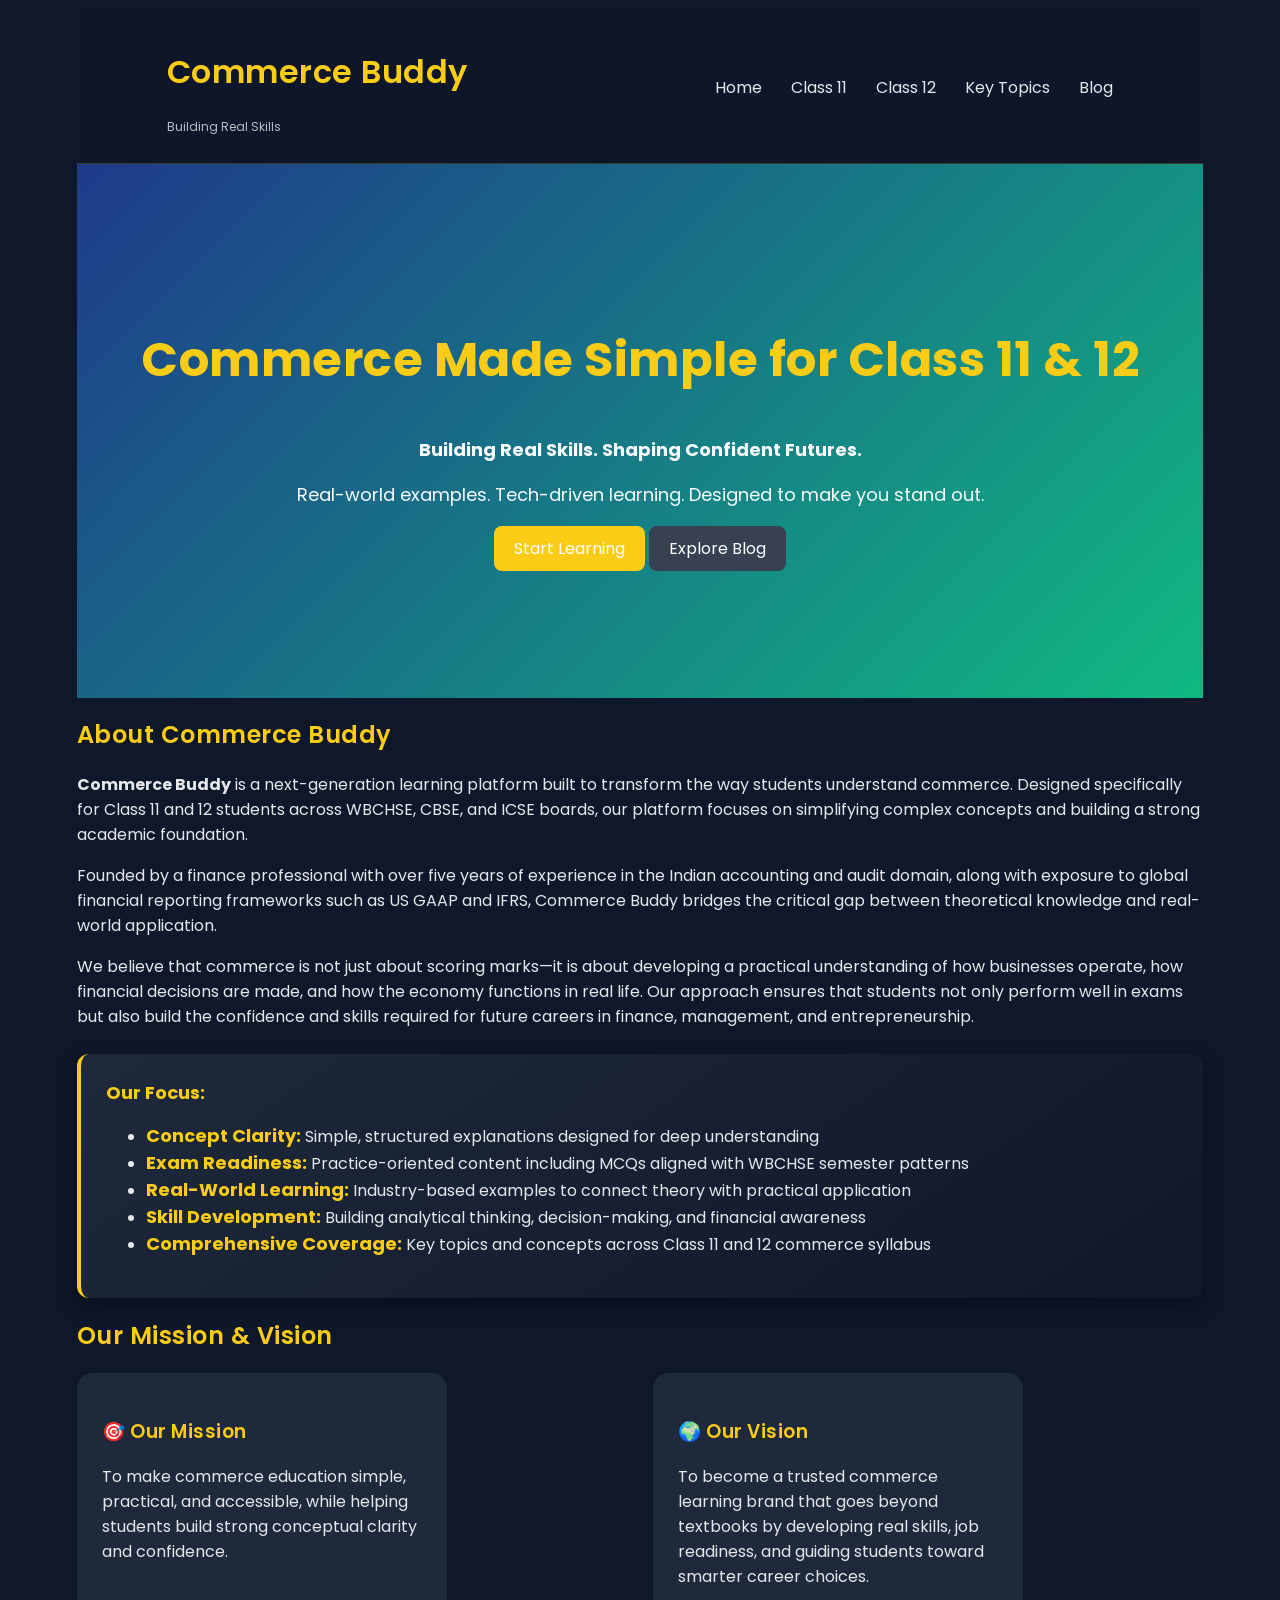
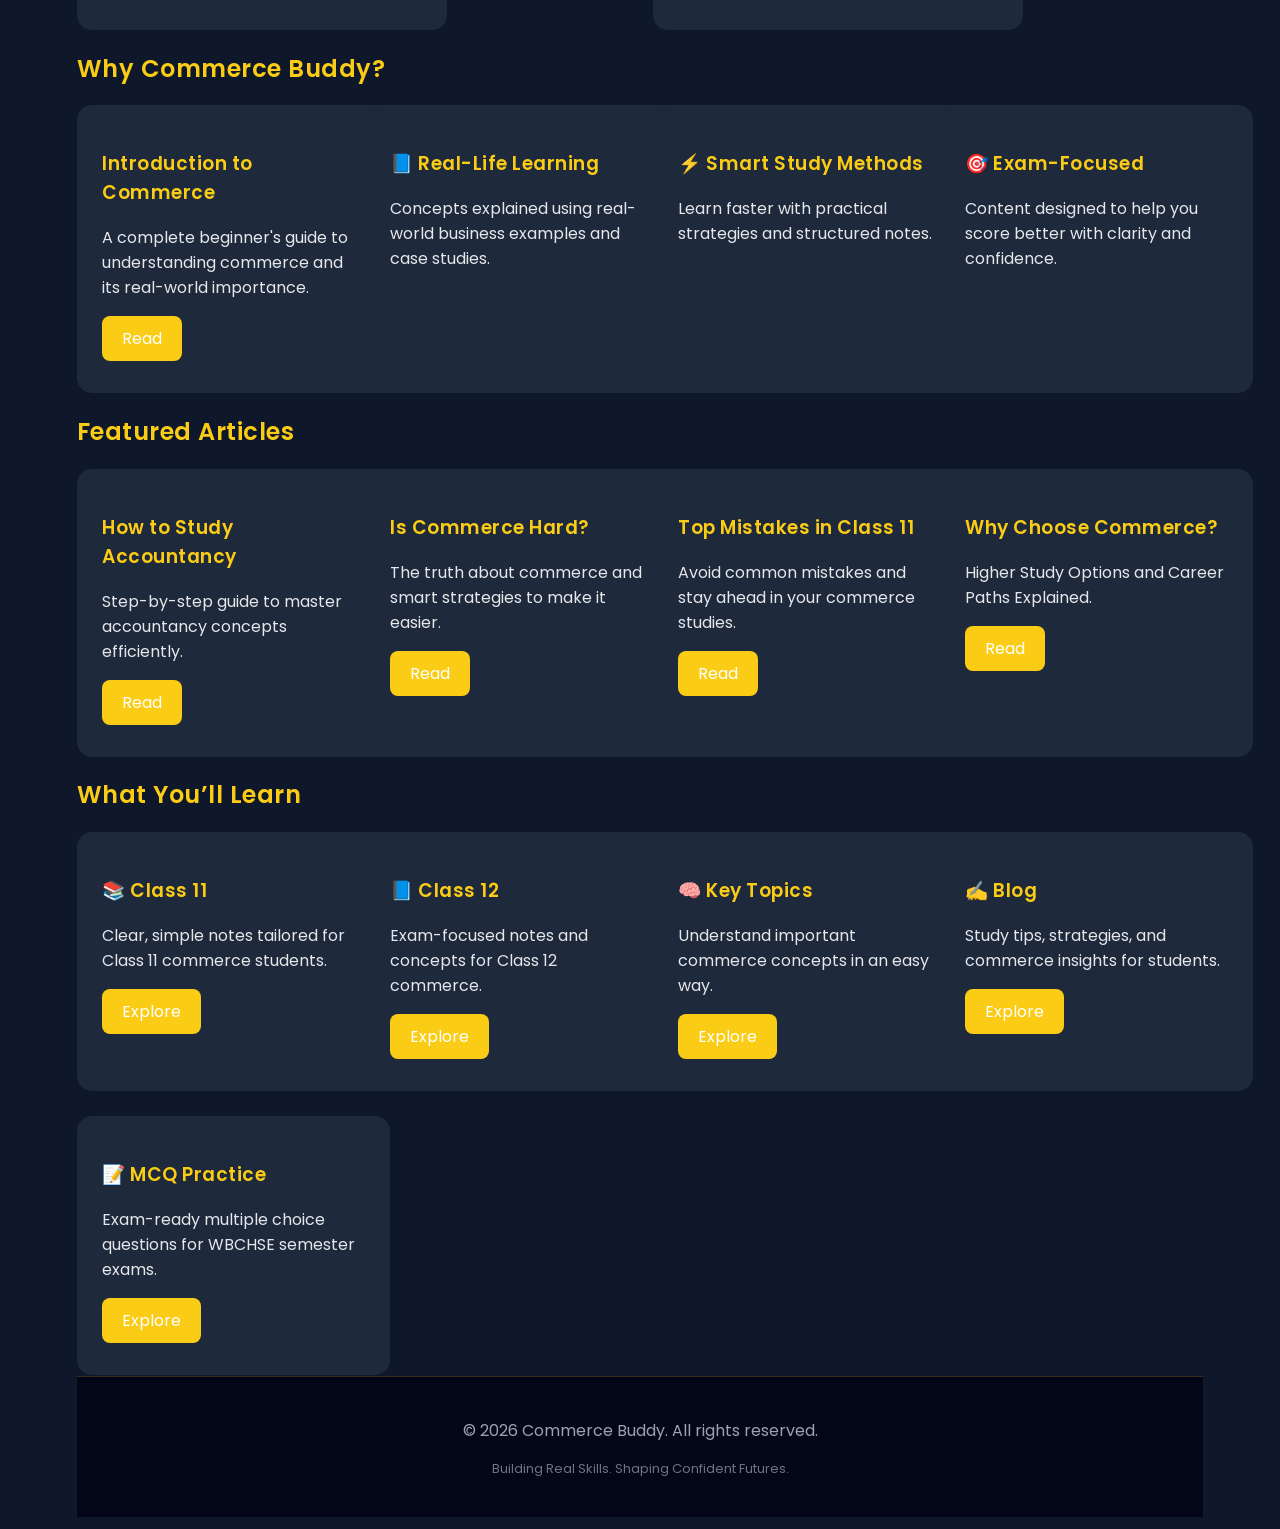
<file: index.html>
<!DOCTYPE html>
<html lang="en">
<head>
    <meta charset="UTF-8">
    <meta name="google-site-verification" content="zXl15uE7GBq5Uzt7PdFaD67iR_vOq7vqizLcVwYCmSM" />
    <meta name="viewport" content="width=device-width, initial-scale=1.0">

    <title>Commerce Buddy – Commerce Notes & MCQs</title>
    <meta name="description" content="Commerce Buddy – Simplifying commerce for Class 11 & 12 (WBCHSE, CBSE, ICSE). Study notes, exam MCQs, and expert guidance from a professional accountant.">

    <!-- Fonts -->
    <link href="https://fonts.googleapis.com/css2?family=Poppins:wght@300;500;700&display=swap" rel="stylesheet">

    <!-- MASTER CSS -->
    <link rel="stylesheet" href="Master2.css">
    <link rel="canonical" href="https://commercebuddy.in/index.html">
</head>

<script>
document.addEventListener("DOMContentLoaded", () => {
  const faders = document.querySelectorAll(".card, .section");

  const appearOptions = {
    threshold: 0.1, // trigger earlier
    rootMargin: "0px 0px -20px 0px"
  };

  const appearOnScroll = new IntersectionObserver((entries, observer) => {
    entries.forEach(entry => {
      if (!entry.isIntersecting) return;
      entry.target.classList.add("fade-in");
      observer.unobserve(entry.target);
    });
  }, appearOptions);

  faders.forEach(fader => {
    appearOnScroll.observe(fader);
  });
});
</script>

<body>

<!-- HEADER -->
<header>
    <div>
        <h1>Commerce Buddy</h1>
        <p style="font-size:12px; opacity:0.8;">Building Real Skills</p>
    </div>
    <nav>
        <a href="index.html">Home</a>
        <a href="class11.html">Class 11</a>
        <a href="class12.html">Class 12</a>
        <a href="keytopics.html">Key Topics</a>
        <a href="blog.html">Blog</a>
    </nav>
</header>

<!-- HERO -->
<section class="hero">
    <h2>Commerce Made Simple for Class 11 & 12</h2>
    <p><strong>Building Real Skills. Shaping Confident Futures.</strong></p>
    <p>Real-world examples. Tech-driven learning. Designed to make you stand out.</p>

    <a href="class11.html" class="btn btn-primary">Start Learning</a>
    <a href="blog.html" class="btn btn-secondary">Explore Blog</a>
</section>

<!-- ABOUT -->
<section class=".section">
    <h2>About Commerce Buddy</h2>

    <div class="about">
        <p><strong>Commerce Buddy</strong> is a next-generation learning platform built to transform the way students understand commerce. Designed specifically for Class 11 and 12 students across WBCHSE, CBSE, and ICSE boards, our platform focuses on simplifying complex concepts and building a strong academic foundation.</p>

        <p>Founded by a finance professional with over five years of experience in the Indian accounting and audit domain, along with exposure to global financial reporting frameworks such as US GAAP and IFRS, Commerce Buddy bridges the critical gap between theoretical knowledge and real-world application.</p>

        <p>We believe that commerce is not just about scoring marks—it is about developing a practical understanding of how businesses operate, how financial decisions are made, and how the economy functions in real life. Our approach ensures that students not only perform well in exams but also build the confidence and skills required for future careers in finance, management, and entrepreneurship.</p>

        <div class="highlight">
            <strong>Our Focus:</strong>
            <ul>
                <li><strong>Concept Clarity:</strong> Simple, structured explanations designed for deep understanding</li>
                <li><strong>Exam Readiness:</strong> Practice-oriented content including MCQs aligned with WBCHSE semester patterns</li>
                <li><strong>Real-World Learning:</strong> Industry-based examples to connect theory with practical application</li>
                <li><strong>Skill Development:</strong> Building analytical thinking, decision-making, and financial awareness</li>
                <li><strong>Comprehensive Coverage:</strong> Key topics and concepts across Class 11 and 12 commerce syllabus</li>
            </ul>
        </div>
    </div>
</section>

<!-- MISSION & VISION -->
<section class=".section">
    <h2>Our Mission & Vision</h2>

    <div class="cards">
        <div class="card">
            <h3>🎯 Our Mission</h3>
            <p>To make commerce education simple, practical, and accessible, while helping students build strong conceptual clarity and confidence.</p>
        </div>

        <div class="card">
            <h3>🌍 Our Vision</h3>
            <p>To become a trusted commerce learning brand that goes beyond textbooks by developing real skills, job readiness, and guiding students toward smarter career choices.</p>
        </div>
    </div>
</section>

<!-- WHY -->
<section class=".section">
    <h2>Why Commerce Buddy?</h2>

    <div class="cards">

        <div class="card">
            <h3>Introduction to Commerce</h3>
            <p>A complete beginner's guide to understanding commerce and its real-world importance.</p>
            <a href="introduction-to-commerce.html" class="btn btn-primary">Read</a>
        </div>

        <div class="card">
            <h3>📘 Real-Life Learning</h3>
            <p>Concepts explained using real-world business examples and case studies.</p>
        </div>

        <div class="card">
            <h3>⚡ Smart Study Methods</h3>
            <p>Learn faster with practical strategies and structured notes.</p>
        </div>

        <div class="card">
            <h3>🎯 Exam-Focused</h3>
            <p>Content designed to help you score better with clarity and confidence.</p>
        </div>

    </div>
</section>

<!-- ARTICLES -->
<section class=".section">
    <h2>Featured Articles</h2>

    <div class="cards">

        <div class="card">
            <h3>How to Study Accountancy</h3>
            <p>Step-by-step guide to master accountancy concepts efficiently.</p>
            <a href="accountancy-study-guide.html" class="btn btn-primary">Read</a>
        </div>

        <div class="card">
            <h3>Is Commerce Hard?</h3>
            <p>The truth about commerce and smart strategies to make it easier.</p>
            <a href="commerce-hard-or-easy.html" class="btn btn-primary">Read</a>
        </div>

        <div class="card">
            <h3>Top Mistakes in Class 11</h3>
            <p>Avoid common mistakes and stay ahead in your commerce studies.</p>
            <a href="class11-commerce-mistakes.html" class="btn btn-primary">Read</a>
        </div>

        <div class="card">
            <h3>Why Choose Commerce?</h3>
            <p>Higher Study Options and Career Paths Explained.</p>
            <a href="why-choose-commerce.html" class="btn btn-primary">Read</a>
        </div>
    </div>
</section>

<!-- LEARNING -->
<section class=".section">
    <h2>What You’ll Learn</h2>

    <div class="cards">

        <div class="card">
            <h3>📚 Class 11</h3>
            <p>Clear, simple notes tailored for Class 11 commerce students.</p>
            <a href="class11.html" class="btn btn-primary">Explore</a>
        </div>

        <div class="card">
            <h3>📘 Class 12</h3>
            <p>Exam-focused notes and concepts for Class 12 commerce.</p>
            <a href="class12.html" class="btn btn-primary">Explore</a>
        </div>

        <div class="card">
            <h3>🧠 Key Topics</h3>
            <p>Understand important commerce concepts in an easy way.</p>
            <a href="keytopics.html" class="btn btn-primary">Explore</a>
        </div>

        <div class="card">
            <h3>✍️ Blog</h3>
            <p>Study tips, strategies, and commerce insights for students.</p>
            <a href="blog.html" class="btn btn-primary">Explore</a>
        </div>

        <div class="card">
            <h3>📝 MCQ Practice</h3>
            <p>Exam-ready multiple choice questions for WBCHSE semester exams.</p>
            <a href="mcq-practice.html" class="btn btn-primary">Explore</a>
        </div>

    </div>
</section>

<!-- FOOTER -->
<footer>
    <p>© 2026 Commerce Buddy. All rights reserved.</p>
    <p style="font-size:13px; opacity:0.7;">Building Real Skills. Shaping Confident Futures.</p>
</footer>

</body>
</html>
</file>
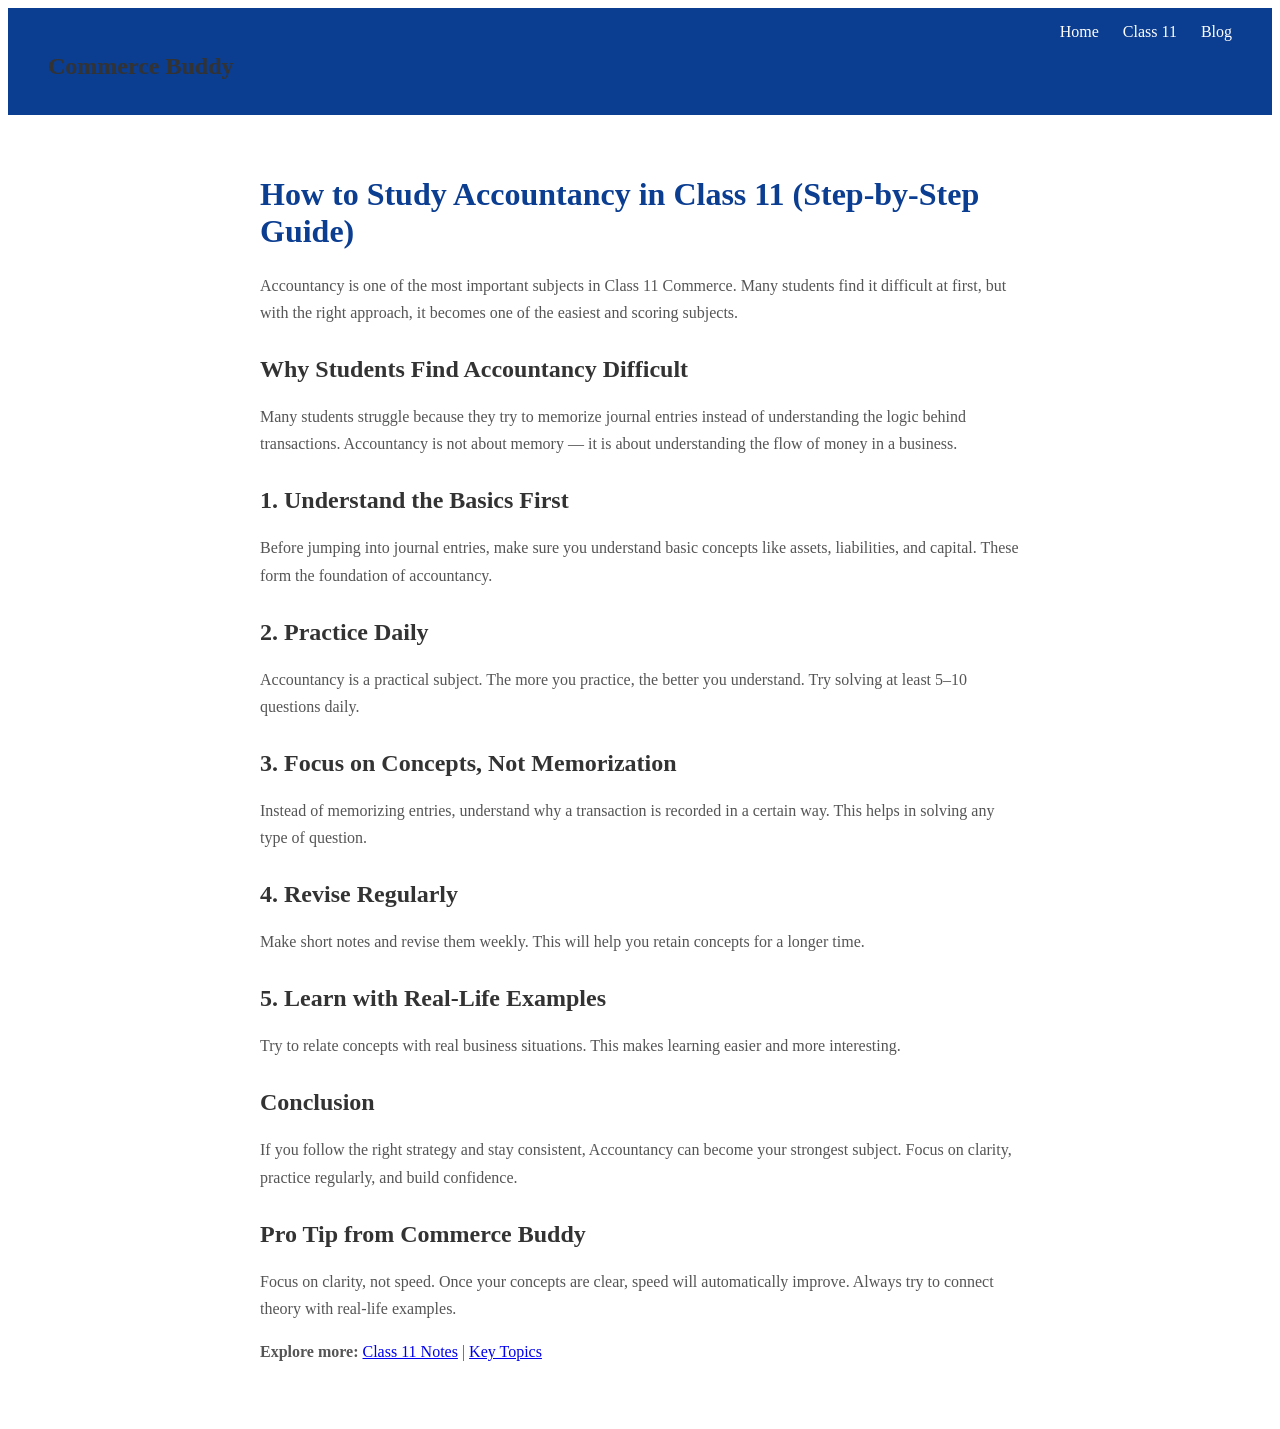
<file: accountancy-study-guide.html>
<!DOCTYPE html>
<html lang="en">
<head>
    <meta charset="UTF-8">
    <meta name="viewport" content="width=device-width, initial-scale=1.0">
    <meta name="description" content="Learn how to study accountancy in Class 11 with simple strategies, real-life examples, and step-by-step guidance to score better and build strong concepts.">
    <meta name="keywords" content="Class 11 Accountancy, Commerce Notes, Study Tips, Accountancy Guide, Commerce Buddy">
    <title>How to Study Accountancy in Class 11 (Step-by-Step Guide) | Commerce Buddy</title>
    <link href="https://fonts.googleapis.com/css2?family=Poppins:wght@300;500;700&display=swap" rel="stylesheet">
    <style>
    <link rel="canonical" href="https://commercebuddy.in/index.html">
        body {
            font-family: 'Poppins', sans-serif;
            margin: 0;
            background: #f5f7fa;
        }
        header {
            background: #0b3d91;
            color: white;
            padding: 15px 40px;
            display: flex;
            justify-content: space-between;
        }
        nav a {
            color: white;
            margin-left: 20px;
            text-decoration: none;
        }
        .container {
            max-width: 800px;
            margin: auto;
            padding: 40px 20px;
            background: white;
        }
        h1 {
            color: #0b3d91;
        }
        h2 {
            margin-top: 30px;
            color: #333;
        }
        p {
            line-height: 1.7;
            color: #555;
        }

        .container {
    width: 100%;
    box-sizing: border-box;
}

        /* Mobile Responsive Fix */
@media (max-width: 768px) {

    header {
        flex-direction: column;
        align-items: flex-start;
    }

    nav {
        margin-top: 10px;
    }

    nav a {
        display: inline-block;
        margin: 8px 10px 0 0;
    }

    .hero {
        padding: 60px 15px;
    }

    .hero h2 {
        font-size: 26px;
    }

    .hero p {
        font-size: 15px;
    }

    .cards {
        flex-direction: column;
        align-items: center;
    }

    .card {
        width: 90%;
    }
}
        
    </style>
</head>
<body>

<header>
    <h2>Commerce Buddy</h2>
    <nav>
        <a href="index.html">Home</a>
        <a href="class11.html">Class 11</a>
        <a href="blog.html">Blog</a>
    </nav>
</header>

<div class="container">
    <h1>How to Study Accountancy in Class 11 (Step-by-Step Guide)</h1>

    <p>Accountancy is one of the most important subjects in Class 11 Commerce. Many students find it difficult at first, but with the right approach, it becomes one of the easiest and scoring subjects.</p>

    <h2>Why Students Find Accountancy Difficult</h2>
<p>Many students struggle because they try to memorize journal entries instead of understanding the logic behind transactions. Accountancy is not about memory — it is about understanding the flow of money in a business.</p>

    <h2>1. Understand the Basics First</h2>
    <p>Before jumping into journal entries, make sure you understand basic concepts like assets, liabilities, and capital. These form the foundation of accountancy.</p>

    <h2>2. Practice Daily</h2>
    <p>Accountancy is a practical subject. The more you practice, the better you understand. Try solving at least 5–10 questions daily.</p>

    <h2>3. Focus on Concepts, Not Memorization</h2>
    <p>Instead of memorizing entries, understand why a transaction is recorded in a certain way. This helps in solving any type of question.</p>

    <h2>4. Revise Regularly</h2>
    <p>Make short notes and revise them weekly. This will help you retain concepts for a longer time.</p>

    <h2>5. Learn with Real-Life Examples</h2>
    <p>Try to relate concepts with real business situations. This makes learning easier and more interesting.</p>

    <h2>Conclusion</h2>
    <p>If you follow the right strategy and stay consistent, Accountancy can become your strongest subject. Focus on clarity, practice regularly, and build confidence.</p>
   
    <h2>Pro Tip from Commerce Buddy</h2>
<p>Focus on clarity, not speed. Once your concepts are clear, speed will automatically improve. Always try to connect theory with real-life examples.</p>

<p><strong>Explore more:</strong> 
<a href="class11.html">Class 11 Notes</a> | 
<a href="keytopics.html">Key Topics</a>
</p>
</div>

</body>
</html>
</file>
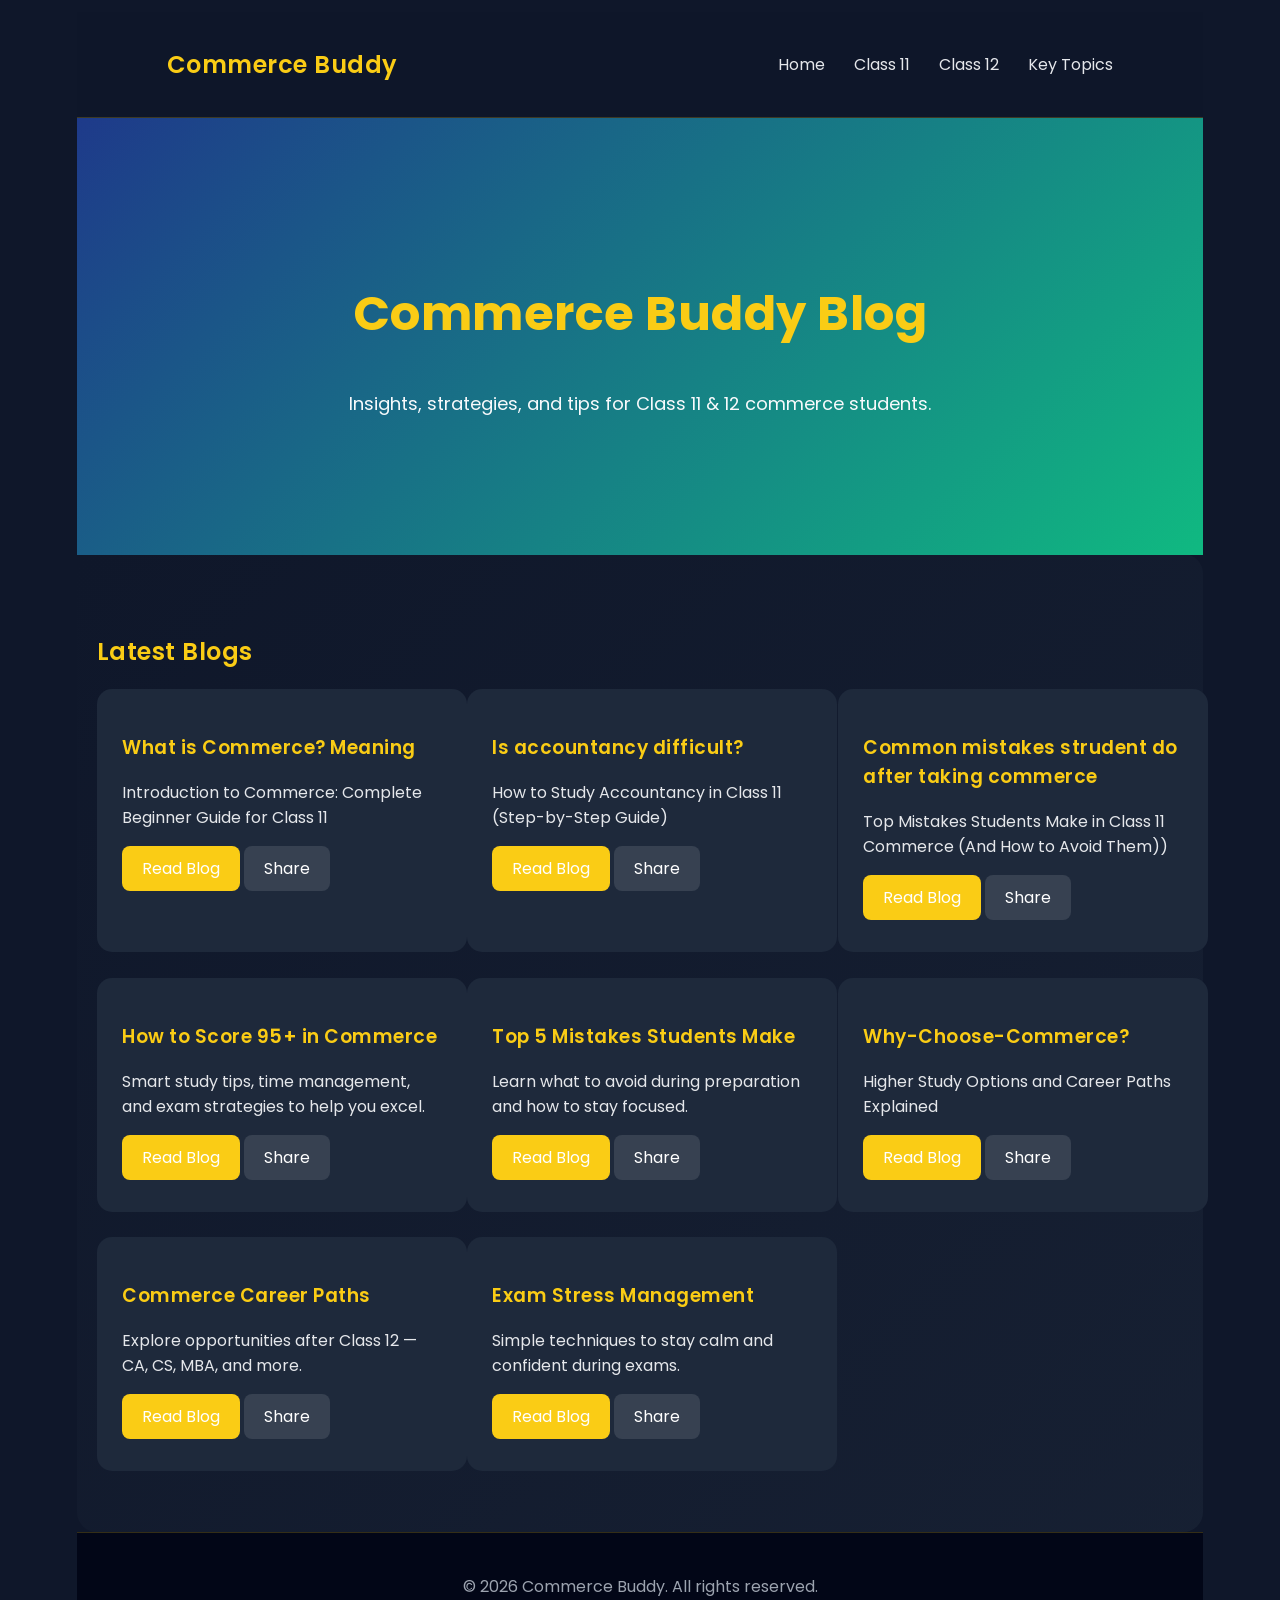
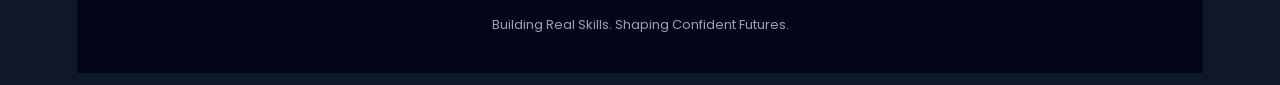
<file: blog.html>
<!DOCTYPE html>
<html lang="en">
<head>
  <meta charset="UTF-8">
  <meta name="viewport" content="width=device-width, initial-scale=1.0">
  <title>Blog - Commerce Buddy</title>
  <link href="https://fonts.googleapis.com/css2?family=Poppins:wght@300;500;700&display=swap" rel="stylesheet">
  <link rel="stylesheet" href="Master2.css">
</head>

<body>

<!-- Header -->
<header>
  <h2>Commerce Buddy</h2>
  <nav>
    <a href="index.html">Home</a>
    <a href="class11.html">Class 11</a>
    <a href="class12.html">Class 12</a>
    <a href="keytopics.html">Key Topics</a>
  </nav>
</header>

<!-- Hero Section -->
<div class="hero fade-in">
  <h2>Commerce Buddy Blog</h2>
  <p>Insights, strategies, and tips for Class 11 & 12 commerce students.</p>
</div>

<!-- Blog Section -->
<div class="section fade-in">
  <h2>Latest Blogs</h2>
  <div class="cards">

    <div class="card fade-in">
      <h3>What is Commerce? Meaning</h3>
      <p>Introduction to Commerce: Complete Beginner Guide for Class 11</p>
      <div class="btn-group">
        <a href="introduction-to-commerce.html" class="btn btn-primary">Read Blog</a>
        <a href="introduction-to-commerce.html" class="btn btn-secondary">Share</a>
      </div>
    </div>
    
    <div class="card fade-in">
      <h3>Is accountancy difficult?</h3>
      <p>How to Study Accountancy in Class 11 (Step-by-Step Guide)</p>
      <div class="btn-group">
        <a href="accountancy-study-guide.html" class="btn btn-primary">Read Blog</a>
        <a href="accountancy-study-guide.html" class="btn btn-secondary">Share</a>
      </div>
    </div>

     <div class="card fade-in">
      <h3>Common mistakes strudent do after taking commerce</h3>
      <p>Top Mistakes Students Make in Class 11 Commerce (And How to Avoid Them))</p>
      <div class="btn-group">
        <a href="class11-commerce-mistakes.html" class="btn btn-primary">Read Blog</a>
        <a href="class11-commerce-mistakes.html" class="btn btn-secondary">Share</a>
      </div>
    </div>   
    
    <div class="card fade-in">
      <h3>How to Score 95+ in Commerce</h3>
      <p>Smart study tips, time management, and exam strategies to help you excel.</p>
      <div class="btn-group">
        <a href="blog-post1.html" class="btn btn-primary">Read Blog</a>
        <a href="blog-post1.html" class="btn btn-secondary">Share</a>
      </div>
    </div>

    <div class="card fade-in">
      <h3>Top 5 Mistakes Students Make</h3>
      <p>Learn what to avoid during preparation and how to stay focused.</p>
      <div class="btn-group">
        <a href="blog-post2.html" class="btn btn-primary">Read Blog</a>
        <a href="blog-post2.html" class="btn btn-secondary">Share</a>
      </div>
    </div>

    <div class="card fade-in">
      <h3>Why-Choose-Commerce?</h3>
      <p>Higher Study Options and Career Paths Explained</p>
      <div class="btn-group">
        <a href="why-choose-commerce.html" class="btn btn-primary">Read Blog</a>
        <a href="why-choose-commerce.html" class="btn btn-secondary">Share</a>
      </div>
    </div>

    <div class="card fade-in">
      <h3>Commerce Career Paths</h3>
      <p>Explore opportunities after Class 12 — CA, CS, MBA, and more.</p>
      <div class="btn-group">
        <a href="blog-post4.html" class="btn btn-primary">Read Blog</a>
        <a href="blog-post4.html" class="btn btn-secondary">Share</a>
      </div>
    </div>

    <div class="card fade-in">
      <h3>Exam Stress Management</h3>
      <p>Simple techniques to stay calm and confident during exams.</p>
      <div class="btn-group">
        <a href="blog-post5.html" class="btn btn-primary">Read Blog</a>
        <a href="blog-post5.html" class="btn btn-secondary">Share</a>
      </div>
    </div>

  </div>
</div>

<!-- Footer -->
<footer>
  <p>© 2026 Commerce Buddy. All rights reserved.</p>
  <p style="font-size:13px;">Building Real Skills. Shaping Confident Futures.</p>
</footer>

<!-- Fade-in Animation Script -->
<script>
  const faders = document.querySelectorAll('.fade-in');
  const appearOptions = { threshold: 0.2 };

  const appearOnScroll = new IntersectionObserver(function(entries, observer) {
    entries.forEach(entry => {
      if (!entry.isIntersecting) return;
      entry.target.style.opacity = 1;
      entry.target.style.animationPlayState = "running";
      observer.unobserve(entry.target);
    });
  }, appearOptions);

  faders.forEach(fader => {
    appearOnScroll.observe(fader);
  });
</script>

</body>
</html>
</file>
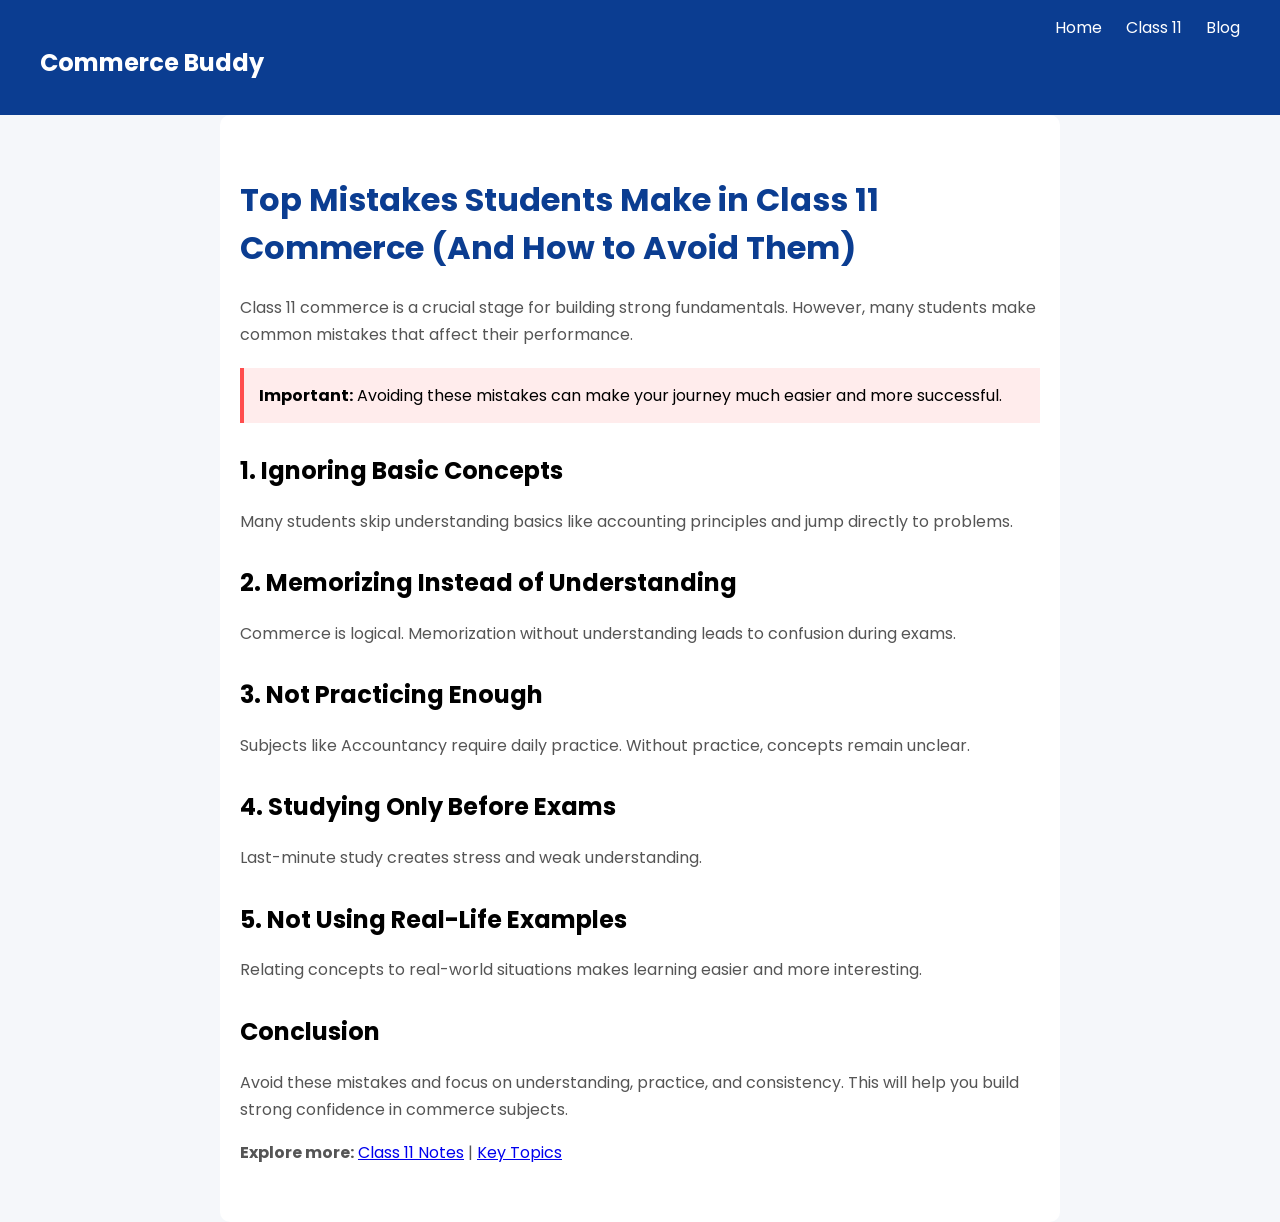
<file: class11-commerce-mistakes.html>
<!DOCTYPE html>
<html lang="en">
<head>
    <meta charset="UTF-8">
    <meta name="viewport" content="width=device-width, initial-scale=1.0">
    <title>Top Mistakes Students Make in Class 11 Commerce | Commerce Buddy</title>

    <meta name="description" content="Discover the most common mistakes students make in Class 11 commerce and learn how to avoid them to improve your performance and confidence.">

    <link href="https://fonts.googleapis.com/css2?family=Poppins:wght@300;500;700&display=swap" rel="stylesheet">

    <style>
        body {
            font-family: 'Poppins', sans-serif;
            margin: 0;
            background: #f5f7fa;
        }

        header {
            background: #0b3d91;
            color: white;
            padding: 15px 40px;
            display: flex;
            justify-content: space-between;
        }

        nav a {
            color: white;
            margin-left: 20px;
            text-decoration: none;
        }

        .container {
            max-width: 800px;
            margin: auto;
            padding: 40px 20px;
            background: white;
            border-radius: 10px;
        }

        h1 {
            color: #0b3d91;
        }

        h2 {
            margin-top: 30px;
        }

        p {
            line-height: 1.7;
            color: #555;
        }

        .highlight {
            background: #ffecec;
            padding: 15px;
            border-left: 4px solid #ff4d4d;
            margin: 20px 0;
        }

        /* Mobile Responsive */
        @media (max-width: 768px) {

            header {
                flex-direction: column;
                align-items: flex-start;
            }

            nav {
                width: 100%;
                margin-top: 10px;
            }

            nav a {
                display: block;
                margin: 8px 0;
            }

            .container {
                padding: 20px 15px;
            }

            h1 {
                font-size: 24px;
            }

            h2 {
                font-size: 18px;
            }

            p {
                font-size: 15px;
            }
        }
    </style>
</head>

<body>

<header>
    <h2>Commerce Buddy</h2>
    <nav>
        <a href="index.html">Home</a>
        <a href="class11.html">Class 11</a>
        <a href="blog.html">Blog</a>
    </nav>
</header>

<div class="container">

    <h1>Top Mistakes Students Make in Class 11 Commerce (And How to Avoid Them)</h1>

    <p>Class 11 commerce is a crucial stage for building strong fundamentals. However, many students make common mistakes that affect their performance.</p>

    <div class="highlight">
        <strong>Important:</strong> Avoiding these mistakes can make your journey much easier and more successful.
    </div>

    <h2>1. Ignoring Basic Concepts</h2>
    <p>Many students skip understanding basics like accounting principles and jump directly to problems.</p>

    <h2>2. Memorizing Instead of Understanding</h2>
    <p>Commerce is logical. Memorization without understanding leads to confusion during exams.</p>

    <h2>3. Not Practicing Enough</h2>
    <p>Subjects like Accountancy require daily practice. Without practice, concepts remain unclear.</p>

    <h2>4. Studying Only Before Exams</h2>
    <p>Last-minute study creates stress and weak understanding.</p>

    <h2>5. Not Using Real-Life Examples</h2>
    <p>Relating concepts to real-world situations makes learning easier and more interesting.</p>

    <h2>Conclusion</h2>
    <p>Avoid these mistakes and focus on understanding, practice, and consistency. This will help you build strong confidence in commerce subjects.</p>

    <p><strong>Explore more:</strong> 
    <a href="class11.html">Class 11 Notes</a> | 
    <a href="keytopics.html">Key Topics</a>
    </p>

</div>

</body>
</html>
</file>
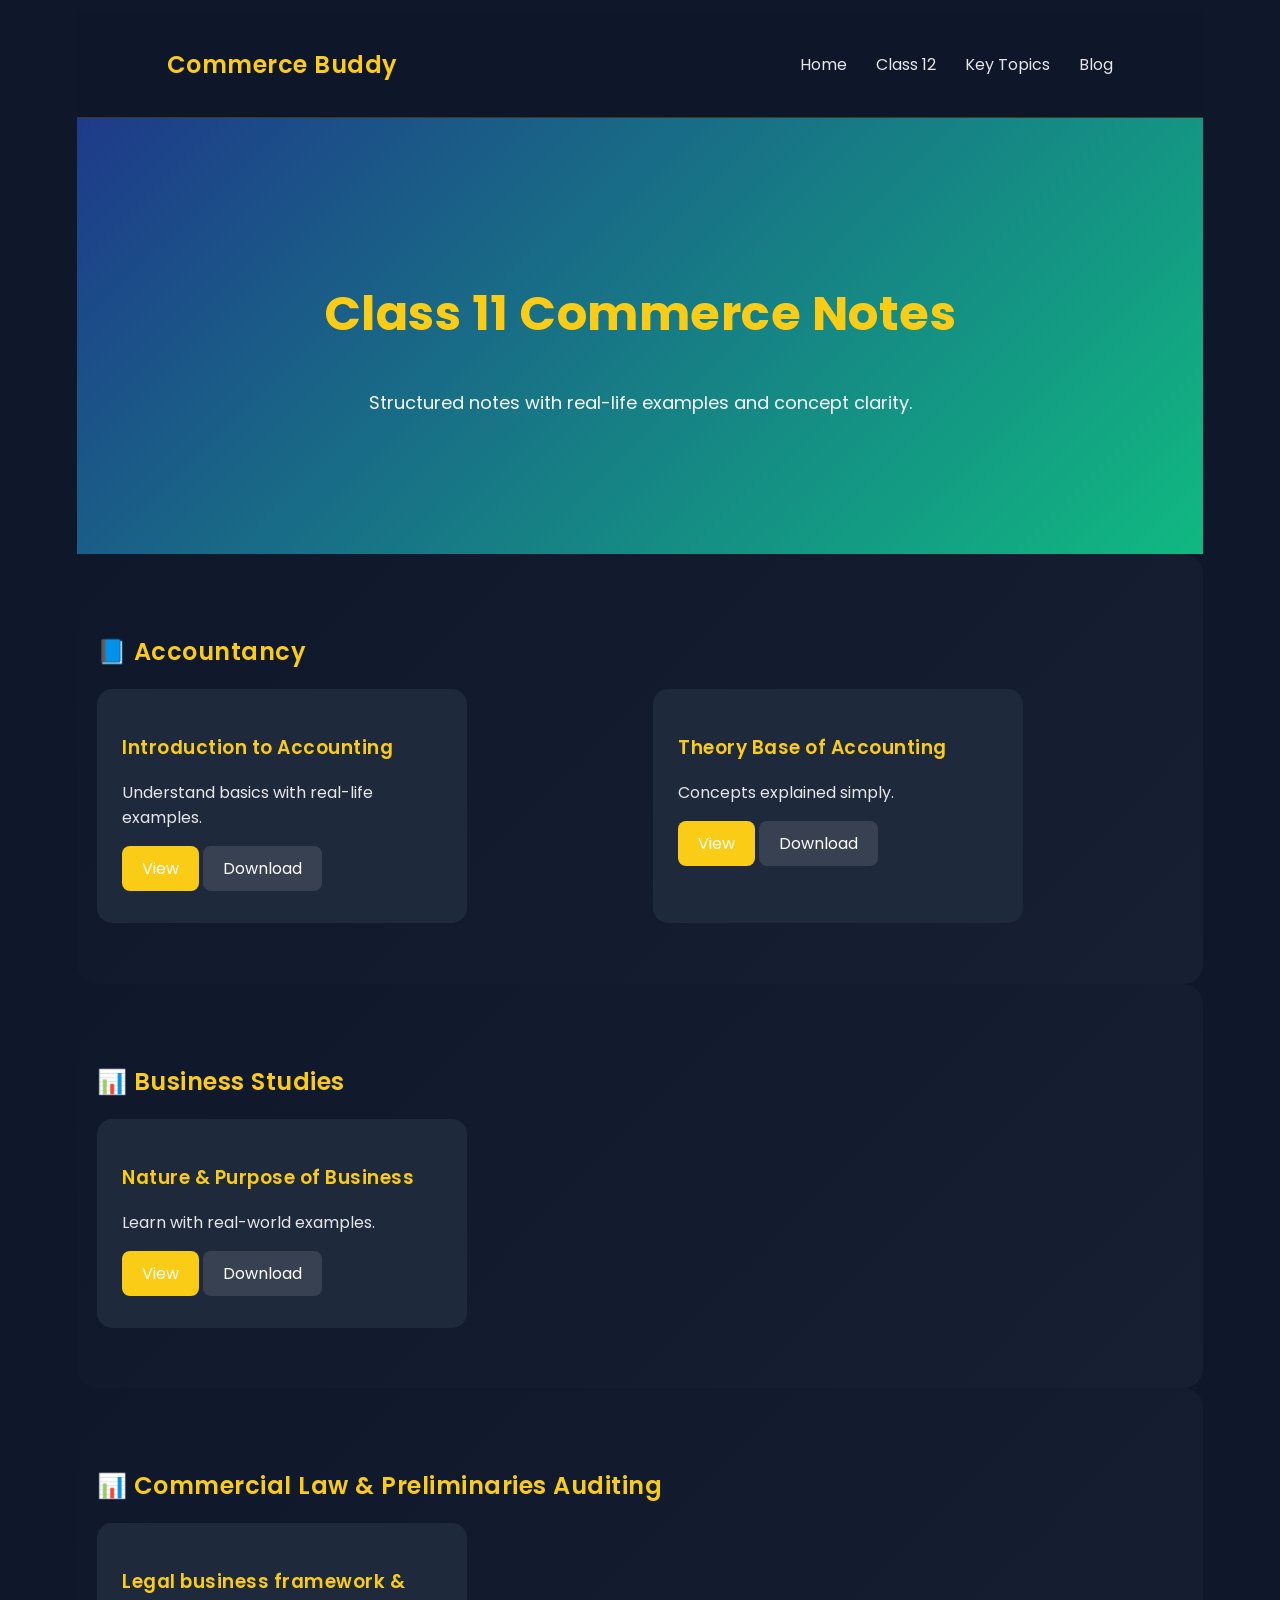
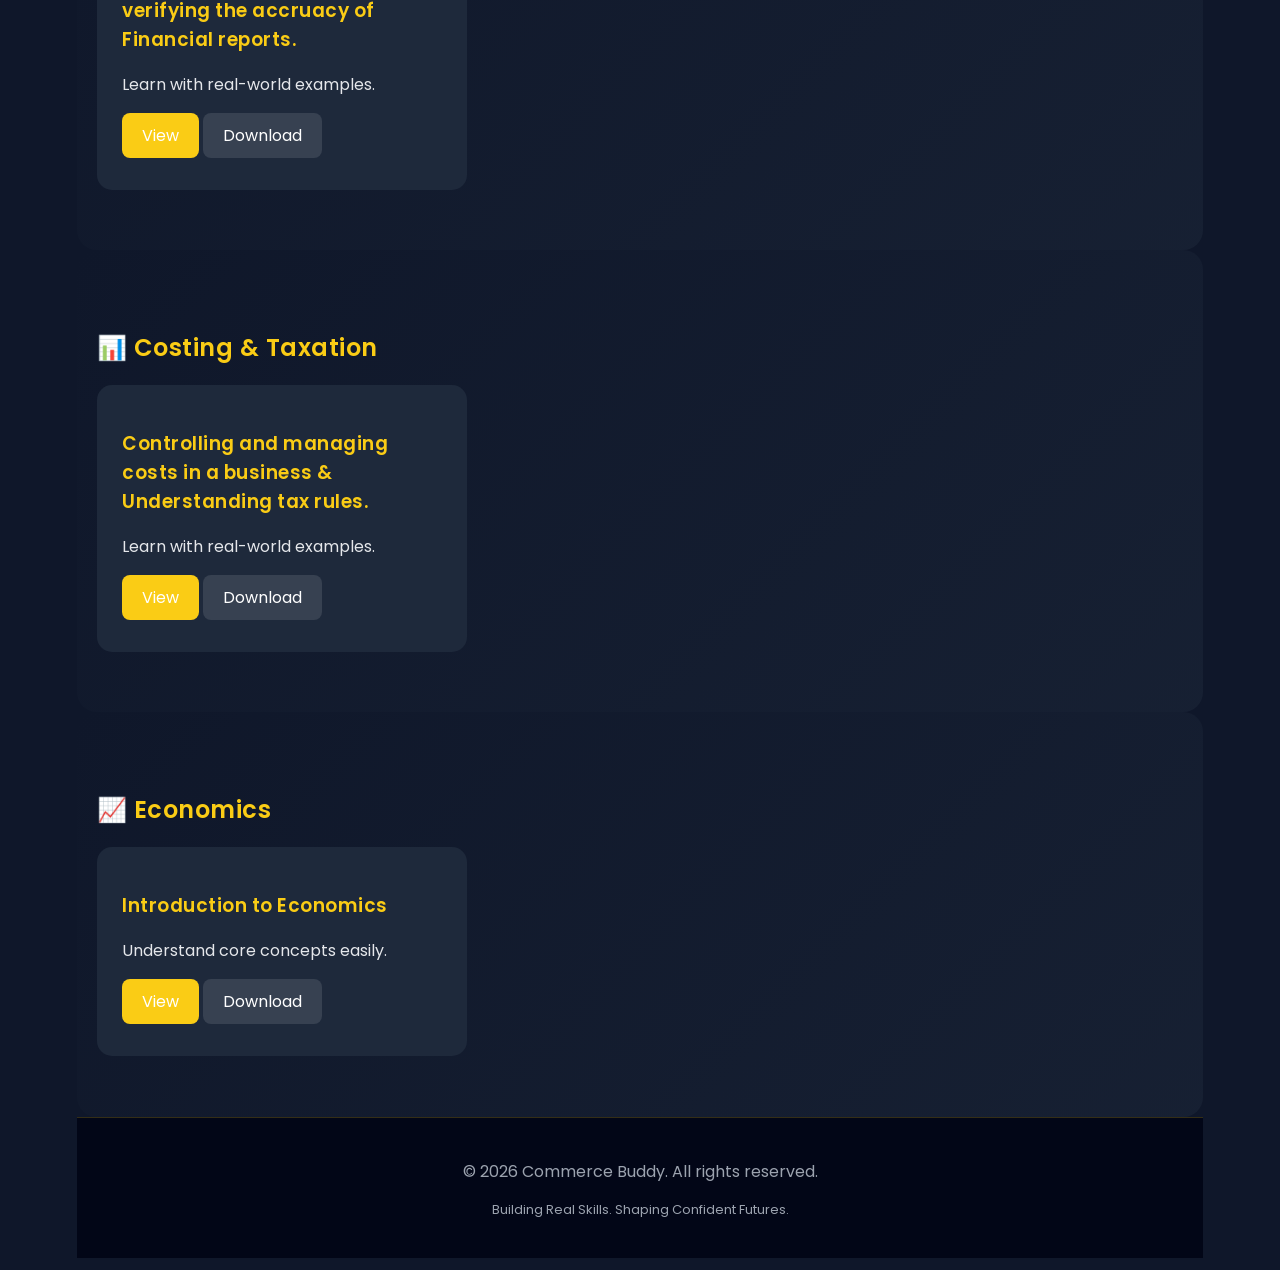
<file: class11.html>
<!DOCTYPE html>
<html lang="en">
<head>
  <meta charset="UTF-8">
  <meta name="google-site-verification" content="zXl15uE7GBq5Uzt7PdFaD67iR_vOq7vqizLcVwYCmSM" />
  <meta name="viewport" content="width=device-width, initial-scale=1.0">
  <title>Class 11 Notes - Commerce Buddy</title>
  <link href="https://fonts.googleapis.com/css2?family=Poppins:wght@300;500;700&display=swap" rel="stylesheet">
  <link rel="stylesheet" href="Master2.css">
  <link rel="canonical" href="https://commercebuddy.in/index.html">
</head>

<body>

<!-- Header -->
<header>
  <h2>Commerce Buddy</h2>
  <nav>
    <a href="index.html">Home</a>
    <a href="class12.html">Class 12</a>
    <a href="keytopics.html">Key Topics</a>
    <a href="blog.html">Blog</a>
  </nav>
</header>

<!-- Hero Section -->
<div class="hero">
  <h2>Class 11 Commerce Notes</h2>
  <p>Structured notes with real-life examples and concept clarity.</p>
</div>

<!-- Accountancy Section -->
<div class="section fade-in">
  <h2>📘 Accountancy</h2>
  <div class="cards">
    <div class="card fade-in">
      <h3>Introduction to Accounting</h3>
      <p>Understand basics with real-life examples.</p>
      <div class="btn-group">
        <a href="accounting-ch1.pdf" class="btn btn-primary" target="_blank">View</a>
        <a href="accounting-ch1.pdf" class="btn btn-secondary" download>Download</a>
      </div>
    </div>

    <div class="card fade-in">
      <h3>Theory Base of Accounting</h3>
      <p>Concepts explained simply.</p>
      <div class="btn-group">
        <a href="#" class="btn btn-primary">View</a>
        <a href="#" class="btn btn-secondary">Download</a>
      </div>
    </div>
  </div>
</div>

<!-- Business Studies Section -->
<div class="section fade-in">
  <h2>📊 Business Studies</h2>
  <div class="cards">
    <div class="card fade-in">
      <h3>Nature & Purpose of Business</h3>
      <p>Learn with real-world examples.</p>
      <div class="btn-group">
        <a href="#" class="btn btn-primary">View</a>
        <a href="#" class="btn btn-secondary">Download</a>
      </div>
    </div>
  </div>
</div>

  <!-- Commercial Law & Auditing -->
<div class="section fade-in">
  <h2>📊 Commercial Law & Preliminaries Auditing</h2>
  <div class="cards">
    <div class="card fade-in">
      <h3>Legal business framework & verifying the accruacy of Financial reports.</h3>
      <p>Learn with real-world examples.</p>
      <div class="btn-group">
        <a href="#" class="btn btn-primary">View</a>
        <a href="#" class="btn btn-secondary">Download</a>
      </div>
    </div>
  </div>
</div>

  <!-- Costing & Taxation Section -->
<div class="section fade-in">
  <h2>📊 Costing & Taxation</h2>
  <div class="cards">
    <div class="card fade-in">
      <h3>Controlling and managing costs in a business & Understanding tax rules.</h3>
      <p>Learn with real-world examples.</p>
      <div class="btn-group">
        <a href="#" class="btn btn-primary">View</a>
        <a href="#" class="btn btn-secondary">Download</a>
      </div>
    </div>
  </div>
</div>
  
<!-- Economics Section -->
<div class="section fade-in">
  <h2>📈 Economics</h2>
  <div class="cards">
    <div class="card fade-in">
      <h3>Introduction to Economics</h3>
      <p>Understand core concepts easily.</p>
      <div class="btn-group">
        <a href="#" class="btn btn-primary">View</a>
        <a href="#" class="btn btn-secondary">Download</a>
      </div>
    </div>
  </div>
</div>

<!-- Footer -->
<footer>
  <p>© 2026 Commerce Buddy. All rights reserved.</p>
  <p style="font-size:13px;">Building Real Skills. Shaping Confident Futures.</p>
</footer>
<!-- Fade-in Animation Script -->
<script>
  const faders = document.querySelectorAll('.fade-in');
  const appearOptions = { threshold: 0.2 };

  const appearOnScroll = new IntersectionObserver(function(entries, observer) {
    entries.forEach(entry => {
      if (!entry.isIntersecting) return;
      entry.target.style.opacity = 1; // reveal
      entry.target.style.animationPlayState = "running"; // trigger CSS animation
      observer.unobserve(entry.target);
    });
  }, appearOptions);

  faders.forEach(fader => {
    appearOnScroll.observe(fader);
  });
</script>

</body>
</html>
</file>
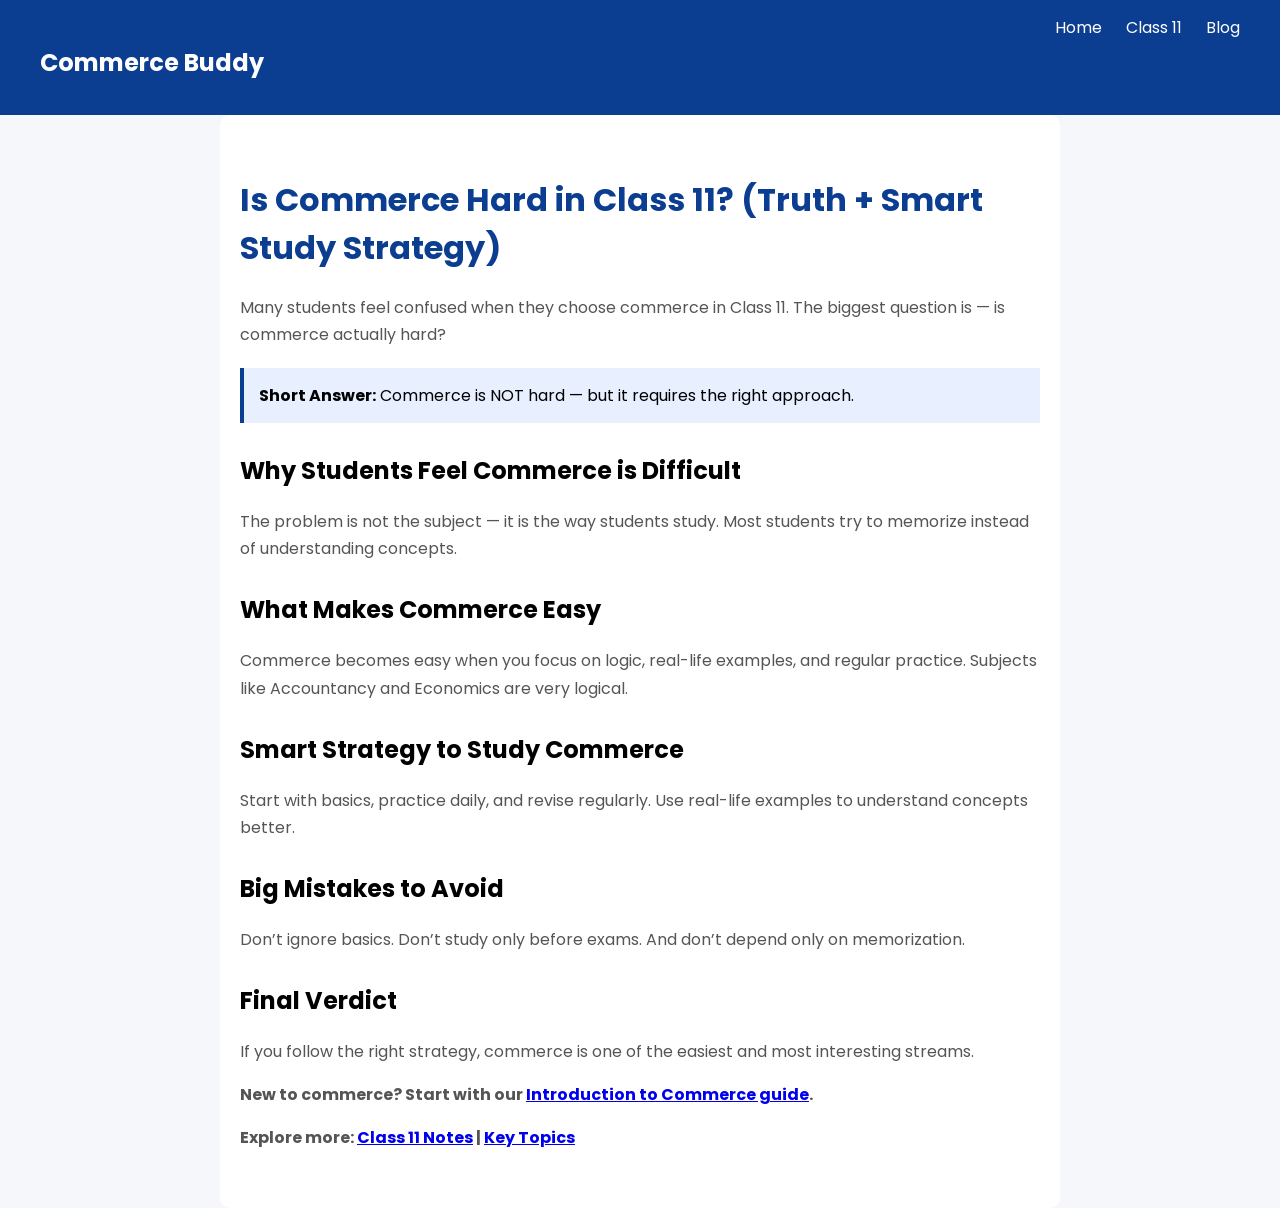
<file: commerce-hard-or-easy.html>
<!DOCTYPE html>
<html lang="en">
<head>
    <meta charset="UTF-8">
    <meta name="viewport" content="width=device-width, initial-scale=1.0">
    <title>Is Commerce Hard in Class 11? Truth + Smart Study Strategy | Commerce Buddy</title>

    <meta name="description" content="Is Commerce hard in Class 11? Learn the truth, common mistakes, and smart strategies to make commerce easy and score better.">

    <link href="https://fonts.googleapis.com/css2?family=Poppins:wght@300;500;700&display=swap" rel="stylesheet">

    <style>
        body {
            font-family: 'Poppins', sans-serif;
            margin: 0;
            background: #f5f7fa;
        }

        header {
            background: #0b3d91;
            color: white;
            padding: 15px 40px;
            display: flex;
            justify-content: space-between;
        }

        nav a {
            color: white;
            margin-left: 20px;
            text-decoration: none;
        }

        .container {
            max-width: 800px;
            margin: auto;
            padding: 40px 20px;
            background: white;
            border-radius: 10px;
        }

        h1 {
            color: #0b3d91;
        }

        h2 {
            margin-top: 30px;
        }

        p {
            line-height: 1.7;
            color: #555;
        }

        .highlight {
            background: #e8f0ff;
            padding: 15px;
            border-left: 4px solid #0b3d91;
            margin: 20px 0;
        }

    /* Mobile Responsive */
@media (max-width: 768px) {

    header {
        flex-direction: column;
        align-items: flex-start;
    }

    nav {
        width: 100%;
        margin-top: 10px;
    }

    nav a {
        display: block;
        margin: 8px 0;
    }

    .container {
        padding: 20px 15px;
    }

    h1 {
        font-size: 24px;
    }

    h2 {
        font-size: 18px;
    }

    p {
        font-size: 15px;
    }

    .highlight {
        padding: 12px;
    }
}
      
    </style>
</head>

<body>

<header>
    <h2>Commerce Buddy</h2>
    <nav>
        <a href="index.html">Home</a>
        <a href="class11.html">Class 11</a>
        <a href="blog.html">Blog</a>
    </nav>
</header>

<div class="container">

    <h1>Is Commerce Hard in Class 11? (Truth + Smart Study Strategy)</h1>

    <p>Many students feel confused when they choose commerce in Class 11. The biggest question is — is commerce actually hard?</p>

    <div class="highlight">
        <strong>Short Answer:</strong> Commerce is NOT hard — but it requires the right approach.
    </div>

    <h2>Why Students Feel Commerce is Difficult</h2>
    <p>The problem is not the subject — it is the way students study. Most students try to memorize instead of understanding concepts.</p>

    <h2>What Makes Commerce Easy</h2>
    <p>Commerce becomes easy when you focus on logic, real-life examples, and regular practice. Subjects like Accountancy and Economics are very logical.</p>

    <h2>Smart Strategy to Study Commerce</h2>
    <p>Start with basics, practice daily, and revise regularly. Use real-life examples to understand concepts better.</p>

    <h2>Big Mistakes to Avoid</h2>
    <p>Don’t ignore basics. Don’t study only before exams. And don’t depend only on memorization.</p>

    <h2>Final Verdict</h2>
    <p>If you follow the right strategy, commerce is one of the easiest and most interesting streams.</p>

    <p><strong>New to commerce?<strong> Start with our <a href="introduction-to-commerce.html">Introduction to Commerce guide</a>.</p>

    <p><strong>Explore more:</strong> 
    <a href="class11.html">Class 11 Notes</a> | 
    <a href="keytopics.html">Key Topics</a>
    </p>

</div>

</body>
</html>
</file>
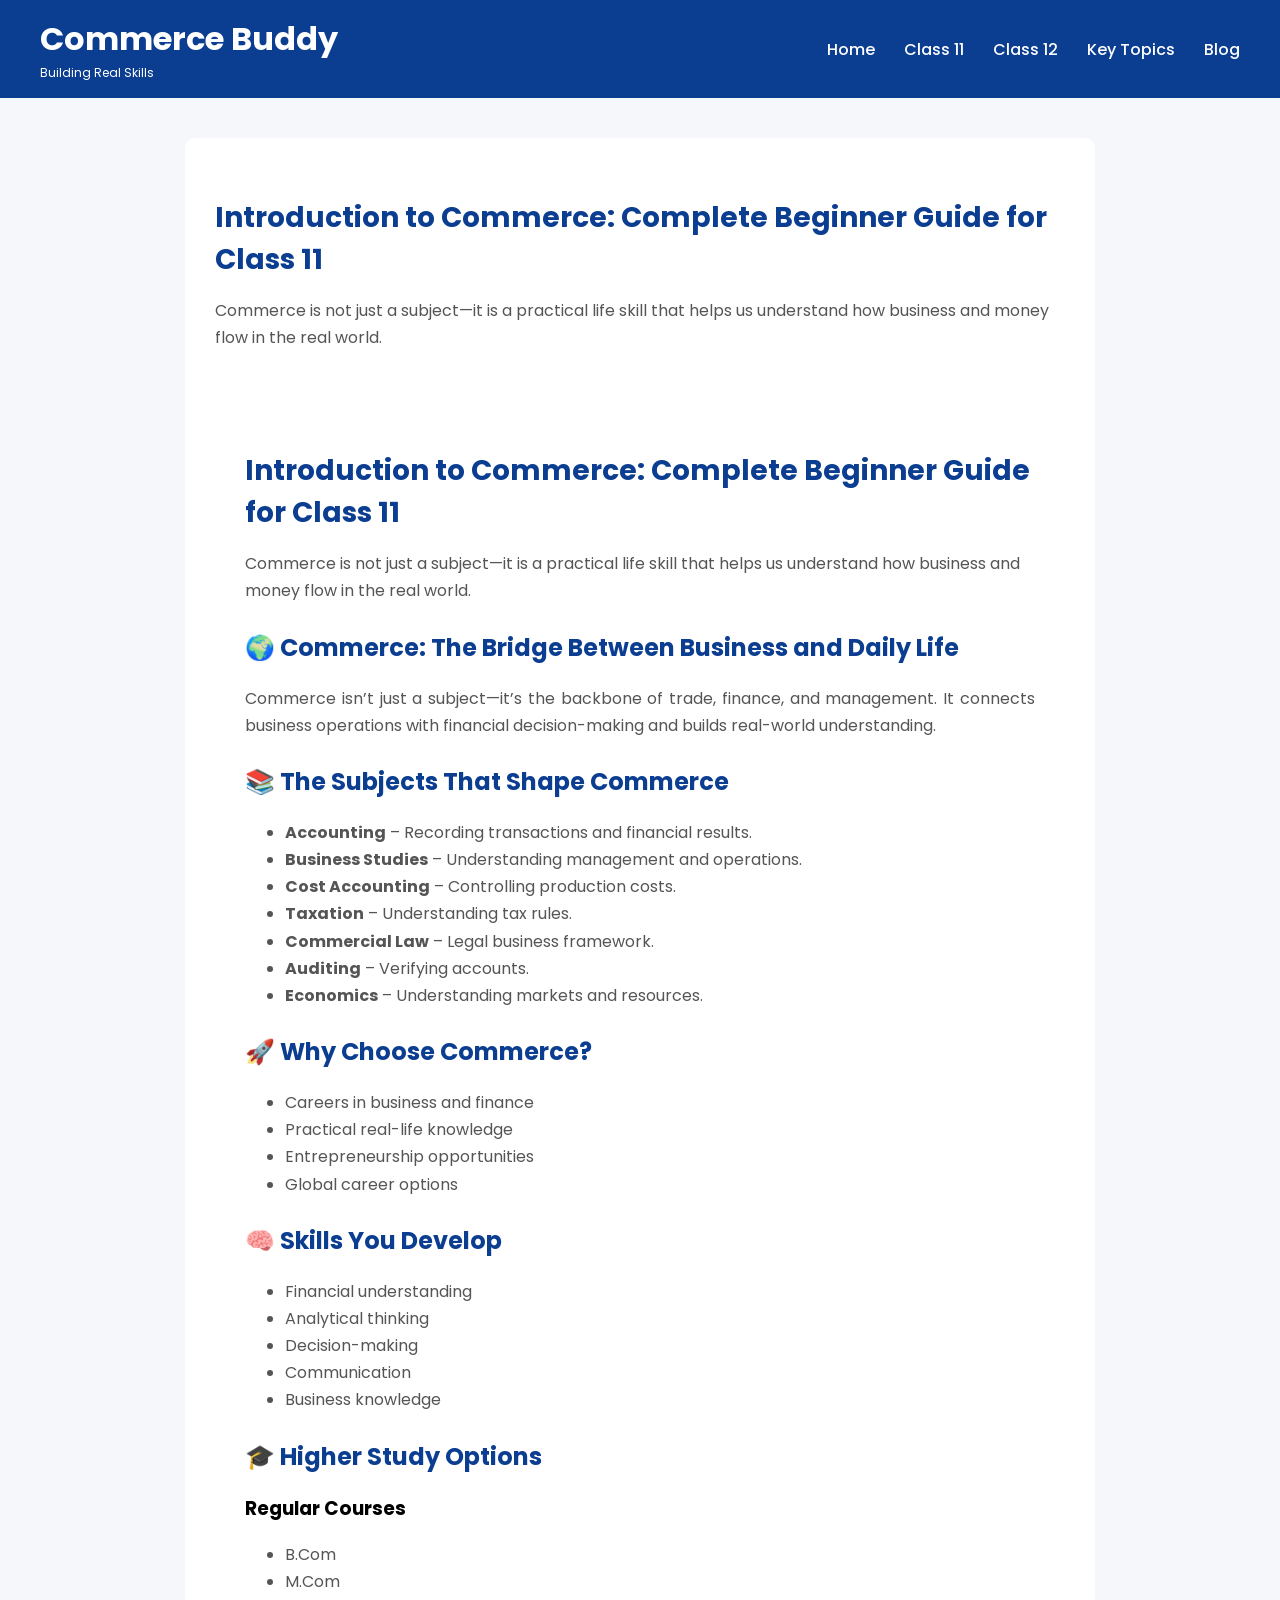
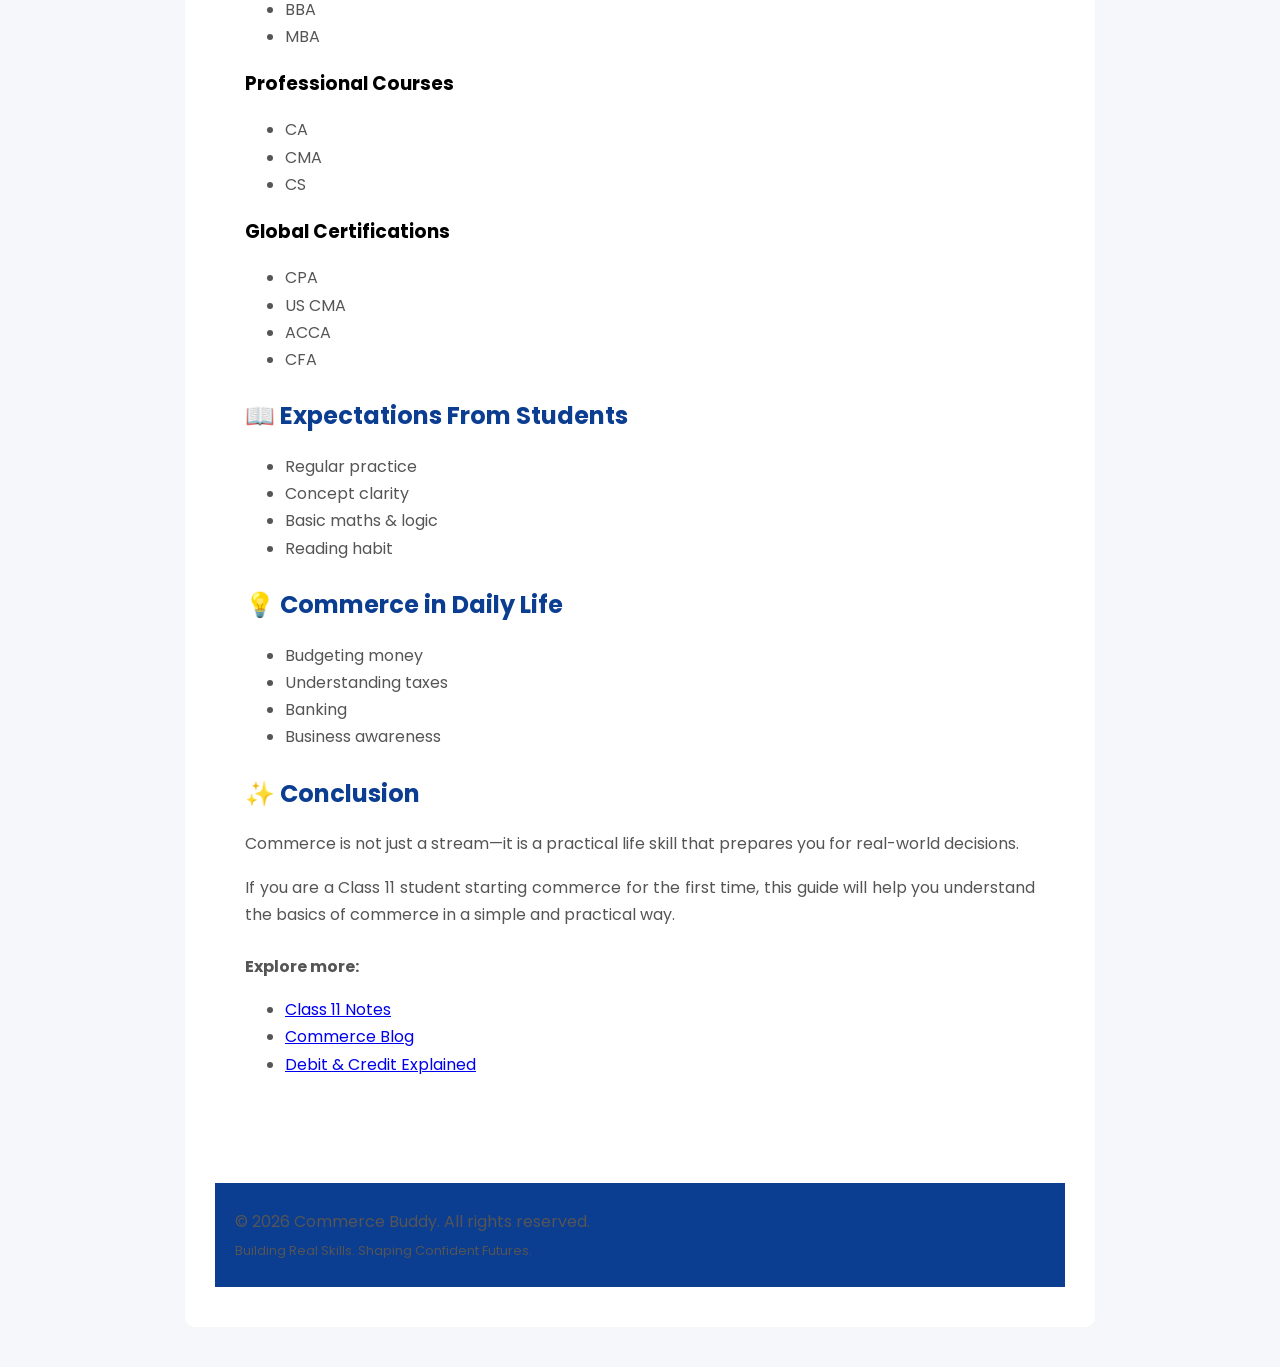
<file: introduction-to-commerce.html>
<!DOCTYPE html>
<html lang="en">
<head>
<meta charset="UTF-8">
<meta name="viewport" content="width=device-width, initial-scale=1.0">
<meta name="description" content="Learn introduction to commerce in simple words. Complete beginner guide for Class 11 students with subjects, careers and real-life examples.">

<meta name="keywords" content="introduction to commerce, class 11 commerce basics, what is commerce, commerce subjects, commerce guide">

<link rel="canonical" href="https://commercebuddy.in/introduction-to-commerce.html">
<title>Introduction to Commerce | Commerce Buddy</title>

<link href="https://fonts.googleapis.com/css2?family=Poppins:wght@300;500;700&display=swap" rel="stylesheet">

<style>
body {
    margin: 0;
    font-family: 'Poppins', sans-serif;
    background: #f5f7fa;
}
    
header {
    background: #0b3d91;
    color: white;
    padding: 15px 40px;
    display: flex;
    justify-content: space-between;
    align-items: center;
    flex-wrap: wrap;
}

header h1 {
    margin: 0;
}

header p {
    margin: 0;
    font-size: 12px;
    color: white;
}

nav a {
    color: white;
    margin-left: 25px;
    text-decoration: none;
    font-weight: 500;
}

main {
    max-width: 850px;
    margin: 40px auto;
    padding: 40px 30px;
    background: white;
    border-radius: 10px;
}

main h1 {
    text-align: left; 
    color: #0b3d91;
    font-size: 28px;
    margin-bottom: 10px;
}

main h2 {
    color: #0b3d91;
    text-align: left;
    margin-top: 25px;
}

.subheadline {
    text-align: left; 
    color: #555;
    margin-bottom: 20px;
    font-size: 16px;
}

p, li {
    line-height: 1.7;
    color: #555;
    text-align: justify;
}

section {
    margin-bottom: 25px;
}

footer {
    background: #0b3d91;
    color: white;
    text-align: center; /* FIXED */
    padding: 20px;
    margin-top: 40px;
}

footer p {
    margin: 5px 0;
}

/* MOBILE */
@media (max-width: 768px) {
    header {
        flex-direction: column;
        align-items: flex-start;
    }

    nav {
        width: 100%;
        margin-top: 10px;
    }

    nav a {
        display: block;
        margin: 8px 0;
    }

    main {
        padding: 20px 15px;
        margin: 10px;
    }

    main h1 {
        font-size: 22px;
    }

    main h2 {
        font-size: 18px;
    }

    p, li {
        font-size: 15px;
    }
}
</style>
</head>

<body>

<header>
  <div>
    <h1>Commerce Buddy</h1>
    <p>Building Real Skills</p>
  </div>

  <nav>
    <a href="index.html">Home</a>
    <a href="class11.html">Class 11</a>
    <a href="class12.html">Class 12</a>
    <a href="keytopics.html">Key Topics</a>
    <a href="blog.html">Blog</a>
  </nav>
</header>


<main>
  <h1>Introduction to Commerce: Complete Beginner Guide for Class 11</h1>
  <p class="subheadline">
    Commerce is not just a subject—it is a practical life skill that helps us understand how business and money flow in the real world.
  </p>

<main>

<h1>Introduction to Commerce: Complete Beginner Guide for Class 11</h1>

<p class="subheadline">
Commerce is not just a subject—it is a practical life skill that helps us understand how business and money flow in the real world.
</p>

<section>
<h2>🌍 Commerce: The Bridge Between Business and Daily Life</h2>
<p>
Commerce isn’t just a subject—it’s the backbone of trade, finance, and management. It connects business operations with financial decision-making and builds real-world understanding.
</p>
</section>

<section>
<h2>📚 The Subjects That Shape Commerce</h2>
<ul>
<li><strong>Accounting</strong> – Recording transactions and financial results.</li>
<li><strong>Business Studies</strong> – Understanding management and operations.</li>
<li><strong>Cost Accounting</strong> – Controlling production costs.</li>
<li><strong>Taxation</strong> – Understanding tax rules.</li>
<li><strong>Commercial Law</strong> – Legal business framework.</li>
<li><strong>Auditing</strong> – Verifying accounts.</li>
<li><strong>Economics</strong> – Understanding markets and resources.</li>
</ul>
</section>

<section>
<h2>🚀 Why Choose Commerce?</h2>
<ul>
<li>Careers in business and finance</li>
<li>Practical real-life knowledge</li>
<li>Entrepreneurship opportunities</li>
<li>Global career options</li>
</ul>
</section>

<section>
<h2>🧠 Skills You Develop</h2>
<ul>
<li>Financial understanding</li>
<li>Analytical thinking</li>
<li>Decision-making</li>
<li>Communication</li>
<li>Business knowledge</li>
</ul>
</section>

<section>
<h2>🎓 Higher Study Options</h2>

<h3>Regular Courses</h3>
<ul>
<li>B.Com</li>
<li>M.Com</li>
<li>BBA</li>
<li>MBA</li>
</ul>

<h3>Professional Courses</h3>
<ul>
<li>CA</li>
<li>CMA</li>
<li>CS</li>
</ul>

<h3>Global Certifications</h3>
<ul>
<li>CPA</li>
<li>US CMA</li>
<li>ACCA</li>
<li>CFA</li>
</ul>
</section>

<section>
<h2>📖 Expectations From Students</h2>
<ul>
<li>Regular practice</li>
<li>Concept clarity</li>
<li>Basic maths & logic</li>
<li>Reading habit</li>
</ul>
</section>

<section>
<h2>💡 Commerce in Daily Life</h2>
<ul>
<li>Budgeting money</li>
<li>Understanding taxes</li>
<li>Banking</li>
<li>Business awareness</li>
</ul>
</section>

<section>
<h2>✨ Conclusion</h2>
<p>
Commerce is not just a stream—it is a practical life skill that prepares you for real-world decisions.
</p>

<section>
<p>
If you are a Class 11 student starting commerce for the first time, this guide will help you understand the basics of commerce in a simple and practical way.
</p>
</section>

<p><strong>Explore more:</strong></p>

<ul>
<li><a href="class11.html">Class 11 Notes</a></li>
<li><a href="blog.html">Commerce Blog</a></li>
<li><a href="debit-credit-explained.html">Debit & Credit Explained</a></li>
</ul>
</section>

</main>

<footer>
  <p>© 2026 Commerce Buddy. All rights reserved.</p>
  <p style="font-size:13px;">Building Real Skills. Shaping Confident Futures.</p>
</footer>

</body>
</html>
</file>
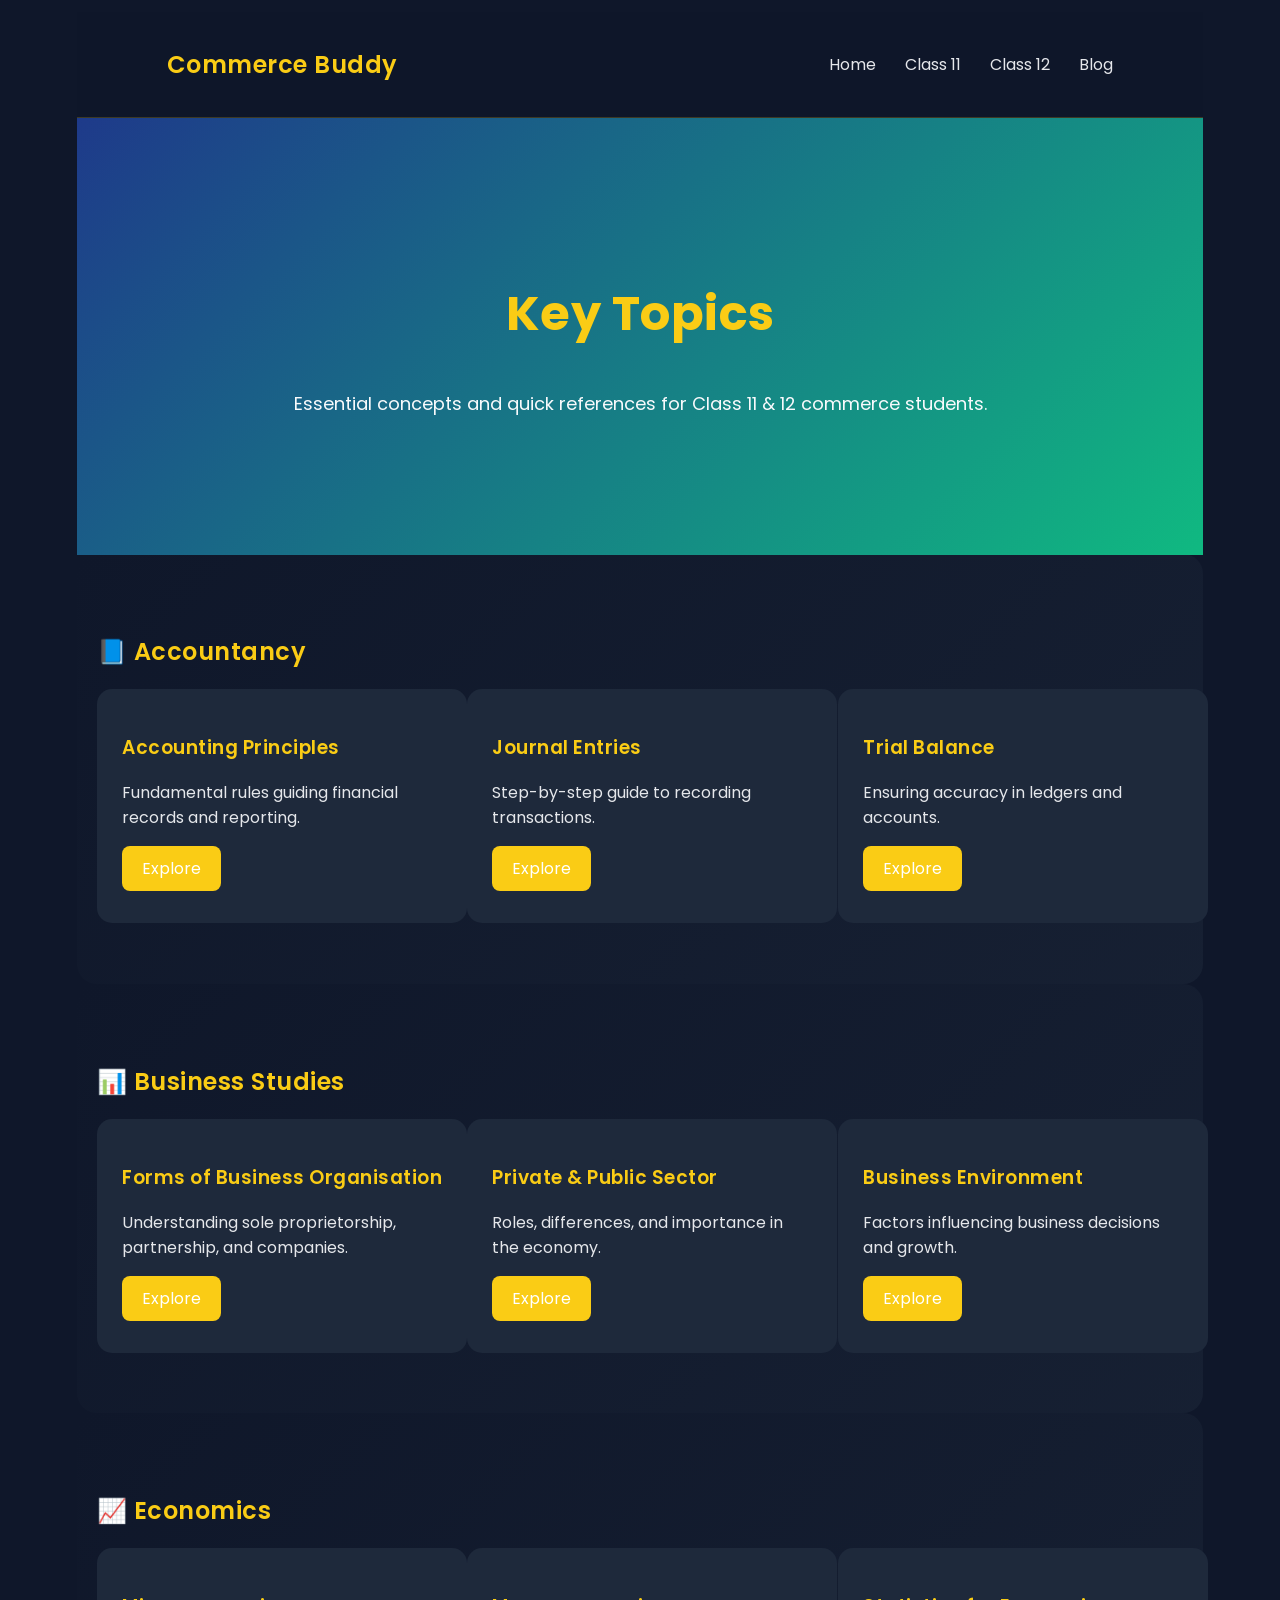
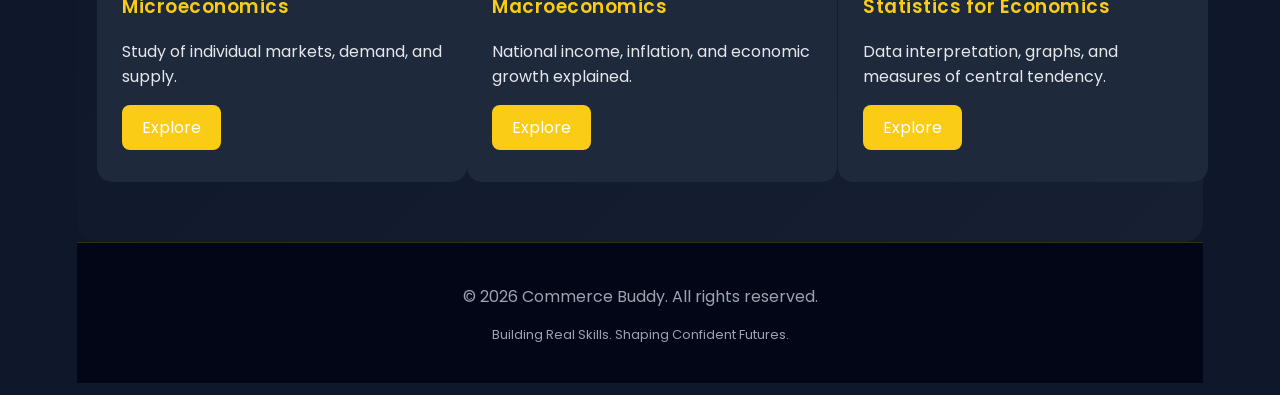
<file: keytopics.html>
<!DOCTYPE html>
<html lang="en">
<head>
  <meta charset="UTF-8">
  <meta name="viewport" content="width=device-width, initial-scale=1.0">
  <title>Key Topics - Commerce Buddy</title>
  <link href="https://fonts.googleapis.com/css2?family=Poppins:wght@300;500;700&display=swap" rel="stylesheet">
  <link rel="stylesheet" href="Master2.css">
  <link rel="canonical" href="https://commercebuddy.in/index.html">
</head>

<body>

<!-- Header -->
<header>
  <h2>Commerce Buddy</h2>
  <nav>
    <a href="index.html">Home</a>
    <a href="class11.html">Class 11</a>
    <a href="class12.html">Class 12</a>
    <a href="blog.html">Blog</a>
  </nav>
</header>

<!-- Hero Section -->
<div class="hero fade-in">
  <h2>Key Topics</h2>
  <p>Essential concepts and quick references for Class 11 & 12 commerce students.</p>
</div>

<!-- Accountancy Key Topics -->
<div class="section fade-in">
  <h2>📘 Accountancy</h2>
  <div class="cards">
    <div class="card fade-in">
      <h3>Accounting Principles</h3>
      <p>Fundamental rules guiding financial records and reporting.</p>
      <a href="accountancy-principles.html" class="btn btn-primary">Explore</a>
    </div>
    <div class="card fade-in">
      <h3>Journal Entries</h3>
      <p>Step-by-step guide to recording transactions.</p>
      <a href="journal-entries.html" class="btn btn-primary">Explore</a>
    </div>
    <div class="card fade-in">
      <h3>Trial Balance</h3>
      <p>Ensuring accuracy in ledgers and accounts.</p>
      <a href="trial-balance.html" class="btn btn-primary">Explore</a>
    </div>
  </div>
</div>

<!-- Business Studies Key Topics -->
<div class="section fade-in">
  <h2>📊 Business Studies</h2>
  <div class="cards">
    <div class="card fade-in">
      <h3>Forms of Business Organisation</h3>
      <p>Understanding sole proprietorship, partnership, and companies.</p>
      <a href="business-organisation.html" class="btn btn-primary">Explore</a>
    </div>
    <div class="card fade-in">
      <h3>Private & Public Sector</h3>
      <p>Roles, differences, and importance in the economy.</p>
      <a href="private-public-sector.html" class="btn btn-primary">Explore</a>
    </div>
    <div class="card fade-in">
      <h3>Business Environment</h3>
      <p>Factors influencing business decisions and growth.</p>
      <a href="business-environment.html" class="btn btn-primary">Explore</a>
    </div>
  </div>
</div>

<!-- Economics Key Topics -->
<div class="section fade-in">
  <h2>📈 Economics</h2>
  <div class="cards">
    <div class="card fade-in">
      <h3>Microeconomics</h3>
      <p>Study of individual markets, demand, and supply.</p>
      <a href="microeconomics.html" class="btn btn-primary">Explore</a>
    </div>
    <div class="card fade-in">
      <h3>Macroeconomics</h3>
      <p>National income, inflation, and economic growth explained.</p>
      <a href="macroeconomics.html" class="btn btn-primary">Explore</a>
    </div>
    <div class="card fade-in">
      <h3>Statistics for Economics</h3>
      <p>Data interpretation, graphs, and measures of central tendency.</p>
      <a href="statistics-economics.html" class="btn btn-primary">Explore</a>
    </div>
  </div>
</div>

<!-- Footer -->
<footer>
  <p>© 2026 Commerce Buddy. All rights reserved.</p>
  <p style="font-size:13px;">Building Real Skills. Shaping Confident Futures.</p>
</footer>

<!-- Fade-in Animation Script -->
<script>
  const faders = document.querySelectorAll('.fade-in');
  const appearOptions = { threshold: 0.2 };

  const appearOnScroll = new IntersectionObserver(function(entries, observer) {
    entries.forEach(entry => {
      if (!entry.isIntersecting) return;
      entry.target.style.opacity = 1;
      entry.target.style.animationPlayState = "running";
      observer.unobserve(entry.target);
    });
  }, appearOptions);

  faders.forEach(fader => {
    appearOnScroll.observe(fader);
  });
</script>

</body>
</html>
</file>
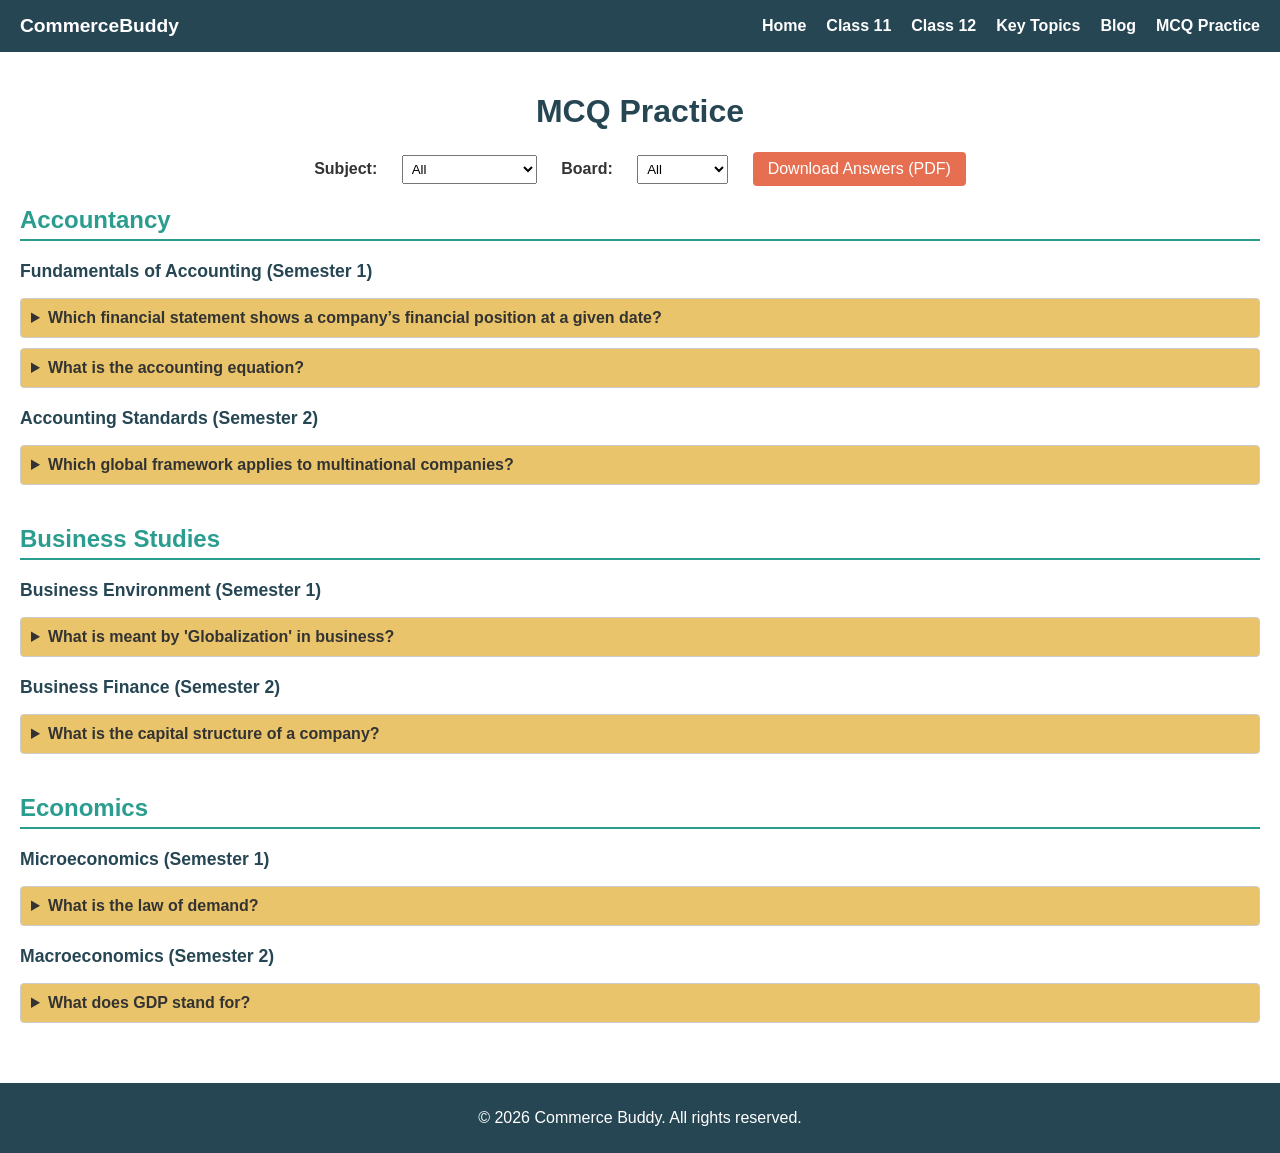
<file: mcq.html>
<!-- mcq.html -->
<!DOCTYPE html>
<html lang="en">
<head>
  <meta charset="UTF-8">
  <title>MCQ Practice – CommerceBuddy</title>
  <meta name="description" content="Practice multiple-choice questions by subject and board. Instant answer reveal for commerce subjects (WBCHSE/CBSE/ICSE).">
  <meta name="viewport" content="width=device-width, initial-scale=1.0">
  <link href="mcq-styles.css" rel="stylesheet">
</head>
<body>
  <header>
    <div class="logo"><strong>CommerceBuddy</strong></div>
    <nav>
      <ul>
        <li><a href="#">Home</a></li>
        <li><a href="#">Class 11</a></li>
        <li><a href="#">Class 12</a></li>
        <li><a href="#">Key Topics</a></li>
        <li><a href="#">Blog</a></li>
        <li><a href="#">MCQ Practice</a></li>
      </ul>
    </nav>
  </header>

  <main>
    <h1>MCQ Practice</h1>
    <div class="filters">
      <label for="subject-select">Subject:</label>
      <select id="subject-select">
        <option value="all">All</option>
        <option value="accountancy">Accountancy</option>
        <option value="business">Business Studies</option>
        <option value="economics">Economics</option>
      </select>
      <label for="board-select">Board:</label>
      <select id="board-select">
        <option value="all">All</option>
        <option value="WBCHSE">WBCHSE</option>
        <option value="CBSE">CBSE</option>
        <option value="ICSE">ICSE</option>
      </select>
      <a href="#" class="download-btn">Download Answers (PDF)</a>
    </div>

    <section class="subject-section">
      <h2>Accountancy</h2>
      <div class="topic">
        <h3>Fundamentals of Accounting (Semester 1)</h3>
        <ul>
          <li data-board="WBCHSE,CBSE,ICSE">
            <details>
              <summary>Which financial statement shows a company’s financial position at a given date?</summary>
              <p>Answer: The Balance Sheet.</p>
            </details>
          </li>
          <li data-board="WBCHSE,CBSE,ICSE">
            <details>
              <summary>What is the accounting equation?</summary>
              <p>Answer: Assets = Liabilities + Equity.</p>
            </details>
          </li>
        </ul>
      </div>
      <div class="topic">
        <h3>Accounting Standards (Semester 2)</h3>
        <ul>
          <li data-board="WBCHSE,CBSE">
            <details>
              <summary>Which global framework applies to multinational companies?</summary>
              <p>Answer: IFRS (International Financial Reporting Standards).</p>
            </details>
          </li>
        </ul>
      </div>
    </section>

    <section class="subject-section">
      <h2>Business Studies</h2>
      <div class="topic">
        <h3>Business Environment (Semester 1)</h3>
        <ul>
          <li data-board="WBCHSE,ICSE">
            <details>
              <summary>What is meant by 'Globalization' in business?</summary>
              <p>Answer: The increasing integration and interdependence of national economies.</p>
            </details>
          </li>
        </ul>
      </div>
      <div class="topic">
        <h3>Business Finance (Semester 2)</h3>
        <ul>
          <li data-board="CBSE,ICSE">
            <details>
              <summary>What is the capital structure of a company?</summary>
              <p>Answer: The mix of debt and equity financing used by a firm.</p>
            </details>
          </li>
        </ul>
      </div>
    </section>

    <section class="subject-section">
      <h2>Economics</h2>
      <div class="topic">
        <h3>Microeconomics (Semester 1)</h3>
        <ul>
          <li data-board="WBCHSE,CBSE,ICSE">
            <details>
              <summary>What is the law of demand?</summary>
              <p>Answer: As price decreases, quantity demanded increases (ceteris paribus).</p>
            </details>
          </li>
        </ul>
      </div>
      <div class="topic">
        <h3>Macroeconomics (Semester 2)</h3>
        <ul>
          <li data-board="WBCHSE,CBSE">
            <details>
              <summary>What does GDP stand for?</summary>
              <p>Answer: Gross Domestic Product.</p>
            </details>
          </li>
        </ul>
      </div>
    </section>
  </main>

  <footer>
    <p>© 2026 Commerce Buddy. All rights reserved.</p>
  </footer>
</body>
</html>
</file>
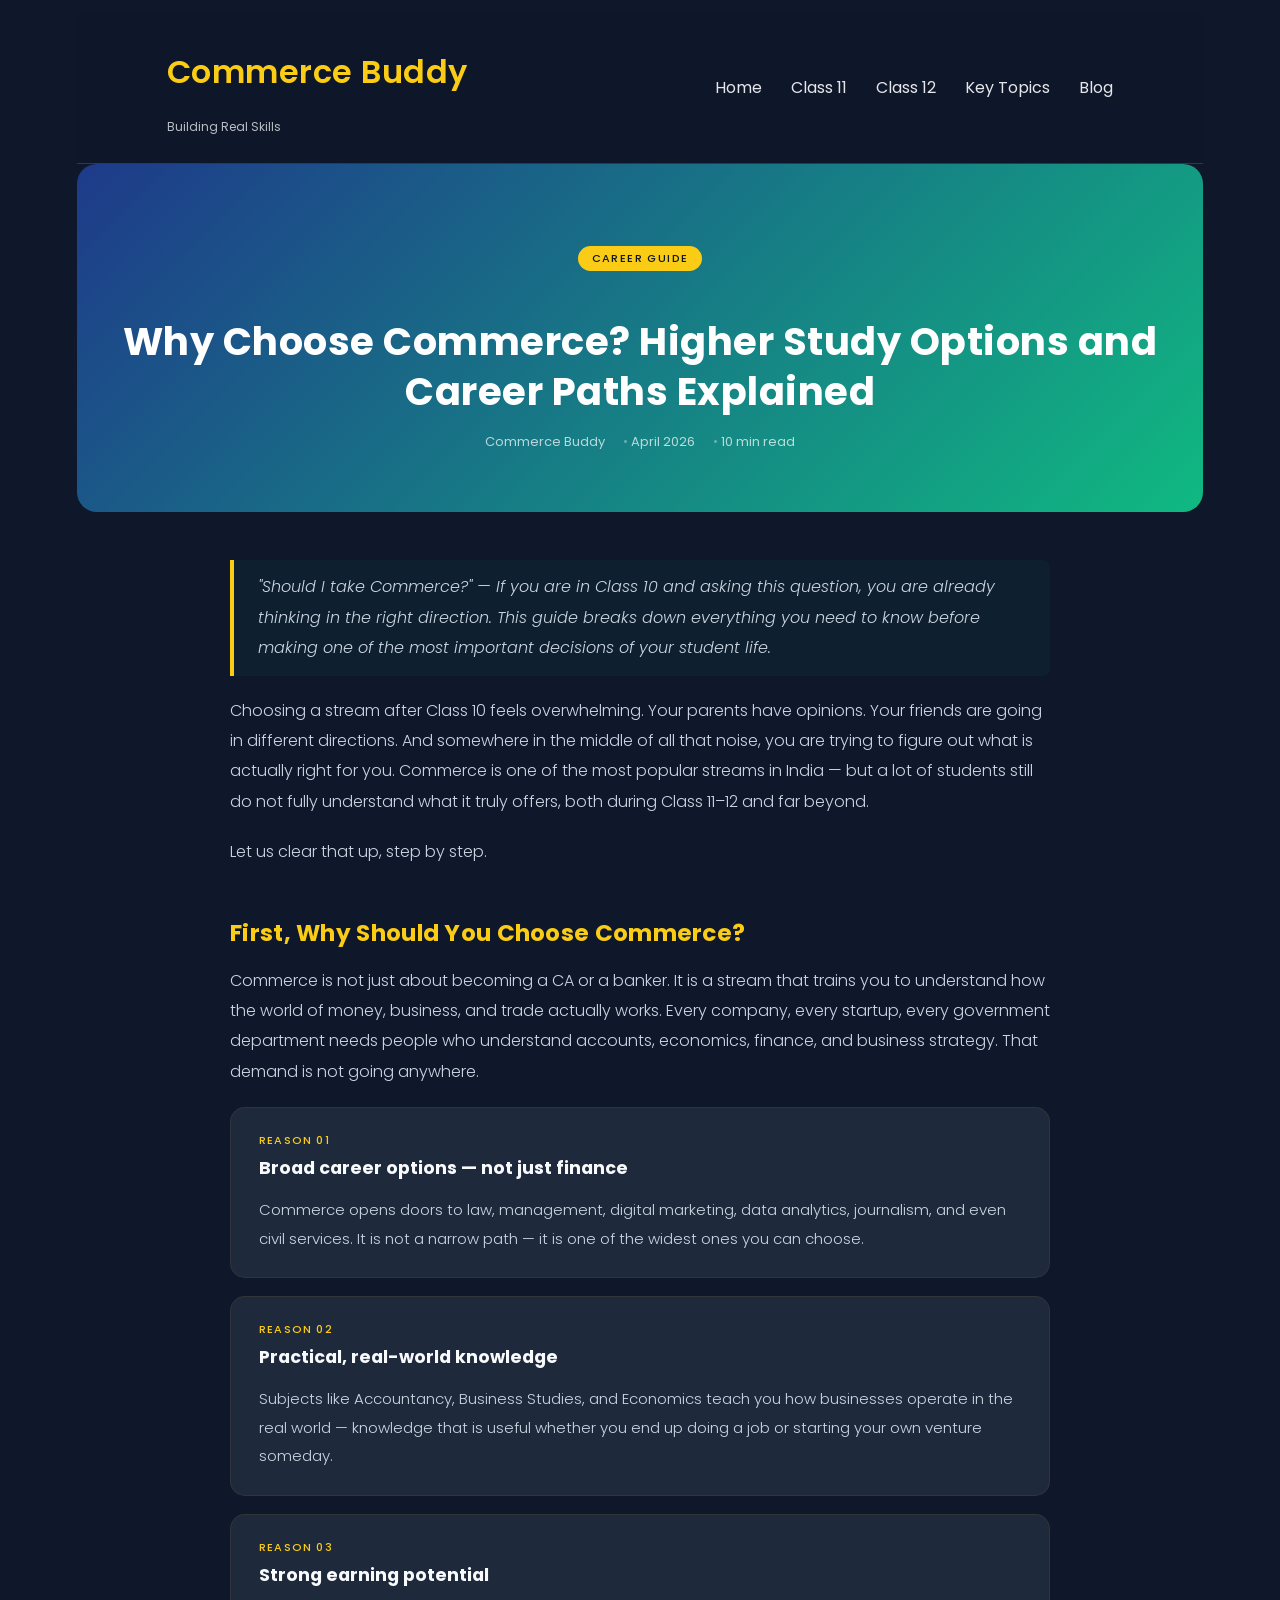
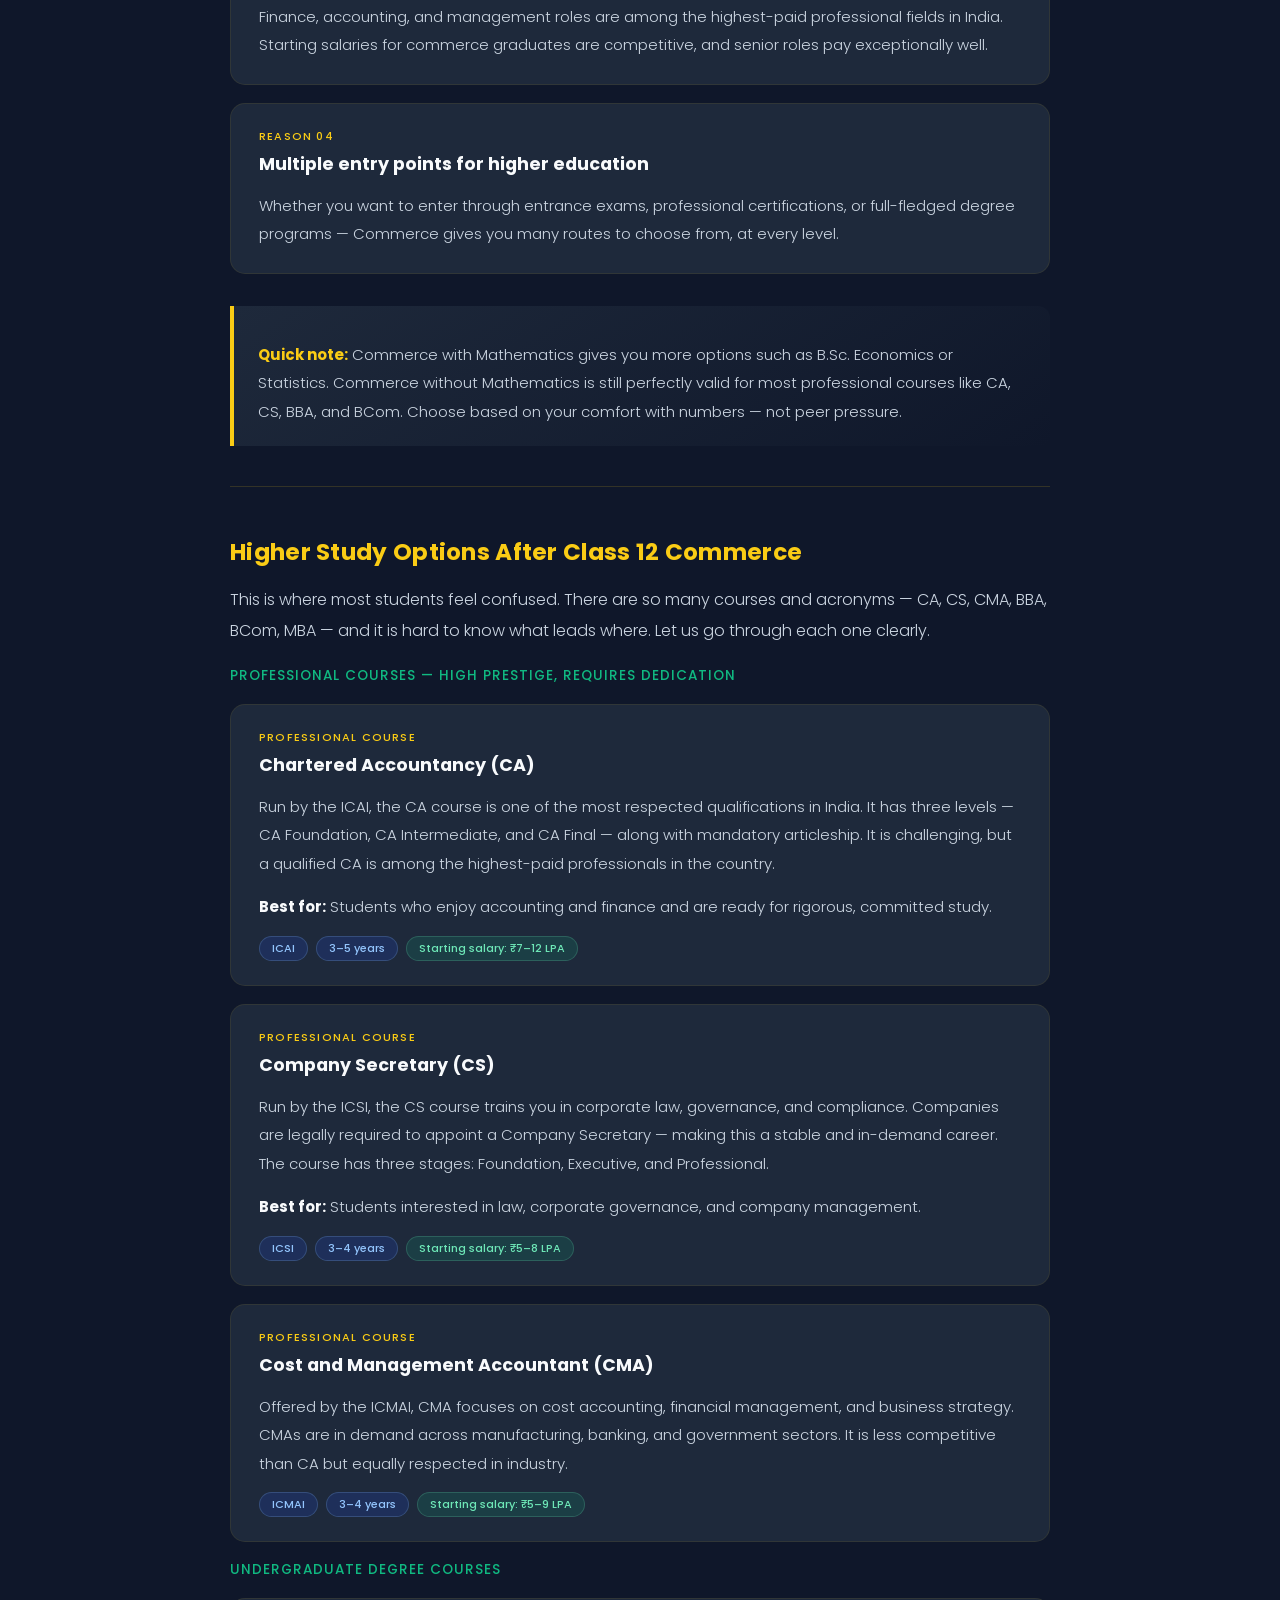
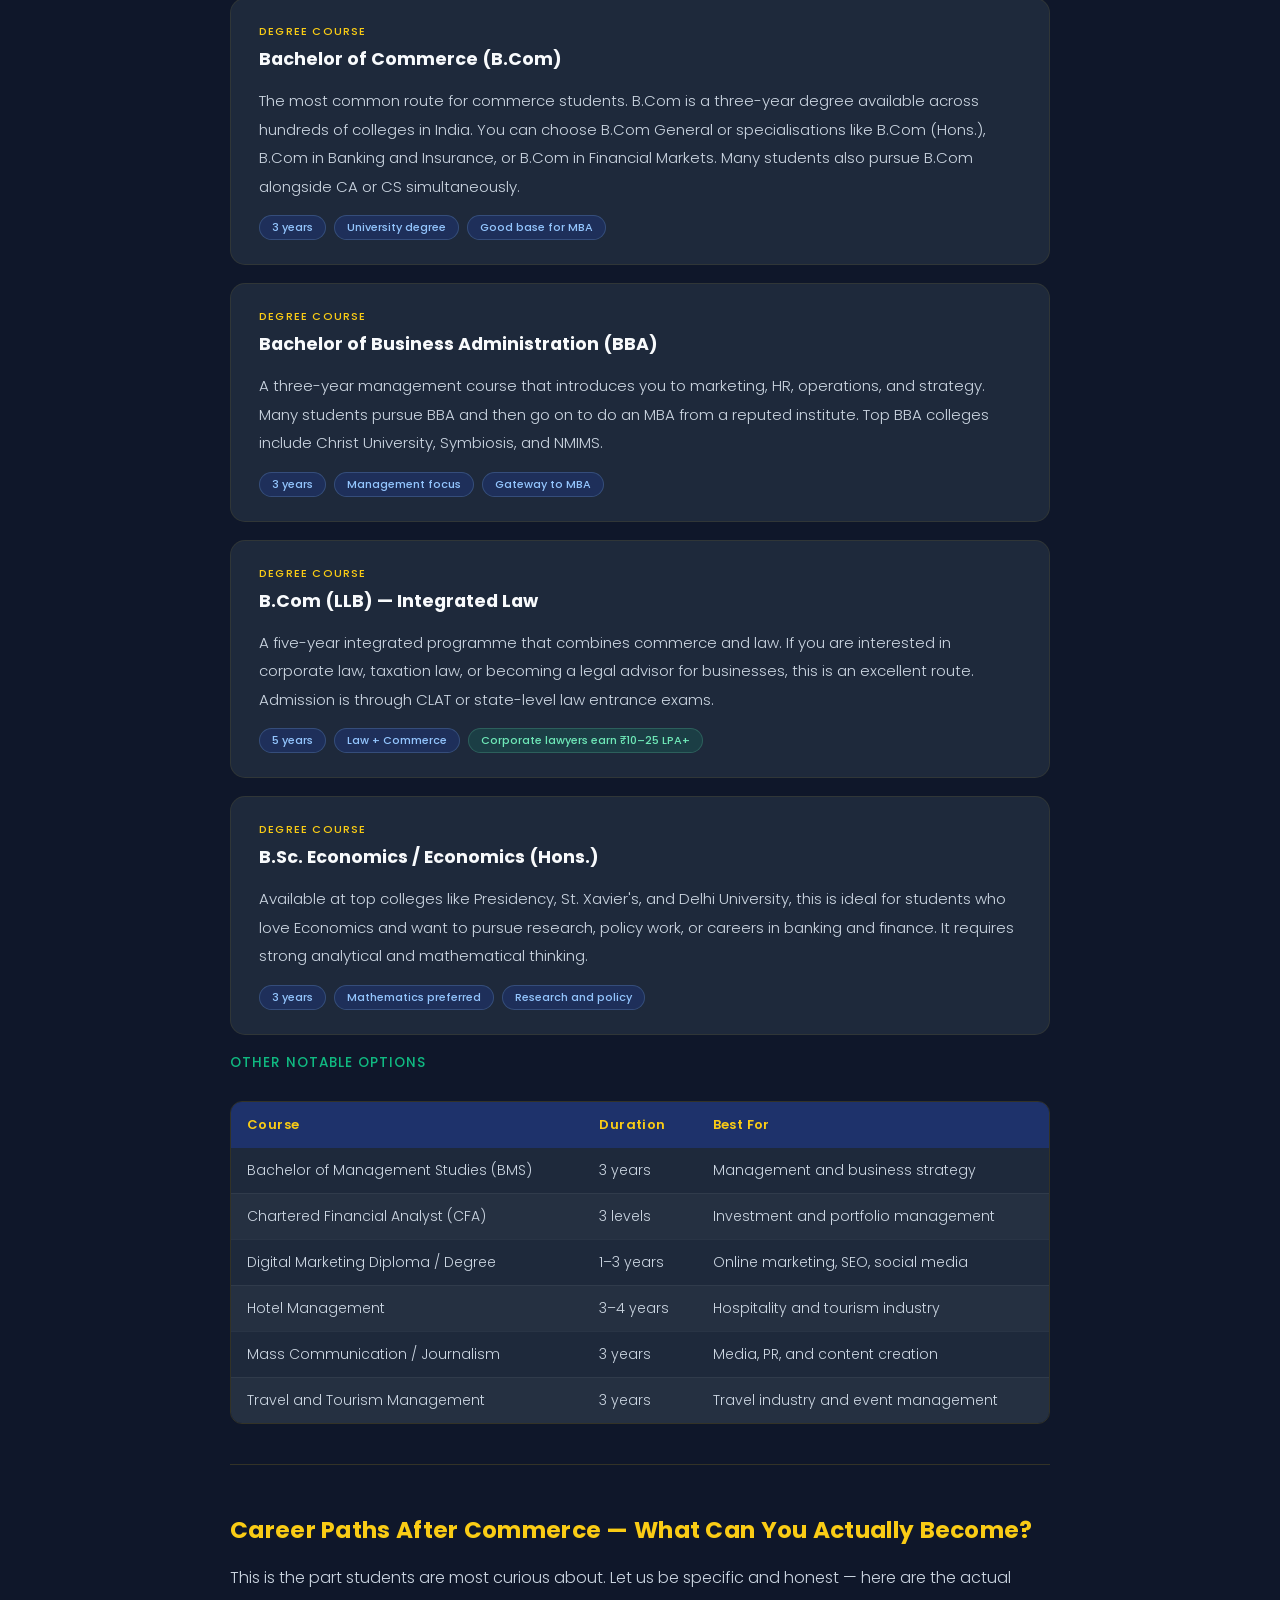
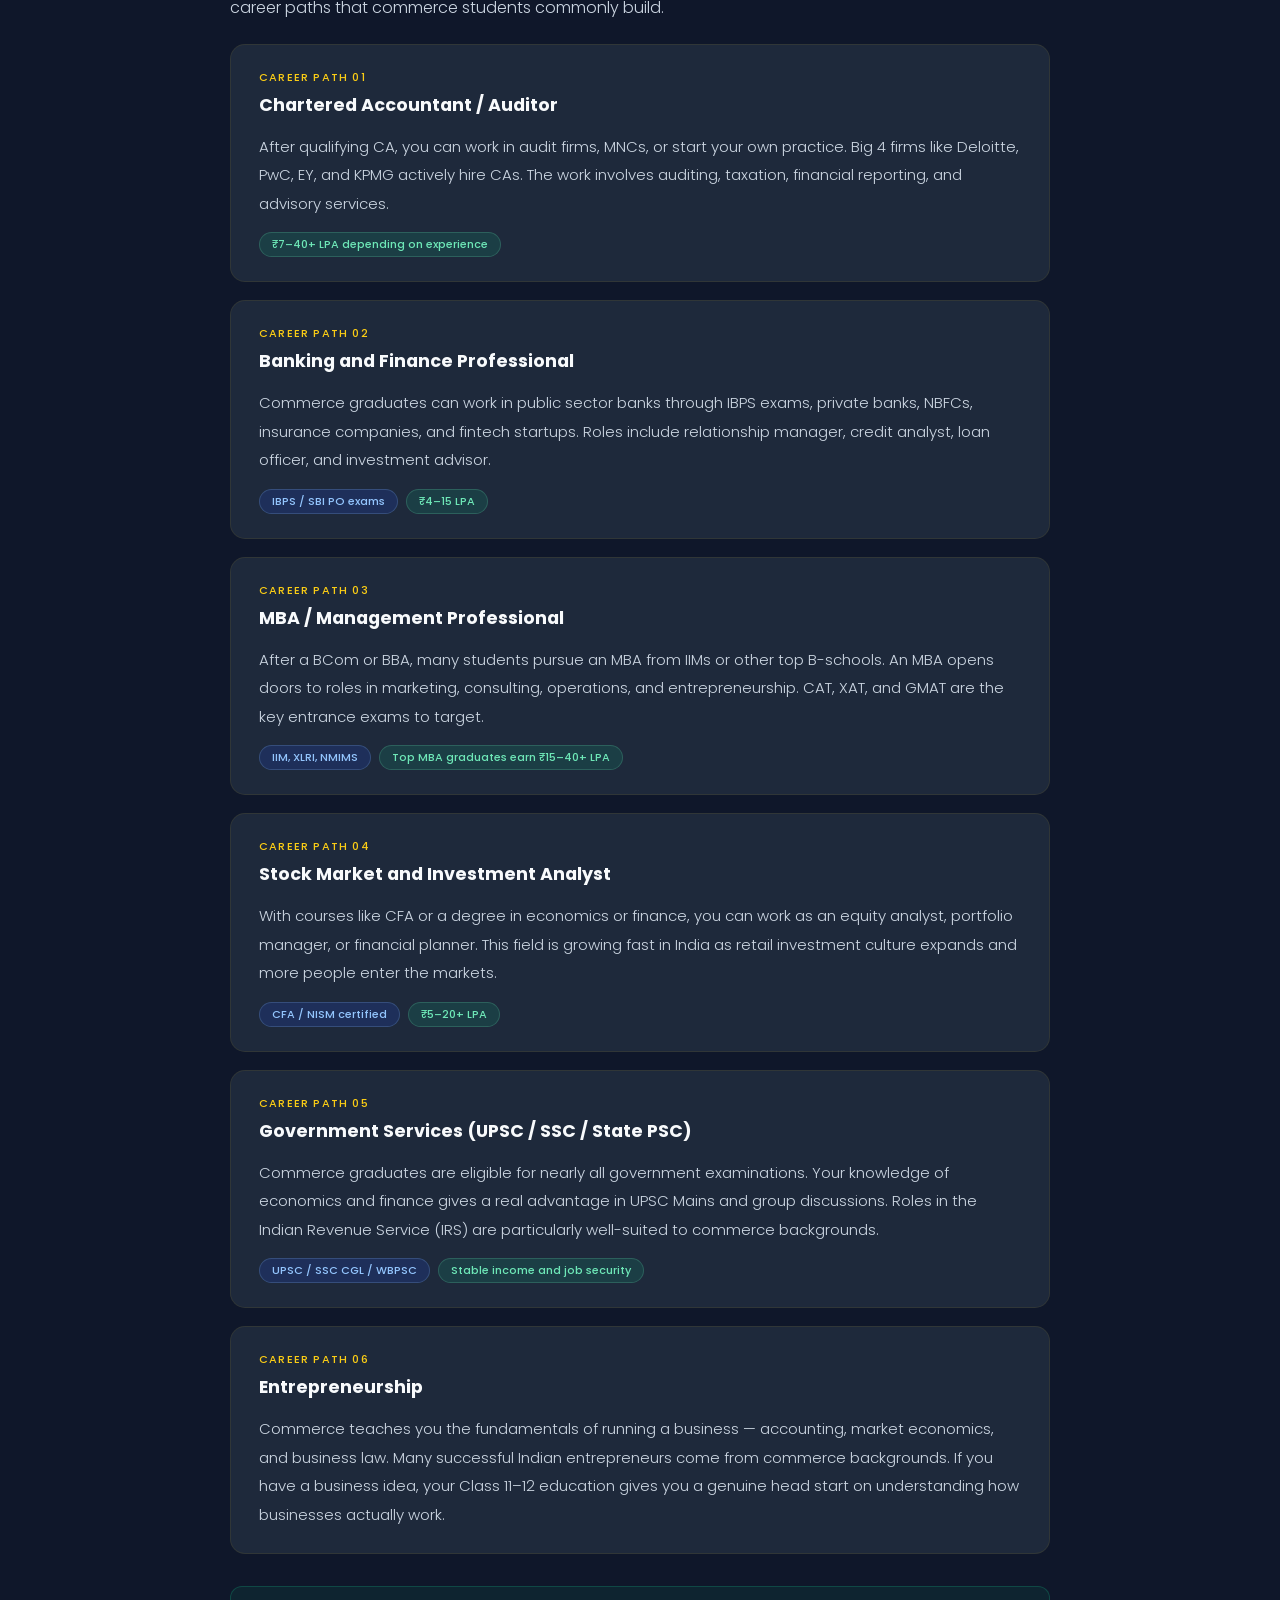
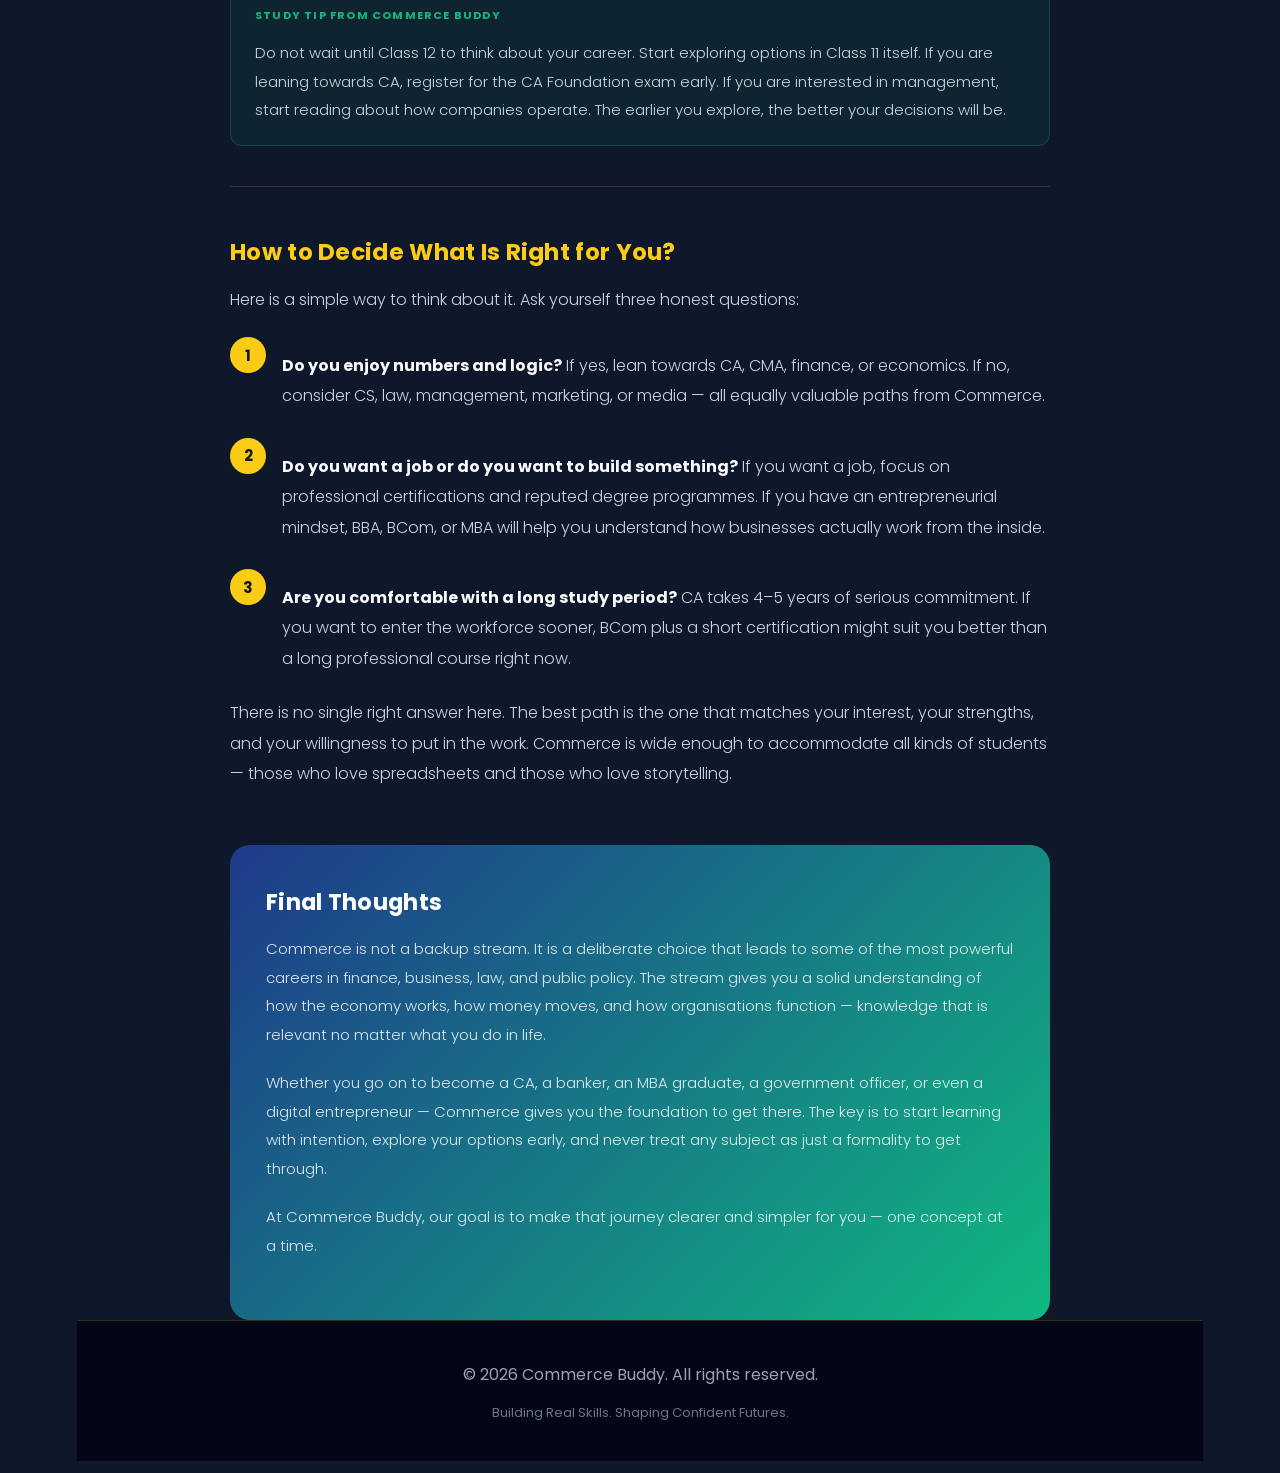
<file: Why Choose Commerce? Higher Study Options & Career Paths.html>
<!DOCTYPE html>
<html lang="en">
<head>
  <meta charset="UTF-8" />
  <meta name="viewport" content="width=device-width, initial-scale=1.0" />
  <title>Why Choose Commerce? Higher Study Options & Career Paths | Commerce Buddy</title>
  <meta name="description" content="Confused about choosing commerce after Class 10? Explore all higher study options, career paths, and salary prospects after Class 12 Commerce. A complete guide for students." />
  <link href="https://fonts.googleapis.com/css2?family=Poppins:wght@300;500;700&display=swap" rel="stylesheet">
  <link rel="stylesheet" href="Master2.css">

  <style>
    /* ── Blog-specific styles (extends Master2.css) ── */

    .blog-hero {
      text-align: center;
      padding: 80px 20px 60px;
      background: linear-gradient(135deg, #1E3A8A, #10B981);
      border-radius: 20px;
      margin-bottom: 48px;
    }

    .blog-hero .category-tag {
      display: inline-block;
      font-size: 11px;
      font-weight: 500;
      letter-spacing: 1.4px;
      text-transform: uppercase;
      color: #0F172A;
      background: var(--accent);
      padding: 4px 14px;
      border-radius: 20px;
      margin-bottom: 20px;
    }

    .blog-hero h1 {
      font-size: clamp(1.6rem, 4vw, 2.4rem);
      font-weight: 700;
      color: #fff;
      line-height: 1.3;
      margin-bottom: 16px;
    }

    .blog-hero .blog-meta {
      font-size: 13px;
      color: rgba(255,255,255,0.7);
      display: flex;
      justify-content: center;
      flex-wrap: wrap;
      gap: 18px;
    }

    .blog-hero .blog-meta span::before {
      content: "• ";
      opacity: 0.5;
    }

    .blog-hero .blog-meta span:first-child::before { content: ""; }

    /* Intro pull quote */
    .intro-quote {
      border-left: 4px solid var(--accent);
      padding: 12px 24px;
      margin: 0 0 32px;
      font-size: 1.05rem;
      color: #10B981;
      font-style: italic;
      background: rgba(16, 185, 129, 0.05);
      border-radius: 0 8px 8px 0;
    }

    /* Blog prose */
    .blog-body {
      max-width: 820px;
      margin: 0 auto;
    }

    .blog-body p {
      color: #CBD5E1;
      line-height: 1.9;
      margin-bottom: 20px;
      font-size: 16px;
      font-weight: 300;
    }

    .blog-body h2 {
      color: var(--accent);
      font-size: 1.45rem;
      font-weight: 700;
      margin: 48px 0 16px;
      letter-spacing: 0.3px;
    }

    .blog-body h3 {
      color: #10B981;
      font-size: 0.85rem;
      font-weight: 500;
      text-transform: uppercase;
      letter-spacing: 1px;
      margin: 0 0 6px;
    }

    /* Reason / path cards */
    .path-card {
      background: var(--card-bg);
      border-radius: 15px;
      padding: 24px 28px;
      margin: 18px 0;
      border: 1px solid rgba(250, 204, 21, 0.08);
      transition: transform 0.3s ease, box-shadow 0.3s ease, border 0.3s ease;
    }

    .path-card:hover {
      transform: scale(1.02) translateY(-3px);
      box-shadow: 0 20px 50px rgba(250, 204, 21, 0.25);
      border: 1px solid var(--accent);
    }

    .path-card .card-label {
      font-size: 11px;
      font-weight: 500;
      letter-spacing: 1.2px;
      text-transform: uppercase;
      color: var(--accent);
      margin-bottom: 6px;
    }

    .path-card .card-title {
      font-size: 1.1rem;
      font-weight: 700;
      color: #F8FAFC;
      margin-bottom: 10px;
    }

    .path-card p {
      font-size: 15px !important;
      margin-bottom: 12px !important;
    }

    .path-card p:last-of-type { margin-bottom: 0 !important; }

    .tag-row {
      display: flex;
      flex-wrap: wrap;
      gap: 8px;
      margin-top: 14px;
    }

    .tag {
      font-size: 11px;
      font-weight: 500;
      background: rgba(30, 58, 138, 0.4);
      color: #93C5FD;
      border-radius: 20px;
      padding: 3px 12px;
      border: 1px solid rgba(147, 197, 253, 0.2);
    }

    .salary-tag {
      font-size: 11px;
      font-weight: 500;
      background: rgba(16, 185, 129, 0.15);
      color: #6EE7B7;
      border-radius: 20px;
      padding: 3px 12px;
      border: 1px solid rgba(110, 231, 183, 0.2);
    }

    /* Callout box */
    .callout {
      background: linear-gradient(145deg, #1e293b, #0f172a);
      border-left: 4px solid var(--accent);
      border-radius: 0 12px 12px 0;
      padding: 20px 24px;
      margin: 32px 0;
    }

    .callout p {
      margin-bottom: 0 !important;
      font-size: 15px !important;
      color: #CBD5E1 !important;
    }

    .callout strong { color: var(--accent); }

    /* Table */
    .blog-table-wrap {
      overflow-x: auto;
      margin: 28px 0;
      border-radius: 12px;
      border: 1px solid rgba(250, 204, 21, 0.15);
    }

    table {
      width: 100%;
      border-collapse: collapse;
      font-size: 14px;
      background: var(--card-bg);
    }

    thead tr { background: rgba(30, 58, 138, 0.6); }

    th {
      padding: 13px 16px;
      text-align: left;
      color: var(--accent);
      font-weight: 600;
      font-size: 13px;
      letter-spacing: 0.4px;
    }

    td {
      padding: 12px 16px;
      border-bottom: 1px solid rgba(255,255,255,0.05);
      color: #CBD5E1;
      font-weight: 300;
    }

    tr:last-child td { border-bottom: none; }
    tr:nth-child(even) td { background: rgba(255,255,255,0.03); }

    /* Tip box */
    .tip-box {
      background: rgba(16, 185, 129, 0.08);
      border: 1px solid rgba(16, 185, 129, 0.25);
      border-radius: 12px;
      padding: 20px 24px;
      margin: 32px 0;
    }

    .tip-box .tip-label {
      font-size: 11px;
      font-weight: 700;
      text-transform: uppercase;
      letter-spacing: 1.2px;
      color: #10B981;
      margin-bottom: 10px;
    }

    .tip-box p {
      margin-bottom: 0 !important;
      font-size: 15px !important;
    }

    /* Decision questions */
    .decision-item {
      display: flex;
      gap: 16px;
      margin-bottom: 24px;
      align-items: flex-start;
    }

    .decision-num {
      flex-shrink: 0;
      width: 36px;
      height: 36px;
      background: var(--accent);
      color: #0F172A;
      border-radius: 50%;
      display: flex;
      align-items: center;
      justify-content: center;
      font-weight: 700;
      font-size: 15px;
      margin-top: 2px;
    }

    .decision-item p {
      margin-bottom: 0 !important;
    }

    /* Conclusion */
    .conclusion-section {
      background: linear-gradient(135deg, #1E3A8A, #10B981);
      border-radius: 20px;
      padding: 40px 36px;
      margin-top: 56px;
    }

    .conclusion-section h2 {
      color: #fff !important;
      margin-top: 0 !important;
      font-size: 1.4rem;
      margin-bottom: 16px;
    }

    .conclusion-section p {
      color: rgba(255,255,255,0.85) !important;
      font-size: 15px !important;
    }

    /* Divider */
    .section-divider {
      border: none;
      border-top: 1px solid rgba(250, 204, 21, 0.15);
      margin: 40px 0;
    }

    @media (max-width: 600px) {
      .blog-hero { padding: 60px 16px 40px; }
      .path-card { padding: 18px 18px; }
      .conclusion-section { padding: 28px 20px; }
    }
  </style>
</head>

<body>

<!-- HEADER -->
<header>
  <div>
    <h1>Commerce Buddy</h1>
    <p style="font-size:12px; opacity:0.8;">Building Real Skills</p>
  </div>
  <nav>
    <a href="index.html">Home</a>
    <a href="class11.html">Class 11</a>
    <a href="class12.html">Class 12</a>
    <a href="keytopics.html">Key Topics</a>
    <a href="blog.html">Blog</a>
  </nav>
</header>

<!-- BLOG HERO -->
<div class="blog-hero">
  <span class="category-tag">Career Guide</span>
  <h1>Why Choose Commerce? Higher Study Options and Career Paths Explained</h1>
  <div class="blog-meta">
    <span>Commerce Buddy</span>
    <span>April 2026</span>
    <span>10 min read</span>
  </div>
</div>

<!-- BLOG CONTENT -->
<div class="blog-body">

  <p class="intro-quote">
    "Should I take Commerce?" — If you are in Class 10 and asking this question, you are already thinking in the right direction. This guide breaks down everything you need to know before making one of the most important decisions of your student life.
  </p>

  <p>
    Choosing a stream after Class 10 feels overwhelming. Your parents have opinions. Your friends are going in different directions. And somewhere in the middle of all that noise, you are trying to figure out what is actually right for you. Commerce is one of the most popular streams in India — but a lot of students still do not fully understand what it truly offers, both during Class 11–12 and far beyond.
  </p>

  <p>
    Let us clear that up, step by step.
  </p>

  <!-- SECTION 1 -->
  <h2>First, Why Should You Choose Commerce?</h2>

  <p>
    Commerce is not just about becoming a CA or a banker. It is a stream that trains you to understand how the world of money, business, and trade actually works. Every company, every startup, every government department needs people who understand accounts, economics, finance, and business strategy. That demand is not going anywhere.
  </p>

  <div class="path-card">
    <div class="card-label">Reason 01</div>
    <div class="card-title">Broad career options — not just finance</div>
    <p>Commerce opens doors to law, management, digital marketing, data analytics, journalism, and even civil services. It is not a narrow path — it is one of the widest ones you can choose.</p>
  </div>

  <div class="path-card">
    <div class="card-label">Reason 02</div>
    <div class="card-title">Practical, real-world knowledge</div>
    <p>Subjects like Accountancy, Business Studies, and Economics teach you how businesses operate in the real world — knowledge that is useful whether you end up doing a job or starting your own venture someday.</p>
  </div>

  <div class="path-card">
    <div class="card-label">Reason 03</div>
    <div class="card-title">Strong earning potential</div>
    <p>Finance, accounting, and management roles are among the highest-paid professional fields in India. Starting salaries for commerce graduates are competitive, and senior roles pay exceptionally well.</p>
  </div>

  <div class="path-card">
    <div class="card-label">Reason 04</div>
    <div class="card-title">Multiple entry points for higher education</div>
    <p>Whether you want to enter through entrance exams, professional certifications, or full-fledged degree programs — Commerce gives you many routes to choose from, at every level.</p>
  </div>

  <div class="callout">
    <p><strong>Quick note:</strong> Commerce with Mathematics gives you more options such as B.Sc. Economics or Statistics. Commerce without Mathematics is still perfectly valid for most professional courses like CA, CS, BBA, and BCom. Choose based on your comfort with numbers — not peer pressure.</p>
  </div>

  <hr class="section-divider" />

  <!-- SECTION 2 -->
  <h2>Higher Study Options After Class 12 Commerce</h2>

  <p>
    This is where most students feel confused. There are so many courses and acronyms — CA, CS, CMA, BBA, BCom, MBA — and it is hard to know what leads where. Let us go through each one clearly.
  </p>

  <h3>Professional Courses — High Prestige, Requires Dedication</h3>

  <div class="path-card">
    <div class="card-label">Professional Course</div>
    <div class="card-title">Chartered Accountancy (CA)</div>
    <p>Run by the ICAI, the CA course is one of the most respected qualifications in India. It has three levels — CA Foundation, CA Intermediate, and CA Final — along with mandatory articleship. It is challenging, but a qualified CA is among the highest-paid professionals in the country.</p>
    <p><strong style="color:#F8FAFC;">Best for:</strong> Students who enjoy accounting and finance and are ready for rigorous, committed study.</p>
    <div class="tag-row">
      <span class="tag">ICAI</span>
      <span class="tag">3–5 years</span>
      <span class="salary-tag">Starting salary: ₹7–12 LPA</span>
    </div>
  </div>

  <div class="path-card">
    <div class="card-label">Professional Course</div>
    <div class="card-title">Company Secretary (CS)</div>
    <p>Run by the ICSI, the CS course trains you in corporate law, governance, and compliance. Companies are legally required to appoint a Company Secretary — making this a stable and in-demand career. The course has three stages: Foundation, Executive, and Professional.</p>
    <p><strong style="color:#F8FAFC;">Best for:</strong> Students interested in law, corporate governance, and company management.</p>
    <div class="tag-row">
      <span class="tag">ICSI</span>
      <span class="tag">3–4 years</span>
      <span class="salary-tag">Starting salary: ₹5–8 LPA</span>
    </div>
  </div>

  <div class="path-card">
    <div class="card-label">Professional Course</div>
    <div class="card-title">Cost and Management Accountant (CMA)</div>
    <p>Offered by the ICMAI, CMA focuses on cost accounting, financial management, and business strategy. CMAs are in demand across manufacturing, banking, and government sectors. It is less competitive than CA but equally respected in industry.</p>
    <div class="tag-row">
      <span class="tag">ICMAI</span>
      <span class="tag">3–4 years</span>
      <span class="salary-tag">Starting salary: ₹5–9 LPA</span>
    </div>
  </div>

  <h3>Undergraduate Degree Courses</h3>

  <div class="path-card">
    <div class="card-label">Degree Course</div>
    <div class="card-title">Bachelor of Commerce (B.Com)</div>
    <p>The most common route for commerce students. B.Com is a three-year degree available across hundreds of colleges in India. You can choose B.Com General or specialisations like B.Com (Hons.), B.Com in Banking and Insurance, or B.Com in Financial Markets. Many students also pursue B.Com alongside CA or CS simultaneously.</p>
    <div class="tag-row">
      <span class="tag">3 years</span>
      <span class="tag">University degree</span>
      <span class="tag">Good base for MBA</span>
    </div>
  </div>

  <div class="path-card">
    <div class="card-label">Degree Course</div>
    <div class="card-title">Bachelor of Business Administration (BBA)</div>
    <p>A three-year management course that introduces you to marketing, HR, operations, and strategy. Many students pursue BBA and then go on to do an MBA from a reputed institute. Top BBA colleges include Christ University, Symbiosis, and NMIMS.</p>
    <div class="tag-row">
      <span class="tag">3 years</span>
      <span class="tag">Management focus</span>
      <span class="tag">Gateway to MBA</span>
    </div>
  </div>

  <div class="path-card">
    <div class="card-label">Degree Course</div>
    <div class="card-title">B.Com (LLB) — Integrated Law</div>
    <p>A five-year integrated programme that combines commerce and law. If you are interested in corporate law, taxation law, or becoming a legal advisor for businesses, this is an excellent route. Admission is through CLAT or state-level law entrance exams.</p>
    <div class="tag-row">
      <span class="tag">5 years</span>
      <span class="tag">Law + Commerce</span>
      <span class="salary-tag">Corporate lawyers earn ₹10–25 LPA+</span>
    </div>
  </div>

  <div class="path-card">
    <div class="card-label">Degree Course</div>
    <div class="card-title">B.Sc. Economics / Economics (Hons.)</div>
    <p>Available at top colleges like Presidency, St. Xavier's, and Delhi University, this is ideal for students who love Economics and want to pursue research, policy work, or careers in banking and finance. It requires strong analytical and mathematical thinking.</p>
    <div class="tag-row">
      <span class="tag">3 years</span>
      <span class="tag">Mathematics preferred</span>
      <span class="tag">Research and policy</span>
    </div>
  </div>

  <h3>Other Notable Options</h3>

  <div class="blog-table-wrap">
    <table>
      <thead>
        <tr>
          <th>Course</th>
          <th>Duration</th>
          <th>Best For</th>
        </tr>
      </thead>
      <tbody>
        <tr>
          <td>Bachelor of Management Studies (BMS)</td>
          <td>3 years</td>
          <td>Management and business strategy</td>
        </tr>
        <tr>
          <td>Chartered Financial Analyst (CFA)</td>
          <td>3 levels</td>
          <td>Investment and portfolio management</td>
        </tr>
        <tr>
          <td>Digital Marketing Diploma / Degree</td>
          <td>1–3 years</td>
          <td>Online marketing, SEO, social media</td>
        </tr>
        <tr>
          <td>Hotel Management</td>
          <td>3–4 years</td>
          <td>Hospitality and tourism industry</td>
        </tr>
        <tr>
          <td>Mass Communication / Journalism</td>
          <td>3 years</td>
          <td>Media, PR, and content creation</td>
        </tr>
        <tr>
          <td>Travel and Tourism Management</td>
          <td>3 years</td>
          <td>Travel industry and event management</td>
        </tr>
      </tbody>
    </table>
  </div>

  <hr class="section-divider" />

  <!-- SECTION 3 -->
  <h2>Career Paths After Commerce — What Can You Actually Become?</h2>

  <p>
    This is the part students are most curious about. Let us be specific and honest — here are the actual career paths that commerce students commonly build.
  </p>

  <div class="path-card">
    <div class="card-label">Career Path 01</div>
    <div class="card-title">Chartered Accountant / Auditor</div>
    <p>After qualifying CA, you can work in audit firms, MNCs, or start your own practice. Big 4 firms like Deloitte, PwC, EY, and KPMG actively hire CAs. The work involves auditing, taxation, financial reporting, and advisory services.</p>
    <div class="tag-row">
      <span class="salary-tag">₹7–40+ LPA depending on experience</span>
    </div>
  </div>

  <div class="path-card">
    <div class="card-label">Career Path 02</div>
    <div class="card-title">Banking and Finance Professional</div>
    <p>Commerce graduates can work in public sector banks through IBPS exams, private banks, NBFCs, insurance companies, and fintech startups. Roles include relationship manager, credit analyst, loan officer, and investment advisor.</p>
    <div class="tag-row">
      <span class="tag">IBPS / SBI PO exams</span>
      <span class="salary-tag">₹4–15 LPA</span>
    </div>
  </div>

  <div class="path-card">
    <div class="card-label">Career Path 03</div>
    <div class="card-title">MBA / Management Professional</div>
    <p>After a BCom or BBA, many students pursue an MBA from IIMs or other top B-schools. An MBA opens doors to roles in marketing, consulting, operations, and entrepreneurship. CAT, XAT, and GMAT are the key entrance exams to target.</p>
    <div class="tag-row">
      <span class="tag">IIM, XLRI, NMIMS</span>
      <span class="salary-tag">Top MBA graduates earn ₹15–40+ LPA</span>
    </div>
  </div>

  <div class="path-card">
    <div class="card-label">Career Path 04</div>
    <div class="card-title">Stock Market and Investment Analyst</div>
    <p>With courses like CFA or a degree in economics or finance, you can work as an equity analyst, portfolio manager, or financial planner. This field is growing fast in India as retail investment culture expands and more people enter the markets.</p>
    <div class="tag-row">
      <span class="tag">CFA / NISM certified</span>
      <span class="salary-tag">₹5–20+ LPA</span>
    </div>
  </div>

  <div class="path-card">
    <div class="card-label">Career Path 05</div>
    <div class="card-title">Government Services (UPSC / SSC / State PSC)</div>
    <p>Commerce graduates are eligible for nearly all government examinations. Your knowledge of economics and finance gives a real advantage in UPSC Mains and group discussions. Roles in the Indian Revenue Service (IRS) are particularly well-suited to commerce backgrounds.</p>
    <div class="tag-row">
      <span class="tag">UPSC / SSC CGL / WBPSC</span>
      <span class="salary-tag">Stable income and job security</span>
    </div>
  </div>

  <div class="path-card">
    <div class="card-label">Career Path 06</div>
    <div class="card-title">Entrepreneurship</div>
    <p>Commerce teaches you the fundamentals of running a business — accounting, market economics, and business law. Many successful Indian entrepreneurs come from commerce backgrounds. If you have a business idea, your Class 11–12 education gives you a genuine head start on understanding how businesses actually work.</p>
  </div>

  <div class="tip-box">
    <div class="tip-label">Study Tip from Commerce Buddy</div>
    <p>Do not wait until Class 12 to think about your career. Start exploring options in Class 11 itself. If you are leaning towards CA, register for the CA Foundation exam early. If you are interested in management, start reading about how companies operate. The earlier you explore, the better your decisions will be.</p>
  </div>

  <hr class="section-divider" />

  <!-- SECTION 4 -->
  <h2>How to Decide What Is Right for You?</h2>

  <p>
    Here is a simple way to think about it. Ask yourself three honest questions:
  </p>

  <div class="decision-item">
    <div class="decision-num">1</div>
    <p><strong style="color:#F8FAFC;">Do you enjoy numbers and logic?</strong> If yes, lean towards CA, CMA, finance, or economics. If no, consider CS, law, management, marketing, or media — all equally valuable paths from Commerce.</p>
  </div>

  <div class="decision-item">
    <div class="decision-num">2</div>
    <p><strong style="color:#F8FAFC;">Do you want a job or do you want to build something?</strong> If you want a job, focus on professional certifications and reputed degree programmes. If you have an entrepreneurial mindset, BBA, BCom, or MBA will help you understand how businesses actually work from the inside.</p>
  </div>

  <div class="decision-item">
    <div class="decision-num">3</div>
    <p><strong style="color:#F8FAFC;">Are you comfortable with a long study period?</strong> CA takes 4–5 years of serious commitment. If you want to enter the workforce sooner, BCom plus a short certification might suit you better than a long professional course right now.</p>
  </div>

  <p>
    There is no single right answer here. The best path is the one that matches your interest, your strengths, and your willingness to put in the work. Commerce is wide enough to accommodate all kinds of students — those who love spreadsheets and those who love storytelling.
  </p>

  <!-- CONCLUSION -->
  <div class="conclusion-section">
    <h2>Final Thoughts</h2>
    <p>
      Commerce is not a backup stream. It is a deliberate choice that leads to some of the most powerful careers in finance, business, law, and public policy. The stream gives you a solid understanding of how the economy works, how money moves, and how organisations function — knowledge that is relevant no matter what you do in life.
    </p>
    <p>
      Whether you go on to become a CA, a banker, an MBA graduate, a government officer, or even a digital entrepreneur — Commerce gives you the foundation to get there. The key is to start learning with intention, explore your options early, and never treat any subject as just a formality to get through.
    </p>
    <p>
      At Commerce Buddy, our goal is to make that journey clearer and simpler for you — one concept at a time.
    </p>
  </div>

</div>

<!-- FOOTER -->
<footer>
  <p>© 2026 Commerce Buddy. All rights reserved.</p>
  <p style="font-size:13px; opacity:0.7;">Building Real Skills. Shaping Confident Futures.</p>
</footer>

</body>
</html>
</file>
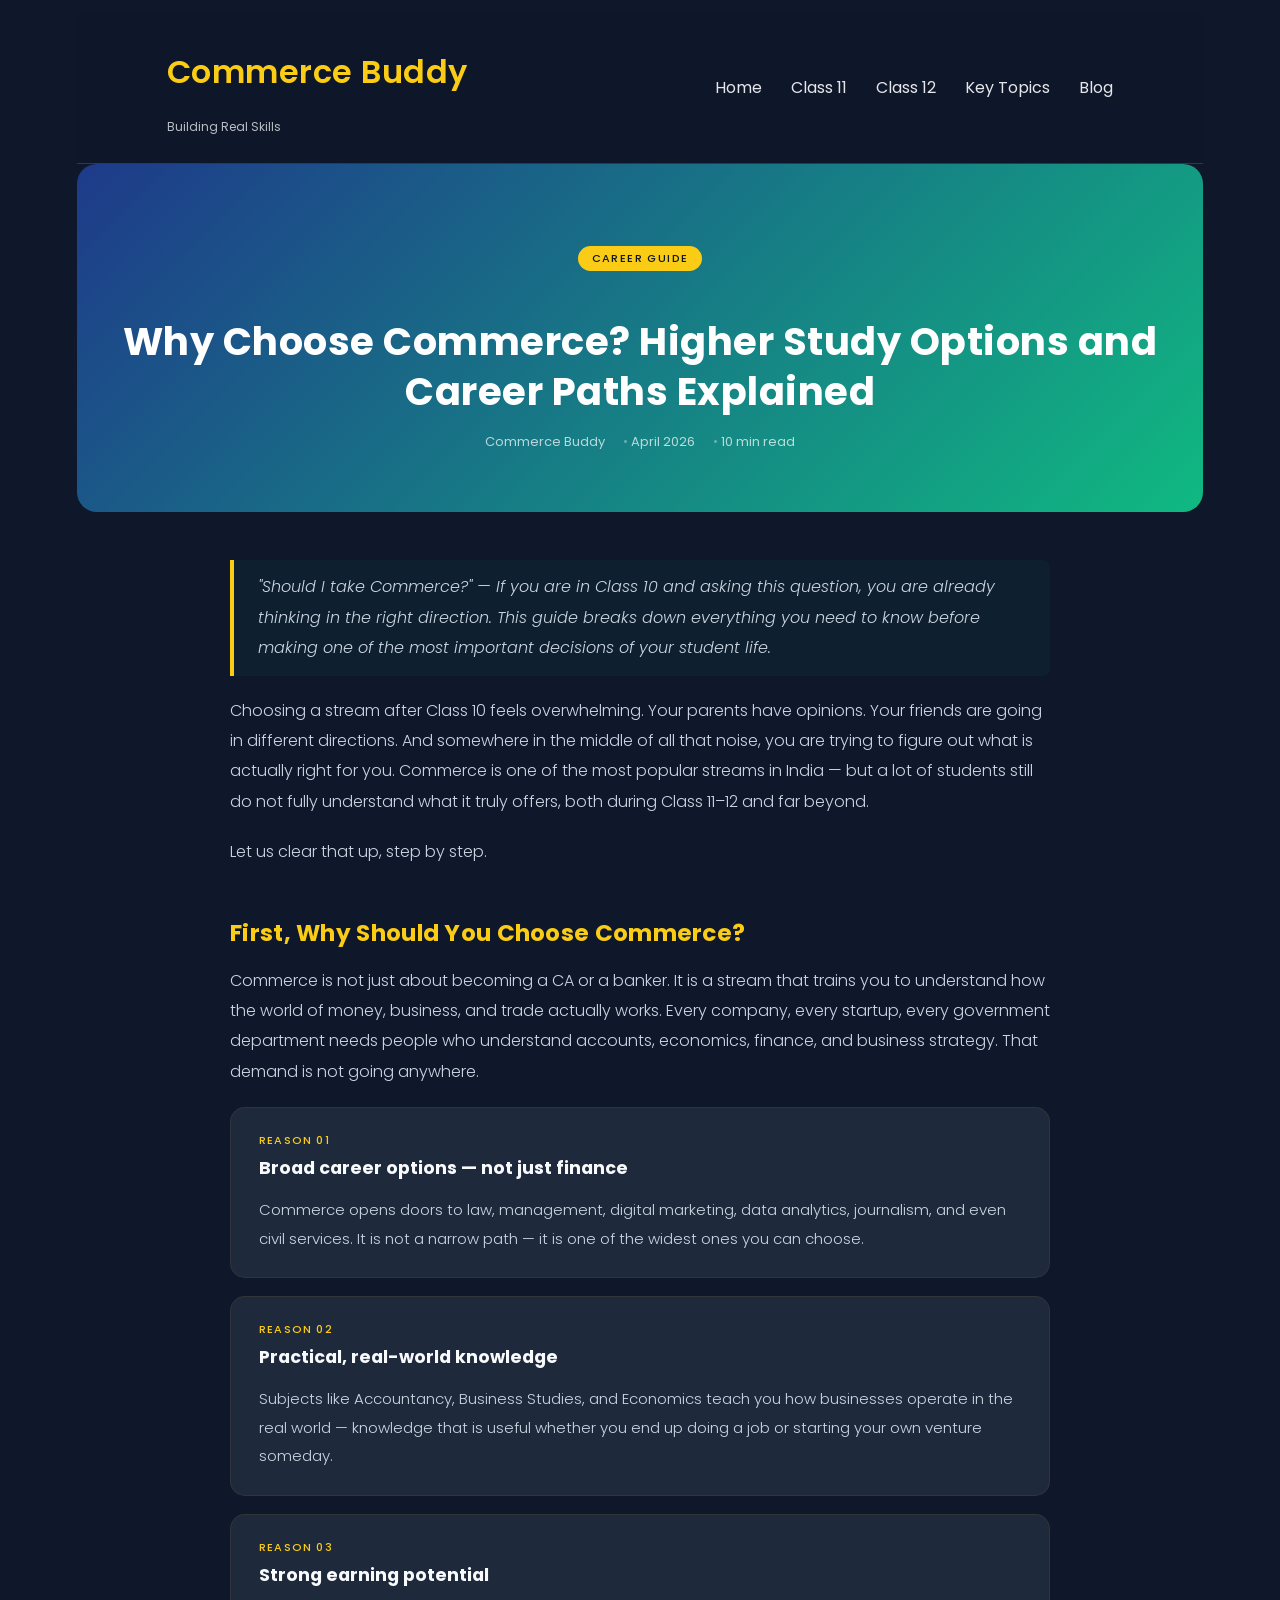
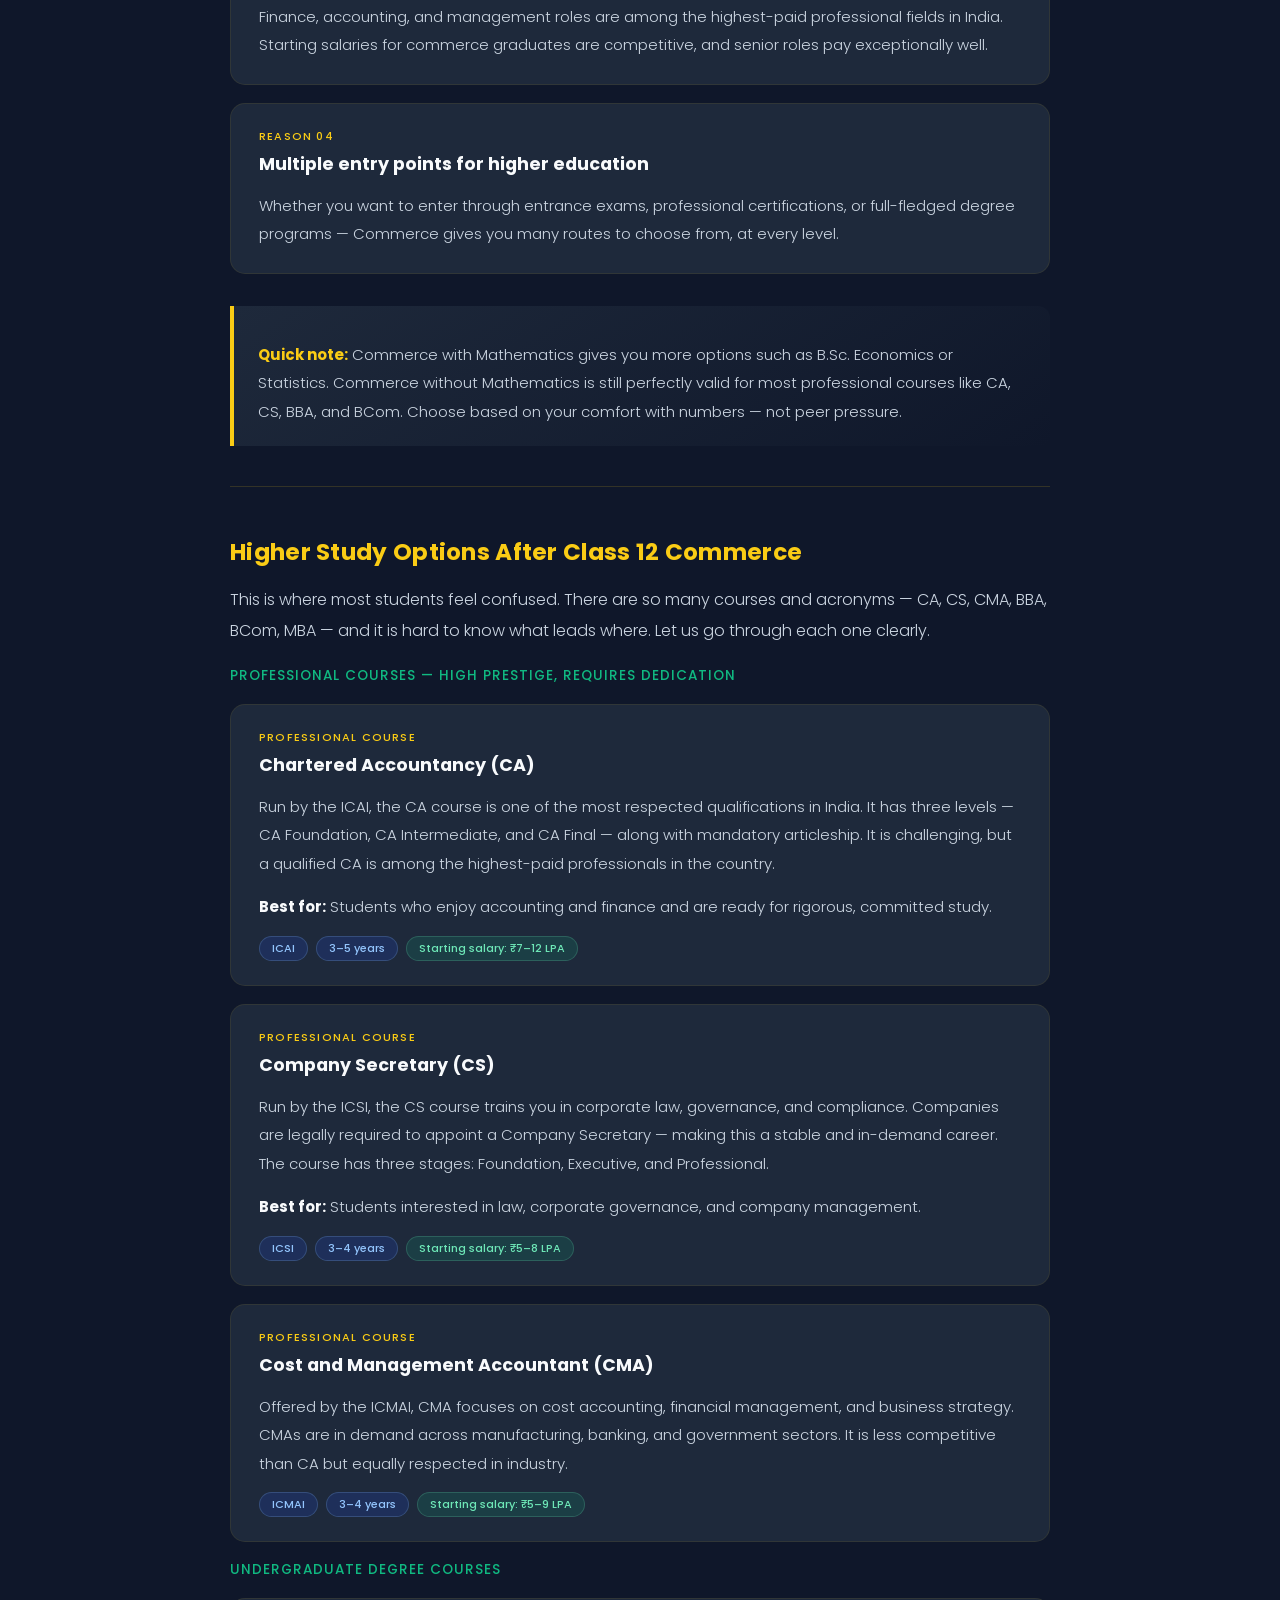
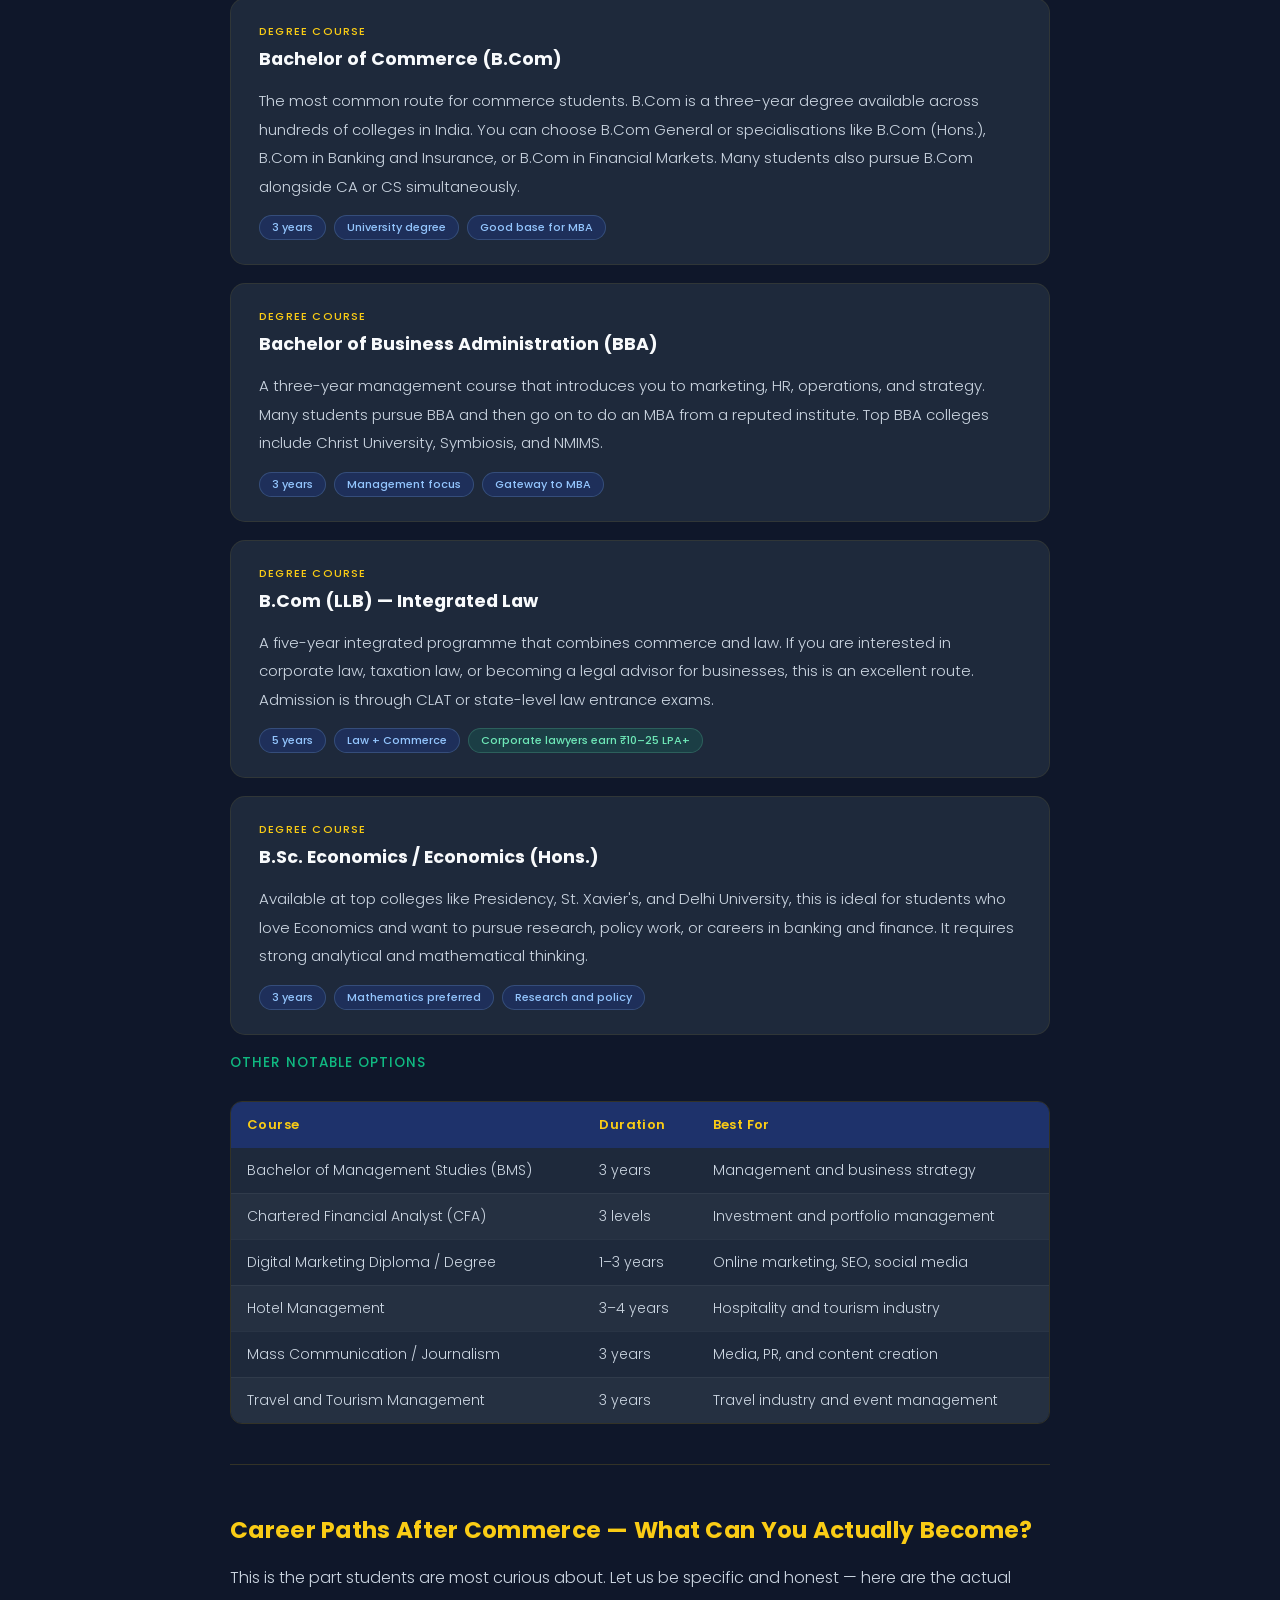
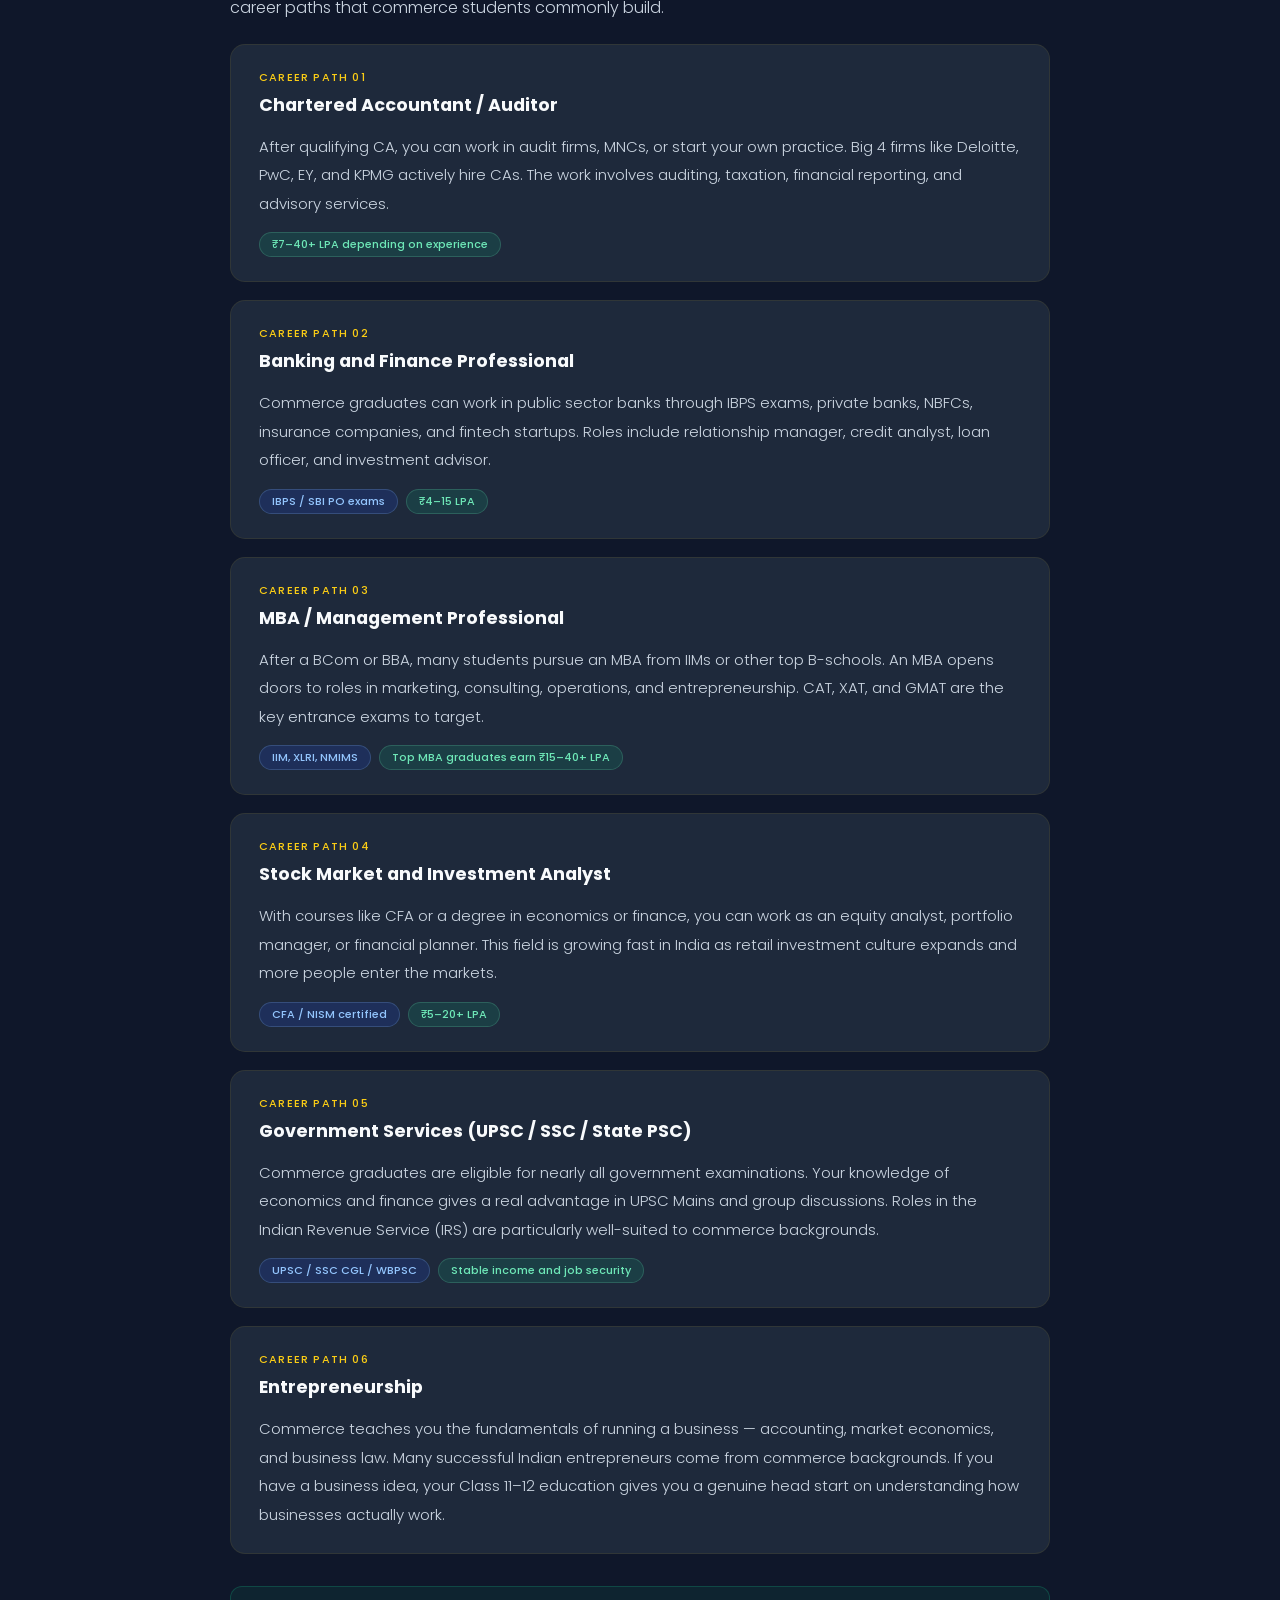
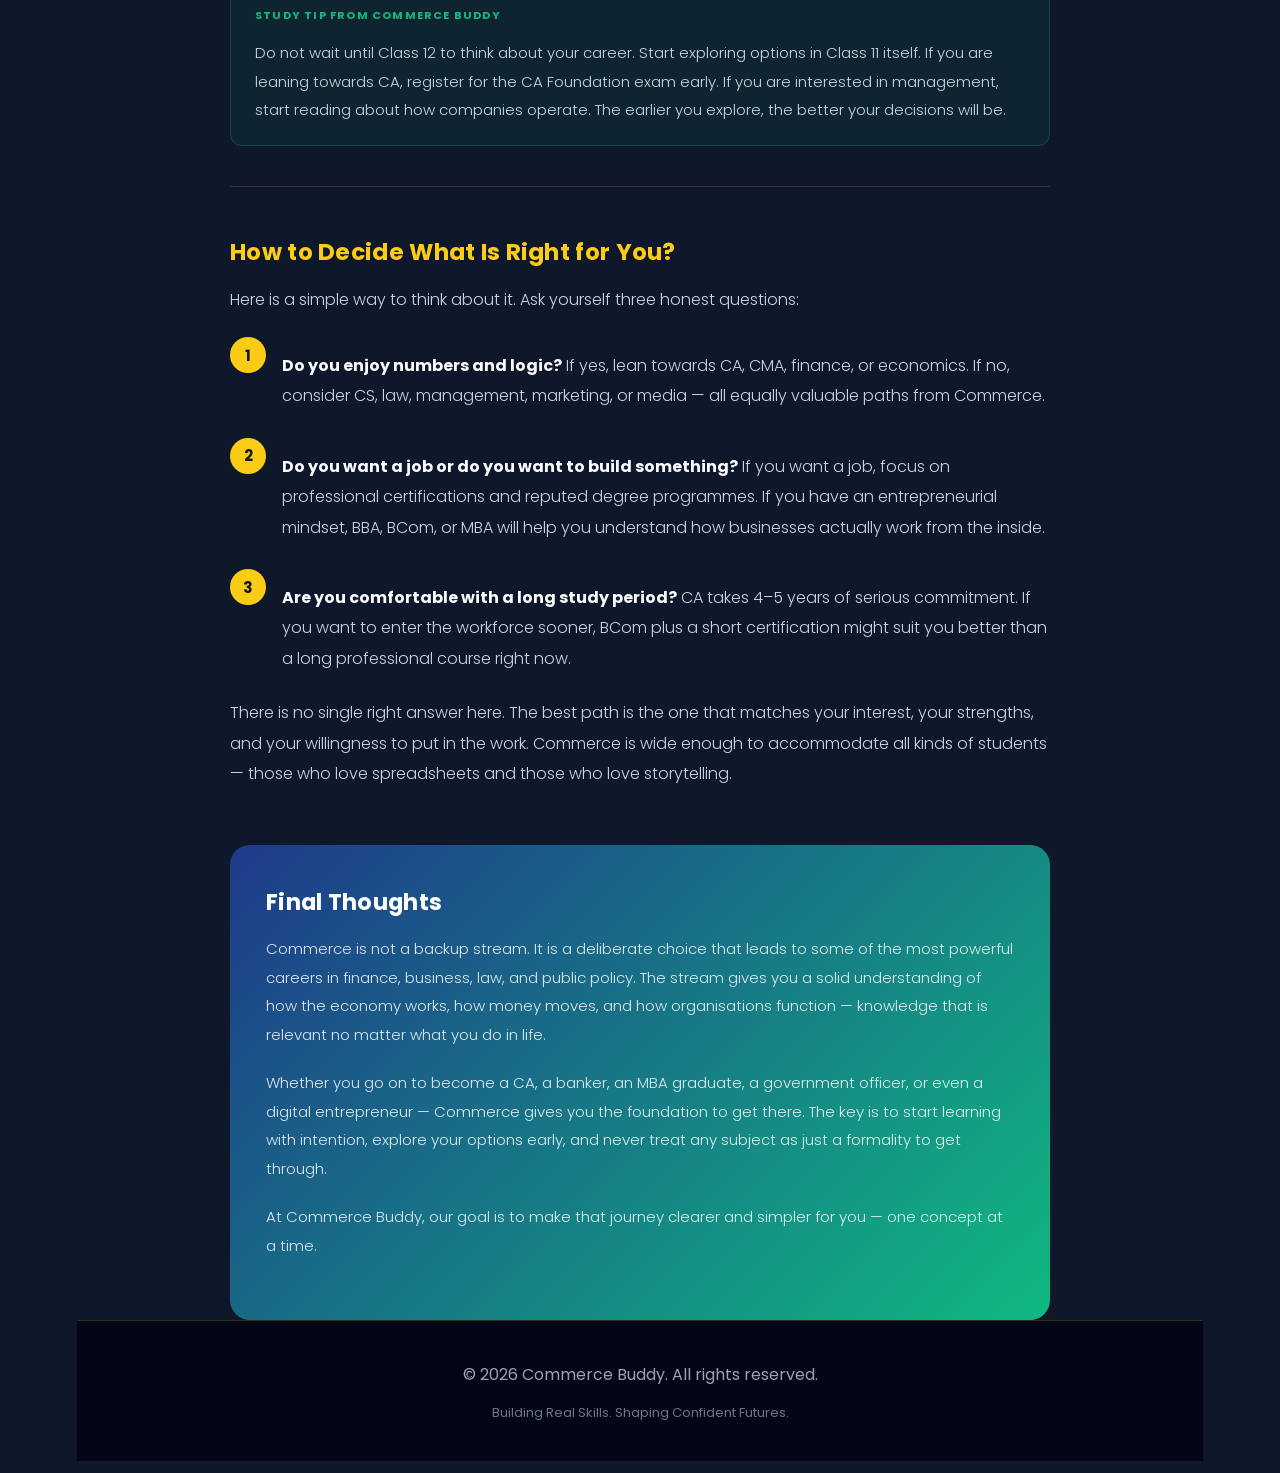
<file: Why-Choose-Commerce.html>
<!DOCTYPE html>
<html lang="en">
<head>
  <meta charset="UTF-8" />
  <meta name="google-site-verification" content="zXl15uE7GBq5Uzt7PdFaD67iR_vOq7vqizLcVwYCmSM" />
  <meta name="viewport" content="width=device-width, initial-scale=1.0" />
  <title>Why Choose Commerce? Higher Study Options & Career Paths | Commerce Buddy</title>
  <meta name="description" content="Confused about choosing commerce after Class 10? Explore all higher study options, career paths, and salary prospects after Class 12 Commerce. A complete guide for students." />
  <link href="https://fonts.googleapis.com/css2?family=Poppins:wght@300;500;700&display=swap" rel="stylesheet">
  <link rel="stylesheet" href="Master2.css">

  <style>
    /* ── Blog-specific styles (extends Master2.css) ── */

    .blog-hero {
      text-align: center;
      padding: 80px 20px 60px;
      background: linear-gradient(135deg, #1E3A8A, #10B981);
      border-radius: 20px;
      margin-bottom: 48px;
    }

    .blog-hero .category-tag {
      display: inline-block;
      font-size: 11px;
      font-weight: 500;
      letter-spacing: 1.4px;
      text-transform: uppercase;
      color: #0F172A;
      background: var(--accent);
      padding: 4px 14px;
      border-radius: 20px;
      margin-bottom: 20px;
    }

    .blog-hero h1 {
      font-size: clamp(1.6rem, 4vw, 2.4rem);
      font-weight: 700;
      color: #fff;
      line-height: 1.3;
      margin-bottom: 16px;
    }

    .blog-hero .blog-meta {
      font-size: 13px;
      color: rgba(255,255,255,0.7);
      display: flex;
      justify-content: center;
      flex-wrap: wrap;
      gap: 18px;
    }

    .blog-hero .blog-meta span::before {
      content: "• ";
      opacity: 0.5;
    }

    .blog-hero .blog-meta span:first-child::before { content: ""; }

    /* Intro pull quote */
    .intro-quote {
      border-left: 4px solid var(--accent);
      padding: 12px 24px;
      margin: 0 0 32px;
      font-size: 1.05rem;
      color: #10B981;
      font-style: italic;
      background: rgba(16, 185, 129, 0.05);
      border-radius: 0 8px 8px 0;
    }

    /* Blog prose */
    .blog-body {
      max-width: 820px;
      margin: 0 auto;
    }

    .blog-body p {
      color: #CBD5E1;
      line-height: 1.9;
      margin-bottom: 20px;
      font-size: 16px;
      font-weight: 300;
    }

    .blog-body h2 {
      color: var(--accent);
      font-size: 1.45rem;
      font-weight: 700;
      margin: 48px 0 16px;
      letter-spacing: 0.3px;
    }

    .blog-body h3 {
      color: #10B981;
      font-size: 0.85rem;
      font-weight: 500;
      text-transform: uppercase;
      letter-spacing: 1px;
      margin: 0 0 6px;
    }

    /* Reason / path cards */
    .path-card {
      background: var(--card-bg);
      border-radius: 15px;
      padding: 24px 28px;
      margin: 18px 0;
      border: 1px solid rgba(250, 204, 21, 0.08);
      transition: transform 0.3s ease, box-shadow 0.3s ease, border 0.3s ease;
    }

    .path-card:hover {
      transform: scale(1.02) translateY(-3px);
      box-shadow: 0 20px 50px rgba(250, 204, 21, 0.25);
      border: 1px solid var(--accent);
    }

    .path-card .card-label {
      font-size: 11px;
      font-weight: 500;
      letter-spacing: 1.2px;
      text-transform: uppercase;
      color: var(--accent);
      margin-bottom: 6px;
    }

    .path-card .card-title {
      font-size: 1.1rem;
      font-weight: 700;
      color: #F8FAFC;
      margin-bottom: 10px;
    }

    .path-card p {
      font-size: 15px !important;
      margin-bottom: 12px !important;
    }

    .path-card p:last-of-type { margin-bottom: 0 !important; }

    .tag-row {
      display: flex;
      flex-wrap: wrap;
      gap: 8px;
      margin-top: 14px;
    }

    .tag {
      font-size: 11px;
      font-weight: 500;
      background: rgba(30, 58, 138, 0.4);
      color: #93C5FD;
      border-radius: 20px;
      padding: 3px 12px;
      border: 1px solid rgba(147, 197, 253, 0.2);
    }

    .salary-tag {
      font-size: 11px;
      font-weight: 500;
      background: rgba(16, 185, 129, 0.15);
      color: #6EE7B7;
      border-radius: 20px;
      padding: 3px 12px;
      border: 1px solid rgba(110, 231, 183, 0.2);
    }

    /* Callout box */
    .callout {
      background: linear-gradient(145deg, #1e293b, #0f172a);
      border-left: 4px solid var(--accent);
      border-radius: 0 12px 12px 0;
      padding: 20px 24px;
      margin: 32px 0;
    }

    .callout p {
      margin-bottom: 0 !important;
      font-size: 15px !important;
      color: #CBD5E1 !important;
    }

    .callout strong { color: var(--accent); }

    /* Table */
    .blog-table-wrap {
      overflow-x: auto;
      margin: 28px 0;
      border-radius: 12px;
      border: 1px solid rgba(250, 204, 21, 0.15);
    }

    table {
      width: 100%;
      border-collapse: collapse;
      font-size: 14px;
      background: var(--card-bg);
    }

    thead tr { background: rgba(30, 58, 138, 0.6); }

    th {
      padding: 13px 16px;
      text-align: left;
      color: var(--accent);
      font-weight: 600;
      font-size: 13px;
      letter-spacing: 0.4px;
    }

    td {
      padding: 12px 16px;
      border-bottom: 1px solid rgba(255,255,255,0.05);
      color: #CBD5E1;
      font-weight: 300;
    }

    tr:last-child td { border-bottom: none; }
    tr:nth-child(even) td { background: rgba(255,255,255,0.03); }

    /* Tip box */
    .tip-box {
      background: rgba(16, 185, 129, 0.08);
      border: 1px solid rgba(16, 185, 129, 0.25);
      border-radius: 12px;
      padding: 20px 24px;
      margin: 32px 0;
    }

    .tip-box .tip-label {
      font-size: 11px;
      font-weight: 700;
      text-transform: uppercase;
      letter-spacing: 1.2px;
      color: #10B981;
      margin-bottom: 10px;
    }

    .tip-box p {
      margin-bottom: 0 !important;
      font-size: 15px !important;
    }

    /* Decision questions */
    .decision-item {
      display: flex;
      gap: 16px;
      margin-bottom: 24px;
      align-items: flex-start;
    }

    .decision-num {
      flex-shrink: 0;
      width: 36px;
      height: 36px;
      background: var(--accent);
      color: #0F172A;
      border-radius: 50%;
      display: flex;
      align-items: center;
      justify-content: center;
      font-weight: 700;
      font-size: 15px;
      margin-top: 2px;
    }

    .decision-item p {
      margin-bottom: 0 !important;
    }

    /* Conclusion */
    .conclusion-section {
      background: linear-gradient(135deg, #1E3A8A, #10B981);
      border-radius: 20px;
      padding: 40px 36px;
      margin-top: 56px;
    }

    .conclusion-section h2 {
      color: #fff !important;
      margin-top: 0 !important;
      font-size: 1.4rem;
      margin-bottom: 16px;
    }

    .conclusion-section p {
      color: rgba(255,255,255,0.85) !important;
      font-size: 15px !important;
    }

    /* Divider */
    .section-divider {
      border: none;
      border-top: 1px solid rgba(250, 204, 21, 0.15);
      margin: 40px 0;
    }

    @media (max-width: 600px) {
      .blog-hero { padding: 60px 16px 40px; }
      .path-card { padding: 18px 18px; }
      .conclusion-section { padding: 28px 20px; }
    }
  </style>
</head>

<body>

<!-- HEADER -->
<header>
  <div>
    <h1>Commerce Buddy</h1>
    <p style="font-size:12px; opacity:0.8;">Building Real Skills</p>
  </div>
  <nav>
    <a href="index.html">Home</a>
    <a href="class11.html">Class 11</a>
    <a href="class12.html">Class 12</a>
    <a href="keytopics.html">Key Topics</a>
    <a href="blog.html">Blog</a>
  </nav>
</header>

<!-- BLOG HERO -->
<div class="blog-hero">
  <span class="category-tag">Career Guide</span>
  <h1>Why Choose Commerce? Higher Study Options and Career Paths Explained</h1>
  <div class="blog-meta">
    <span>Commerce Buddy</span>
    <span>April 2026</span>
    <span>10 min read</span>
  </div>
</div>

<!-- BLOG CONTENT -->
<div class="blog-body">

  <p class="intro-quote">
    "Should I take Commerce?" — If you are in Class 10 and asking this question, you are already thinking in the right direction. This guide breaks down everything you need to know before making one of the most important decisions of your student life.
  </p>

  <p>
    Choosing a stream after Class 10 feels overwhelming. Your parents have opinions. Your friends are going in different directions. And somewhere in the middle of all that noise, you are trying to figure out what is actually right for you. Commerce is one of the most popular streams in India — but a lot of students still do not fully understand what it truly offers, both during Class 11–12 and far beyond.
  </p>

  <p>
    Let us clear that up, step by step.
  </p>

  <!-- SECTION 1 -->
  <h2>First, Why Should You Choose Commerce?</h2>

  <p>
    Commerce is not just about becoming a CA or a banker. It is a stream that trains you to understand how the world of money, business, and trade actually works. Every company, every startup, every government department needs people who understand accounts, economics, finance, and business strategy. That demand is not going anywhere.
  </p>

  <div class="path-card">
    <div class="card-label">Reason 01</div>
    <div class="card-title">Broad career options — not just finance</div>
    <p>Commerce opens doors to law, management, digital marketing, data analytics, journalism, and even civil services. It is not a narrow path — it is one of the widest ones you can choose.</p>
  </div>

  <div class="path-card">
    <div class="card-label">Reason 02</div>
    <div class="card-title">Practical, real-world knowledge</div>
    <p>Subjects like Accountancy, Business Studies, and Economics teach you how businesses operate in the real world — knowledge that is useful whether you end up doing a job or starting your own venture someday.</p>
  </div>

  <div class="path-card">
    <div class="card-label">Reason 03</div>
    <div class="card-title">Strong earning potential</div>
    <p>Finance, accounting, and management roles are among the highest-paid professional fields in India. Starting salaries for commerce graduates are competitive, and senior roles pay exceptionally well.</p>
  </div>

  <div class="path-card">
    <div class="card-label">Reason 04</div>
    <div class="card-title">Multiple entry points for higher education</div>
    <p>Whether you want to enter through entrance exams, professional certifications, or full-fledged degree programs — Commerce gives you many routes to choose from, at every level.</p>
  </div>

  <div class="callout">
    <p><strong>Quick note:</strong> Commerce with Mathematics gives you more options such as B.Sc. Economics or Statistics. Commerce without Mathematics is still perfectly valid for most professional courses like CA, CS, BBA, and BCom. Choose based on your comfort with numbers — not peer pressure.</p>
  </div>

  <hr class="section-divider" />

  <!-- SECTION 2 -->
  <h2>Higher Study Options After Class 12 Commerce</h2>

  <p>
    This is where most students feel confused. There are so many courses and acronyms — CA, CS, CMA, BBA, BCom, MBA — and it is hard to know what leads where. Let us go through each one clearly.
  </p>

  <h3>Professional Courses — High Prestige, Requires Dedication</h3>

  <div class="path-card">
    <div class="card-label">Professional Course</div>
    <div class="card-title">Chartered Accountancy (CA)</div>
    <p>Run by the ICAI, the CA course is one of the most respected qualifications in India. It has three levels — CA Foundation, CA Intermediate, and CA Final — along with mandatory articleship. It is challenging, but a qualified CA is among the highest-paid professionals in the country.</p>
    <p><strong style="color:#F8FAFC;">Best for:</strong> Students who enjoy accounting and finance and are ready for rigorous, committed study.</p>
    <div class="tag-row">
      <span class="tag">ICAI</span>
      <span class="tag">3–5 years</span>
      <span class="salary-tag">Starting salary: ₹7–12 LPA</span>
    </div>
  </div>

  <div class="path-card">
    <div class="card-label">Professional Course</div>
    <div class="card-title">Company Secretary (CS)</div>
    <p>Run by the ICSI, the CS course trains you in corporate law, governance, and compliance. Companies are legally required to appoint a Company Secretary — making this a stable and in-demand career. The course has three stages: Foundation, Executive, and Professional.</p>
    <p><strong style="color:#F8FAFC;">Best for:</strong> Students interested in law, corporate governance, and company management.</p>
    <div class="tag-row">
      <span class="tag">ICSI</span>
      <span class="tag">3–4 years</span>
      <span class="salary-tag">Starting salary: ₹5–8 LPA</span>
    </div>
  </div>

  <div class="path-card">
    <div class="card-label">Professional Course</div>
    <div class="card-title">Cost and Management Accountant (CMA)</div>
    <p>Offered by the ICMAI, CMA focuses on cost accounting, financial management, and business strategy. CMAs are in demand across manufacturing, banking, and government sectors. It is less competitive than CA but equally respected in industry.</p>
    <div class="tag-row">
      <span class="tag">ICMAI</span>
      <span class="tag">3–4 years</span>
      <span class="salary-tag">Starting salary: ₹5–9 LPA</span>
    </div>
  </div>

  <h3>Undergraduate Degree Courses</h3>

  <div class="path-card">
    <div class="card-label">Degree Course</div>
    <div class="card-title">Bachelor of Commerce (B.Com)</div>
    <p>The most common route for commerce students. B.Com is a three-year degree available across hundreds of colleges in India. You can choose B.Com General or specialisations like B.Com (Hons.), B.Com in Banking and Insurance, or B.Com in Financial Markets. Many students also pursue B.Com alongside CA or CS simultaneously.</p>
    <div class="tag-row">
      <span class="tag">3 years</span>
      <span class="tag">University degree</span>
      <span class="tag">Good base for MBA</span>
    </div>
  </div>

  <div class="path-card">
    <div class="card-label">Degree Course</div>
    <div class="card-title">Bachelor of Business Administration (BBA)</div>
    <p>A three-year management course that introduces you to marketing, HR, operations, and strategy. Many students pursue BBA and then go on to do an MBA from a reputed institute. Top BBA colleges include Christ University, Symbiosis, and NMIMS.</p>
    <div class="tag-row">
      <span class="tag">3 years</span>
      <span class="tag">Management focus</span>
      <span class="tag">Gateway to MBA</span>
    </div>
  </div>

  <div class="path-card">
    <div class="card-label">Degree Course</div>
    <div class="card-title">B.Com (LLB) — Integrated Law</div>
    <p>A five-year integrated programme that combines commerce and law. If you are interested in corporate law, taxation law, or becoming a legal advisor for businesses, this is an excellent route. Admission is through CLAT or state-level law entrance exams.</p>
    <div class="tag-row">
      <span class="tag">5 years</span>
      <span class="tag">Law + Commerce</span>
      <span class="salary-tag">Corporate lawyers earn ₹10–25 LPA+</span>
    </div>
  </div>

  <div class="path-card">
    <div class="card-label">Degree Course</div>
    <div class="card-title">B.Sc. Economics / Economics (Hons.)</div>
    <p>Available at top colleges like Presidency, St. Xavier's, and Delhi University, this is ideal for students who love Economics and want to pursue research, policy work, or careers in banking and finance. It requires strong analytical and mathematical thinking.</p>
    <div class="tag-row">
      <span class="tag">3 years</span>
      <span class="tag">Mathematics preferred</span>
      <span class="tag">Research and policy</span>
    </div>
  </div>

  <h3>Other Notable Options</h3>

  <div class="blog-table-wrap">
    <table>
      <thead>
        <tr>
          <th>Course</th>
          <th>Duration</th>
          <th>Best For</th>
        </tr>
      </thead>
      <tbody>
        <tr>
          <td>Bachelor of Management Studies (BMS)</td>
          <td>3 years</td>
          <td>Management and business strategy</td>
        </tr>
        <tr>
          <td>Chartered Financial Analyst (CFA)</td>
          <td>3 levels</td>
          <td>Investment and portfolio management</td>
        </tr>
        <tr>
          <td>Digital Marketing Diploma / Degree</td>
          <td>1–3 years</td>
          <td>Online marketing, SEO, social media</td>
        </tr>
        <tr>
          <td>Hotel Management</td>
          <td>3–4 years</td>
          <td>Hospitality and tourism industry</td>
        </tr>
        <tr>
          <td>Mass Communication / Journalism</td>
          <td>3 years</td>
          <td>Media, PR, and content creation</td>
        </tr>
        <tr>
          <td>Travel and Tourism Management</td>
          <td>3 years</td>
          <td>Travel industry and event management</td>
        </tr>
      </tbody>
    </table>
  </div>

  <hr class="section-divider" />

  <!-- SECTION 3 -->
  <h2>Career Paths After Commerce — What Can You Actually Become?</h2>

  <p>
    This is the part students are most curious about. Let us be specific and honest — here are the actual career paths that commerce students commonly build.
  </p>

  <div class="path-card">
    <div class="card-label">Career Path 01</div>
    <div class="card-title">Chartered Accountant / Auditor</div>
    <p>After qualifying CA, you can work in audit firms, MNCs, or start your own practice. Big 4 firms like Deloitte, PwC, EY, and KPMG actively hire CAs. The work involves auditing, taxation, financial reporting, and advisory services.</p>
    <div class="tag-row">
      <span class="salary-tag">₹7–40+ LPA depending on experience</span>
    </div>
  </div>

  <div class="path-card">
    <div class="card-label">Career Path 02</div>
    <div class="card-title">Banking and Finance Professional</div>
    <p>Commerce graduates can work in public sector banks through IBPS exams, private banks, NBFCs, insurance companies, and fintech startups. Roles include relationship manager, credit analyst, loan officer, and investment advisor.</p>
    <div class="tag-row">
      <span class="tag">IBPS / SBI PO exams</span>
      <span class="salary-tag">₹4–15 LPA</span>
    </div>
  </div>

  <div class="path-card">
    <div class="card-label">Career Path 03</div>
    <div class="card-title">MBA / Management Professional</div>
    <p>After a BCom or BBA, many students pursue an MBA from IIMs or other top B-schools. An MBA opens doors to roles in marketing, consulting, operations, and entrepreneurship. CAT, XAT, and GMAT are the key entrance exams to target.</p>
    <div class="tag-row">
      <span class="tag">IIM, XLRI, NMIMS</span>
      <span class="salary-tag">Top MBA graduates earn ₹15–40+ LPA</span>
    </div>
  </div>

  <div class="path-card">
    <div class="card-label">Career Path 04</div>
    <div class="card-title">Stock Market and Investment Analyst</div>
    <p>With courses like CFA or a degree in economics or finance, you can work as an equity analyst, portfolio manager, or financial planner. This field is growing fast in India as retail investment culture expands and more people enter the markets.</p>
    <div class="tag-row">
      <span class="tag">CFA / NISM certified</span>
      <span class="salary-tag">₹5–20+ LPA</span>
    </div>
  </div>

  <div class="path-card">
    <div class="card-label">Career Path 05</div>
    <div class="card-title">Government Services (UPSC / SSC / State PSC)</div>
    <p>Commerce graduates are eligible for nearly all government examinations. Your knowledge of economics and finance gives a real advantage in UPSC Mains and group discussions. Roles in the Indian Revenue Service (IRS) are particularly well-suited to commerce backgrounds.</p>
    <div class="tag-row">
      <span class="tag">UPSC / SSC CGL / WBPSC</span>
      <span class="salary-tag">Stable income and job security</span>
    </div>
  </div>

  <div class="path-card">
    <div class="card-label">Career Path 06</div>
    <div class="card-title">Entrepreneurship</div>
    <p>Commerce teaches you the fundamentals of running a business — accounting, market economics, and business law. Many successful Indian entrepreneurs come from commerce backgrounds. If you have a business idea, your Class 11–12 education gives you a genuine head start on understanding how businesses actually work.</p>
  </div>

  <div class="tip-box">
    <div class="tip-label">Study Tip from Commerce Buddy</div>
    <p>Do not wait until Class 12 to think about your career. Start exploring options in Class 11 itself. If you are leaning towards CA, register for the CA Foundation exam early. If you are interested in management, start reading about how companies operate. The earlier you explore, the better your decisions will be.</p>
  </div>

  <hr class="section-divider" />

  <!-- SECTION 4 -->
  <h2>How to Decide What Is Right for You?</h2>

  <p>
    Here is a simple way to think about it. Ask yourself three honest questions:
  </p>

  <div class="decision-item">
    <div class="decision-num">1</div>
    <p><strong style="color:#F8FAFC;">Do you enjoy numbers and logic?</strong> If yes, lean towards CA, CMA, finance, or economics. If no, consider CS, law, management, marketing, or media — all equally valuable paths from Commerce.</p>
  </div>

  <div class="decision-item">
    <div class="decision-num">2</div>
    <p><strong style="color:#F8FAFC;">Do you want a job or do you want to build something?</strong> If you want a job, focus on professional certifications and reputed degree programmes. If you have an entrepreneurial mindset, BBA, BCom, or MBA will help you understand how businesses actually work from the inside.</p>
  </div>

  <div class="decision-item">
    <div class="decision-num">3</div>
    <p><strong style="color:#F8FAFC;">Are you comfortable with a long study period?</strong> CA takes 4–5 years of serious commitment. If you want to enter the workforce sooner, BCom plus a short certification might suit you better than a long professional course right now.</p>
  </div>

  <p>
    There is no single right answer here. The best path is the one that matches your interest, your strengths, and your willingness to put in the work. Commerce is wide enough to accommodate all kinds of students — those who love spreadsheets and those who love storytelling.
  </p>

  <!-- CONCLUSION -->
  <div class="conclusion-section">
    <h2>Final Thoughts</h2>
    <p>
      Commerce is not a backup stream. It is a deliberate choice that leads to some of the most powerful careers in finance, business, law, and public policy. The stream gives you a solid understanding of how the economy works, how money moves, and how organisations function — knowledge that is relevant no matter what you do in life.
    </p>
    <p>
      Whether you go on to become a CA, a banker, an MBA graduate, a government officer, or even a digital entrepreneur — Commerce gives you the foundation to get there. The key is to start learning with intention, explore your options early, and never treat any subject as just a formality to get through.
    </p>
    <p>
      At Commerce Buddy, our goal is to make that journey clearer and simpler for you — one concept at a time.
    </p>
  </div>

</div>

  
<!-- FOOTER -->
<footer>
  <p>© 2026 Commerce Buddy. All rights reserved.</p>
  <p style="font-size:13px; opacity:0.7;">Building Real Skills. Shaping Confident Futures.</p>
</footer>

</body>
</html>
</file>
<file: Master2.css>
:root {
  --primary: #1E3A8A;   /* Royal Blue */
  --secondary: #10B981; /* Emerald */
  --accent: #FACC15;    /* Gold */
  --dark: #0F172A;      /* Midnight Black */
  --light: #F8FAFC;
  --card-bg: #1E293B;
  --gradient: linear-gradient(135deg, #1E3A8A, #10B981);
}

/* Body */
body {
  margin: 0;
  font-family: 'Poppins', sans-serif;
  background: var(--dark);
  color: #E5E7EB;
  padding: 12px 6%;
}

/* Headings */
h1, h2, h3 {
  color: var(--accent);
  font-weight: 600;
  letter-spacing: 0.5px;
}

/* Header */
header {
  background: rgba(15, 23, 42, 0.95);
  backdrop-filter: blur(12px);
  padding: 15px 8%;
  display: flex;
  justify-content: space-between;
  align-items: center;
  border-bottom: 1px solid rgba(250, 204, 21, 0.2);
}

nav a {
  color: #E5E7EB;
  margin-left: 25px;
  text-decoration: none;
  transition: 0.3s;
}

nav a:hover {
  color: var(--accent);
}

/* Hero */
.hero {
  text-align: center;
  padding: 120px 20px;
  background: var(--gradient);
  color: white;
}

.hero h2 {
  font-size: 48px;
  font-weight: 700;
}

.hero p {
  color: #F8FAFC;
  font-size: 18px;
}

/* Buttons */
/* Base button style */
.btn {
  position: relative;
  overflow: hidden; /* keeps ripple inside */
  padding: 10px 20px;
  border-radius: 8px;
  text-decoration: none;
  transition: all 0.3s ease;
  display: inline-block;
  cursor: pointer;
}

/* Ripple element */
.btn::after {
  content: "";
  position: absolute;
  background: rgba(250, 204, 21, 0.4); /* golden ripple */
  border-radius: 50%;
  transform: scale(0);
  opacity: 0;
  pointer-events: none;
}

/* Trigger ripple on click */
.btn:active::after {
  width: 200%;
  height: 200%;
  top: 50%;
  left: 50%;
  transform: translate(-50%, -50%) scale(1);
  opacity: 1;
  transition: transform 0.6s ease, opacity 0.8s ease;
}

/* Hover effect (applies to all buttons) */
.btn:hover {
  transform: scale(1.05);
  box-shadow: 0 0 20px rgba(250, 204, 21, 0.6);
}

/* Primary button */
.btn-primary {
  background: var(--accent);
  color: #fff;
}

.btn-primary:hover {
  background: linear-gradient(135deg, var(--accent), #facc15);
}

/* Secondary button */
.btn-secondary {
  background: #374151; /* dark gray */
  color: #fff;
}

.btn-secondary:hover {
  background: linear-gradient(135deg, #374151, #6b7280);
}

/* Cards */
/* Cards container */
.cards {
  display: grid;
  grid-template-columns: repeat(auto-fit, minmax(260px, 1fr));
  gap: 25px;
}

.card {
  background: var(--card-bg);
  padding: 25px;
  border-radius: 15px;
  transition: transform 0.3s ease, box-shadow 0.3s ease, border 0.3s ease;
  color: #E5E7EB;
  width: 100%;
  max-width: 320px;
}

.card:hover {
  transform: scale(1.05) translateY(-5px);
  box-shadow: 0 20px 50px rgba(250, 204, 21, 0.4); /* golden glow */
  border: 1px solid var(--accent);
}


/* Highlight Box */
.highlight {
  margin-top: 25px;
  padding: 25px;
  border-radius: 12px;
  background: linear-gradient(145deg, #1e293b, #0f172a);
  border-left: 4px solid var(--accent);
  color: #E5E7EB;
  box-shadow: 0 8px 20px rgba(0,0,0,0.4);
}

.highlight strong {
  color: var(--accent);
  font-size: 18px;
}

/* Footer */
footer {
  background: #020617;
  padding: 25px;
  text-align: center;
  color: #9CA3AF;
  border-top: 1px solid rgba(250, 204, 21, 0.2);
}

/* ===== FADE-IN ANIMATION WITH SCALE ===== */
@keyframes fadeInUpScale {
  from {
    opacity: 0;
    transform: translateY(30px) scale(0.95);
  }
  to {
    opacity: 1;
    transform: translateY(0) scale(1);
  }
}

.fade-in {
  opacity: 0;
  animation: fadeInUpScale 0.8s ease forwards;
}

/* Staggered delays for cards */
.card.fade-in:nth-child(1) { animation-delay: 0.1s; }
.card.fade-in:nth-child(2) { animation-delay: 0.2s; }
.card.fade-in:nth-child(3) { animation-delay: 0.3s; }
.card.fade-in:nth-child(4) { animation-delay: 0.4s; }
.card.fade-in:nth-child(5) { animation-delay: 0.5s; }
.card.fade-in:nth-child(6) { animation-delay: 0.6s; }

/* Staggered delays for section content */
.section.fade-in h2 { animation-delay: 0.1s; }
.section.fade-in p { animation-delay: 0.2s; }
.section.fade-in p:nth-of-type(2) { animation-delay: 0.3s; }
.section.fade-in p:nth-of-type(3) { animation-delay: 0.4s; }

/* ===== SECTION BACKGROUND GRADIENT ANIMATION ===== */
.section {
  background: linear-gradient(135deg, #0f172a, #1e293b, #0f172a);
  background-size: 400% 400%;
  animation: gradientShift 15s ease infinite;
  padding: 60px 20px;
  border-radius: 20px;
}

@keyframes gradientShift {
  0% { background-position: 0% 50%; }
  50% { background-position: 100% 50%; }
  100% { background-position: 0% 50%; }
}

@media (max-width: 992px) {
  .hero h2 {
    font-size: 36px;
  }

  .section {
    padding: 60px 5%;
  }

  .card {
    width: 45%;
  }
}

/* Mobile */
@media (max-width: 600px) {

  /* Header */
  header {
    flex-direction: column;
    align-items: flex-start;
  }

  nav {
    width: 100%;
    margin-top: 10px;
  }

  nav a {
    display: block;
    margin: 10px 0;
  }

  /* Hero */
  .hero {
    padding: 80px 15px;
  }

  .hero h2 {
    font-size: 28px;
  }

  .hero p {
    font-size: 14px;
  }

  /* Cards */
  .card {
    width: 100%;
  }

  /* Section */
  .section {
    padding: 50px 20px;
  }
}
</file>
<file: mcq-styles.css>
/* mcq-styles.css */
body {
  margin: 0;
  font-family: Arial, sans-serif;
  color: #333;
}
header {
  background: #264653;
  color: #fff;
  padding: 15px 20px;
  display: flex;
  align-items: center;
  justify-content: space-between;
  position: sticky;
  top: 0;
}
header .logo {
  font-size: 1.2em;
}
nav ul {
  list-style: none;
  margin: 0;
  padding: 0;
  display: flex;
}
nav li {
  margin-left: 20px;
}
nav a {
  color: #fff;
  text-decoration: none;
  font-weight: bold;
}
main {
  padding: 20px;
}
h1 {
  text-align: center;
  color: #264653;
}
.filters {
  text-align: center;
  margin: 20px 0;
}
.filters label {
  margin: 0 10px;
  font-weight: bold;
}
.filters select {
  margin: 0 10px;
  padding: 5px;
}
.download-btn {
  display: inline-block;
  margin: 0 10px;
  padding: 8px 15px;
  background: #e76f51;
  color: #fff;
  border-radius: 4px;
  text-decoration: none;
}
.subject-section {
  margin-bottom: 40px;
}
.subject-section h2 {
  color: #2a9d8f;
  border-bottom: 2px solid #2a9d8f;
  padding-bottom: 5px;
}
.topic {
  margin: 20px 0;
}
.topic h3 {
  font-size: 1.1em;
  margin-bottom: 10px;
  color: #264653;
}
.topic ul {
  list-style: none;
  padding: 0;
}
.topic li {
  margin: 10px 0;
}
topic details summary {
  cursor: pointer;
}
details summary {
  padding: 10px;
  background: #e9c46a;
  border: 1px solid #ccc;
  border-radius: 4px;
  font-weight: bold;
}
details p {
  margin: 0;
  padding: 10px;
  border: 1px solid #ccc;
  border-top: none;
  border-radius: 0 0 4px 4px;
  background: #f9f9f9;
}
footer {
  background: #264653;
  color: #fff;
  text-align: center;
  padding: 10px;
}
@media (max-width: 600px) {
  nav ul {
    flex-direction: column;
    align-items: center;
  }
  .filters label, .filters select, .download-btn {
    display: block;
    margin: 10px auto;
  }
}
</file>
